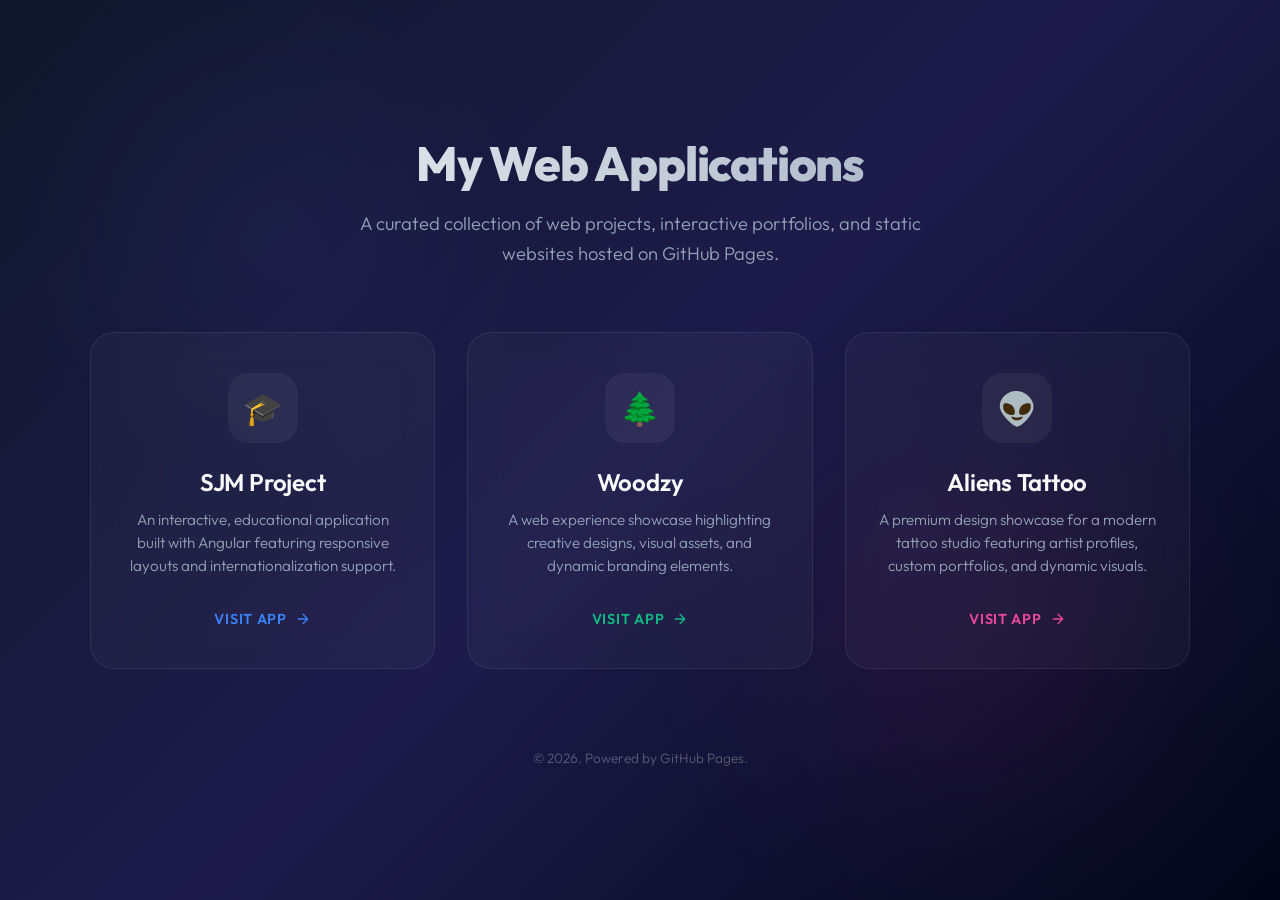
<file: index.html>
<!DOCTYPE html>
<html lang="en">
<head>
  <meta charset="UTF-8">
  <meta name="viewport" content="width=device-width, initial-scale=1.0">
  <title>My Web Apps Portal</title>
  <!-- Google Fonts -->
  <link rel="preconnect" href="https://fonts.googleapis.com">
  <link rel="preconnect" href="https://fonts.gstatic.com" crossorigin>
  <link href="https://fonts.googleapis.com/css2?family=Outfit:wght@300;400;600;800&display=swap" rel="stylesheet">
  
  <style>
    :root {
      --bg-gradient: linear-gradient(135deg, #0f172a 0%, #1e1b4b 50%, #020617 100%);
      --text-main: #f8fafc;
      --text-muted: #94a3b8;
      --glass-bg: rgba(255, 255, 255, 0.03);
      --glass-border: rgba(255, 255, 255, 0.08);
      --glass-glow-sjm: rgba(59, 130, 246, 0.15);
      --glass-glow-woodzy: rgba(16, 185, 129, 0.15);
      --glass-glow-aliens: rgba(236, 72, 153, 0.15);
      --accent-sjm: #3b82f6;
      --accent-woodzy: #10b981;
      --accent-aliens: #ec4899;
    }

    * {
      box-sizing: border-box;
      margin: 0;
      padding: 0;
    }

    body {
      font-family: 'Outfit', sans-serif;
      background: var(--bg-gradient);
      color: var(--text-main);
      min-height: 100vh;
      display: flex;
      flex-direction: column;
      justify-content: center;
      align-items: center;
      overflow-x: hidden;
      position: relative;
      padding: 2rem 1rem;
    }

    /* Abstract background shapes */
    .bg-shape {
      position: absolute;
      border-radius: 50%;
      filter: blur(100px);
      z-index: 0;
      opacity: 0.5;
    }

    .shape-1 {
      top: 10%;
      left: 10%;
      width: 300px;
      height: 300px;
      background: rgba(99, 102, 241, 0.2);
    }

    .shape-2 {
      bottom: 10%;
      right: 10%;
      width: 350px;
      height: 350px;
      background: rgba(236, 72, 153, 0.15);
    }

    .container {
      max-width: 1100px;
      width: 100%;
      z-index: 10;
      text-align: center;
    }

    header {
      margin-bottom: 4rem;
    }

    h1 {
      font-size: 3rem;
      font-weight: 800;
      letter-spacing: -0.025em;
      margin-bottom: 1rem;
      background: linear-gradient(to right, #f8fafc, #94a3b8);
      -webkit-background-clip: text;
      -webkit-text-fill-color: transparent;
    }

    p.subtitle {
      font-size: 1.15rem;
      color: var(--text-muted);
      max-width: 600px;
      margin: 0 auto;
      font-weight: 300;
      line-height: 1.6;
    }

    .grid {
      display: grid;
      grid-template-columns: repeat(auto-fit, minmax(300px, 1fr));
      gap: 2rem;
      margin-top: 2rem;
    }

    .card {
      background: var(--glass-bg);
      border: 1px solid var(--glass-border);
      border-radius: 24px;
      padding: 2.5rem 2rem;
      text-decoration: none;
      color: inherit;
      display: flex;
      flex-direction: column;
      align-items: center;
      transition: all 0.4s cubic-bezier(0.4, 0, 0.2, 1);
      backdrop-filter: blur(16px);
      -webkit-backdrop-filter: blur(16px);
      position: relative;
      overflow: hidden;
    }

    .card::before {
      content: '';
      position: absolute;
      top: 0;
      left: 0;
      right: 0;
      bottom: 0;
      border-radius: 24px;
      z-index: -1;
      opacity: 0;
      transition: opacity 0.4s ease;
    }

    /* SJM Card styling */
    .card-sjm::before {
      background: radial-gradient(circle at center, var(--glass-glow-sjm) 0%, transparent 70%);
    }
    .card-sjm:hover {
      border-color: rgba(59, 130, 246, 0.4);
      transform: translateY(-8px);
      box-shadow: 0 20px 40px rgba(59, 130, 246, 0.1);
    }
    .card-sjm:hover .icon-box {
      background: rgba(59, 130, 246, 0.15);
      color: var(--accent-sjm);
      transform: scale(1.1);
    }

    /* Woodzy Card styling */
    .card-woodzy::before {
      background: radial-gradient(circle at center, var(--glass-glow-woodzy) 0%, transparent 70%);
    }
    .card-woodzy:hover {
      border-color: rgba(16, 185, 129, 0.4);
      transform: translateY(-8px);
      box-shadow: 0 20px 40px rgba(16, 185, 129, 0.1);
    }
    .card-woodzy:hover .icon-box {
      background: rgba(16, 185, 129, 0.15);
      color: var(--accent-woodzy);
      transform: scale(1.1);
    }

    /* Aliens Tattoo Card styling */
    .card-aliens::before {
      background: radial-gradient(circle at center, var(--glass-glow-aliens) 0%, transparent 70%);
    }
    .card-aliens:hover {
      border-color: rgba(236, 72, 153, 0.4);
      transform: translateY(-8px);
      box-shadow: 0 20px 40px rgba(236, 72, 153, 0.1);
    }
    .card-aliens:hover .icon-box {
      background: rgba(236, 72, 153, 0.15);
      color: var(--accent-aliens);
      transform: scale(1.1);
    }

    .card:hover::before {
      opacity: 1;
    }

    .icon-box {
      width: 70px;
      height: 70px;
      border-radius: 20px;
      background: rgba(255, 255, 255, 0.05);
      display: flex;
      justify-content: center;
      align-items: center;
      font-size: 2rem;
      margin-bottom: 1.5rem;
      color: var(--text-main);
      transition: all 0.4s ease;
    }

    .card h2 {
      font-size: 1.5rem;
      font-weight: 600;
      margin-bottom: 0.75rem;
      letter-spacing: -0.01em;
    }

    .card p {
      font-size: 0.95rem;
      color: var(--text-muted);
      line-height: 1.5;
      font-weight: 300;
      margin-bottom: 2rem;
    }

    .btn {
      margin-top: auto;
      font-size: 0.9rem;
      font-weight: 600;
      letter-spacing: 0.05em;
      text-transform: uppercase;
      display: flex;
      align-items: center;
      gap: 0.5rem;
      transition: all 0.3s ease;
    }

    .card-sjm .btn { color: var(--accent-sjm); }
    .card-woodzy .btn { color: var(--accent-woodzy); }
    .card-aliens .btn { color: var(--accent-aliens); }

    .btn svg {
      width: 16px;
      height: 16px;
      fill: currentColor;
      transition: transform 0.3s ease;
    }

    .card:hover .btn svg {
      transform: translateX(4px);
    }

    footer {
      margin-top: 5rem;
      color: rgba(255, 255, 255, 0.3);
      font-size: 0.85rem;
      font-weight: 300;
      z-index: 10;
    }

    @media (max-width: 768px) {
      h1 {
        font-size: 2.25rem;
      }
      .grid {
        grid-template-columns: 1fr;
      }
    }
  </style>
</head>
<body>
  <div class="bg-shape shape-1"></div>
  <div class="bg-shape shape-2"></div>

  <div class="container">
    <header>
      <h1>My Web Applications</h1>
      <p class="subtitle">A curated collection of web projects, interactive portfolios, and static websites hosted on GitHub Pages.</p>
    </header>

    <div class="grid">
      <!-- SJM Card -->
      <a href="./SJM/" class="card card-sjm">
        <div class="icon-box">🎓</div>
        <h2>SJM Project</h2>
        <p>An interactive, educational application built with Angular featuring responsive layouts and internationalization support.</p>
        <span class="btn">
          Visit App
          <svg viewBox="0 0 24 24"><path d="M5 12h14M12 5l7 7-7 7" stroke="currentColor" stroke-width="2" stroke-linecap="round" stroke-linejoin="round" fill="none"/></svg>
        </span>
      </a>

      <!-- Woodzy Card -->
      <a href="./Woodzy/" class="card card-woodzy">
        <div class="icon-box">🌲</div>
        <h2>Woodzy</h2>
        <p>A web experience showcase highlighting creative designs, visual assets, and dynamic branding elements.</p>
        <span class="btn">
          Visit App
          <svg viewBox="0 0 24 24"><path d="M5 12h14M12 5l7 7-7 7" stroke="currentColor" stroke-width="2" stroke-linecap="round" stroke-linejoin="round" fill="none"/></svg>
        </span>
      </a>

      <!-- Aliens Tattoo Card -->
      <a href="./aliens-tattoo/" class="card card-aliens">
        <div class="icon-box">👽</div>
        <h2>Aliens Tattoo</h2>
        <p>A premium design showcase for a modern tattoo studio featuring artist profiles, custom portfolios, and dynamic visuals.</p>
        <span class="btn">
          Visit App
          <svg viewBox="0 0 24 24"><path d="M5 12h14M12 5l7 7-7 7" stroke="currentColor" stroke-width="2" stroke-linecap="round" stroke-linejoin="round" fill="none"/></svg>
        </span>
      </a>
    </div>

    <footer>
      &copy; 2026. Powered by GitHub Pages.
    </footer>
  </div>
</body>
</html>
</file>
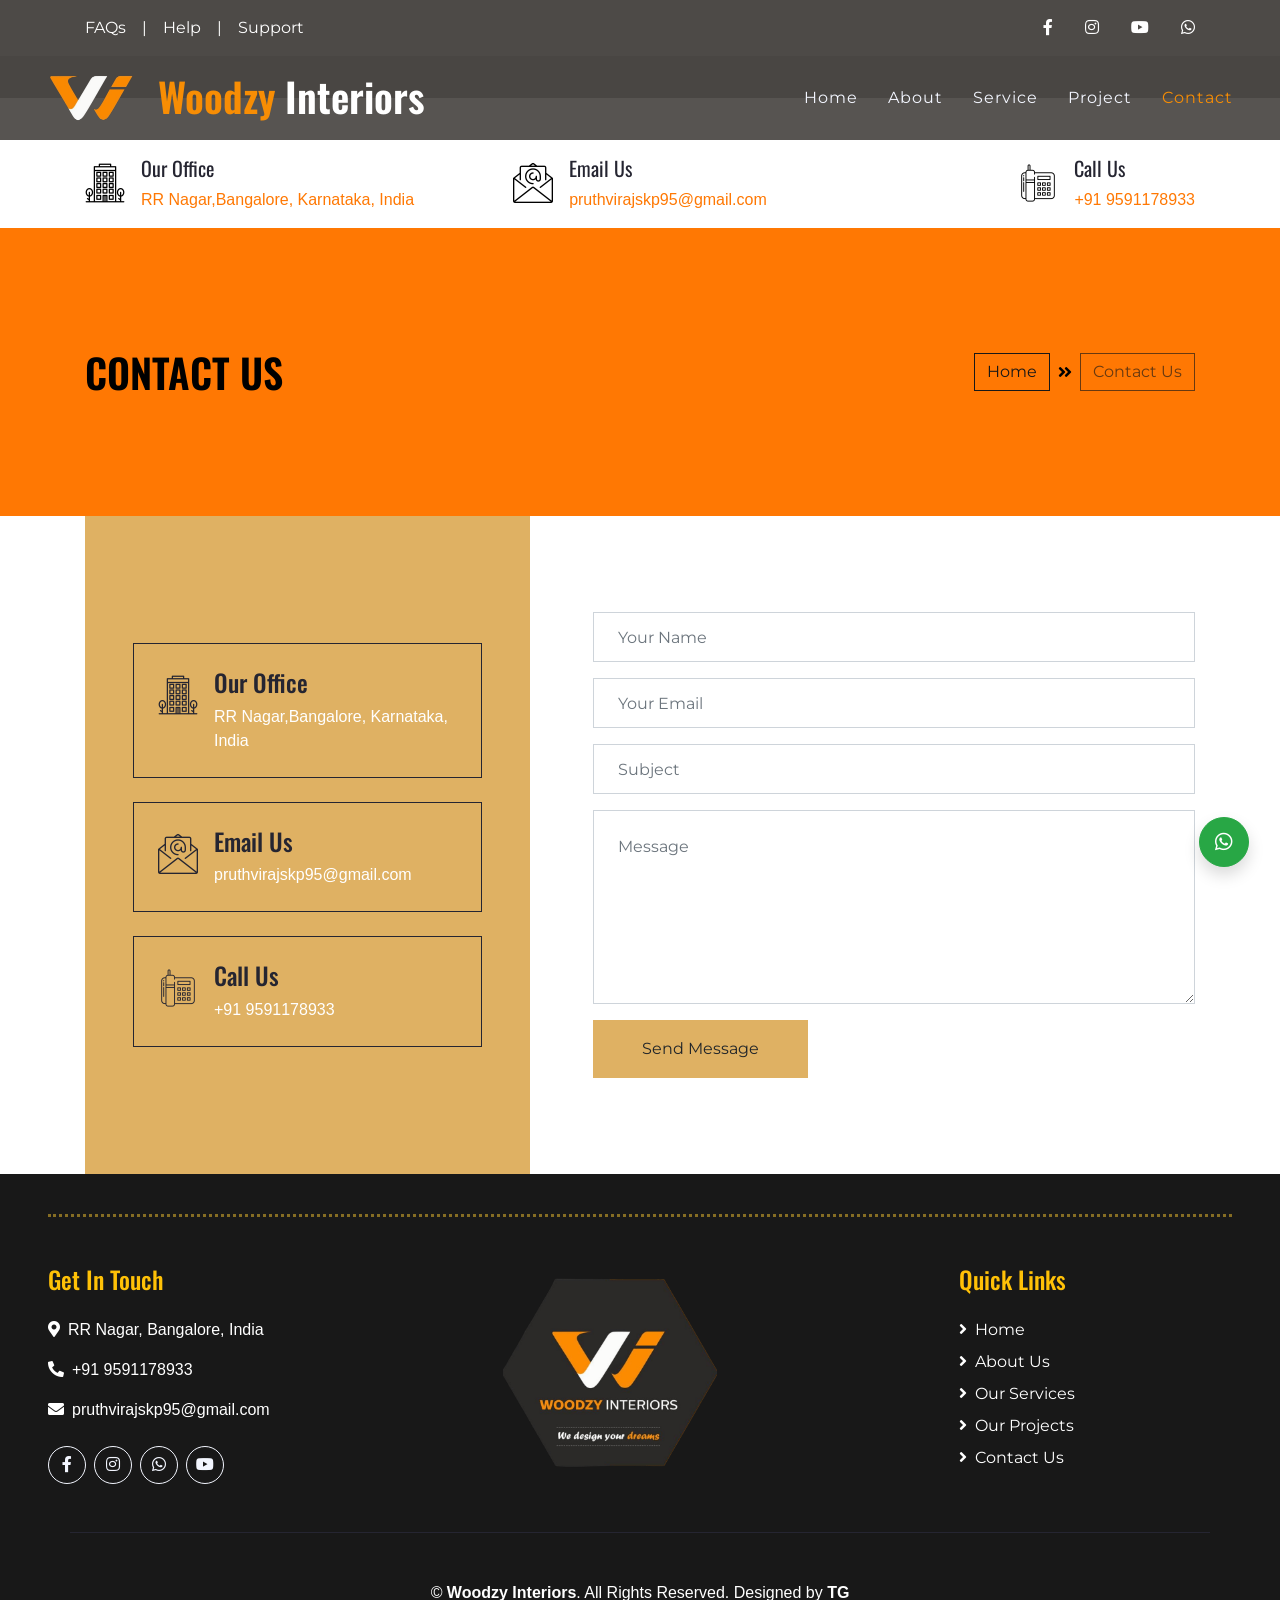
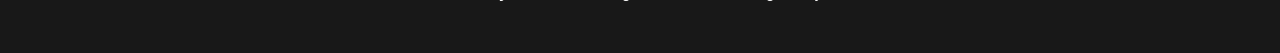
<file: Woodzy/contact.html>
<!DOCTYPE html>
<html lang="en">

<head>
    <meta charset="utf-8">
    <title>Woodzy Interiors</title>
    <meta content="width=device-width, initial-scale=1.0" name="viewport">
    <meta content="woodzy, woodzy, woodzy, woodzy, woodzy, woodzy, woodzy, woodzy, interiors, interiors, interiors, interiors, interiors, interior, interior, interior, interior,  woodzy interiors bangalore, interior wood / woodzy design, wood design bengaluru, best wood furniture, interior decor, woodwork, custom wood furniture, interior decor, woodwork, custom wood design, bengaluru / bangalore wood sales, wooden interiors, wooden furniture sales" name="keywords">
    <meta content="Explore the best interior wood / woodzy design and custom wood furniture solution in bengaluru. Offering hig quality wooden interiors at the best prices. Perfect for homes and officies" name="description">
	<script src="https://aframe.io/releases/1.2.0/aframe.min.js"></script>
    <!-- Favicon -->
    <link rel="icon" href="img/favicon.ico" type="image/x-icon">


    <!-- Google Web Fonts -->
    <link href="https://fonts.googleapis.com/css2?family=Montserrat&family=Oswald:wght@400;500;600&display=swap" rel="stylesheet"> 

    <!-- Font Awesome -->
    <link href="https://cdnjs.cloudflare.com/ajax/libs/font-awesome/5.10.0/css/all.min.css" rel="stylesheet">

    <!-- Flaticon Font -->
    <link href="lib/flaticon/font/flaticon.css" rel="stylesheet">

    <!-- Libraries Stylesheet -->
    <link href="lib/owlcarousel/assets/owl.carousel.min.css" rel="stylesheet">
    <link href="lib/lightbox/css/lightbox.min.css" rel="stylesheet">

    <!-- Customized Bootstrap Stylesheet -->
    <link href="css/style.css" rel="stylesheet">
</head>

<body>
     <!-- Splash Screen -->
  <!-- <div id="splash-screen">
    <img src="img/logofooter.png" class="splashIcon" alt="Logo">
  </div> -->
   <!-- Topbar Start -->
   <div class="container-fluid py-3" style="background-color: #4d4a47 !important;">
    <div class="container">
        <div class="row">
            <div class="col-md-6 text-center text-lg-left mb-2 mb-lg-0">
                <div class="d-inline-flex align-items-center">
                    <a class="text-white pr-3" href="javascript:void(0)" style="cursor: default;">FAQs</a>
                    <span class="text-white">|</span>
                    <a class="text-white px-3" href="javascript:void(0)" style="cursor: default;">Help</a>
                    <span class="text-white">|</span>
                    <a class="text-white pl-3" href="javascript:void(0)" style="cursor: default;">Support</a>
                </div>
            </div>
            <div class="col-md-6 text-center text-lg-right">
                <div class="d-inline-flex align-items-center">
                    <a target="_blank" class="text-white px-3" href="https://www.facebook.com/share/NHTW6ytmWoMgLvnc/">
                        <i class="fab fa-facebook-f"></i>
                    </a>
                    <a target="_blank" class="text-white px-3" href="https://www.instagram.com/woodzy_interiors_bangalore/profilecard/?igsh=MTNkb3VwOWZyd3Q1OA==">
                        <i class="fab fa-instagram"></i>
                    </a>
                    <a target="_blank" class="text-white px-3" href="https://youtube.com/@abhigowda706?si=fiRaFzvDB69hoHK5">
                        <i class="fab fa-youtube"></i>
                    </a>
                    <a target="_blank" class="text-white pl-3" href="https://wa.me/9591178933?text=Hello%20I%20am%20looking%20for%20residential%20interior">
                        <i class="fab fa-whatsapp"></i>
                    </a>
                </div>
            </div>
        </div>
    </div>
</div>
<!-- Topbar End -->


<!-- Navbar Start -->
<div class="container-fluid nav-bar p-0" style="position: sticky; top: 0; z-index: 10;">
    <div class="container-fluid position-relative p-0" style="z-index: 9; width: 100%;">
        <nav class="navbar navbar-expand-lg navbar-dark py-3 py-lg-0 pl-3 pl-lg-5" style=" background-color: #4d4a47f0 !important">
            <a href="" class="navbar-brand d-flex">
                <img src="img/Logo.png" class="rounded Logo" alt="Cinque Terre">  <h1 class="m-0 display-5 text-white"><span style="color:#f78d04 !important">Woodzy </span>Interiors</h1>
            </a>
            <button type="button" class="navbar-toggler" data-toggle="collapse" data-target="#navbarCollapse">
                <span class="navbar-toggler-icon"></span>
            </button>
            <div class="collapse navbar-collapse justify-content-between px-3" id="navbarCollapse">
                <div class="navbar-nav ml-auto py-0">
                    <a href="index.html" class="nav-item nav-link">Home</a>
                    <a href="about.html" class="nav-item nav-link">About</a>
                    <a href="service.html" class="nav-item nav-link">Service</a>
                    <a href="project.html" class="nav-item nav-link">Project</a>
                    <a href="contact.html" class="nav-item nav-link active">Contact</a>
                </div>
            </div>
        </nav>
    </div>
</div>
<!-- Navbar End -->


 <!-- Under Nav Start -->
 <div class="container-fluid bg-white py-3">
    <div class="container">
        <div class="row">
            <div class="col-lg-4 text-left mb-3 mb-lg-0">
                <div class="d-inline-flex text-left">
                    <h1 class="flaticon-office font-weight-normal text-primary m-0 mr-3"></h1>
                    <div class="d-flex flex-column">
                        <h5>Our Office</h5>
                        <p class="m-0"><a href="https://maps.app.goo.gl/sbcQV52tShrVerHX6" target="_blank" style="color: #ff7803">RR Nagar,Bangalore, Karnataka, India</a></p>
                    </div>
                </div>
            </div>
            <div class="col-lg-4 text-left text-lg-center mb-3 mb-lg-0">
                <div class="d-inline-flex text-left">
                    <h1 class="flaticon-email font-weight-normal text-primary m-0 mr-3"></h1>
                    <div class="d-flex flex-column">
                        <h5>Email Us</h5>
                        <p class="m-0"><a target="_blank" href="mailto:pruthvirajskp95@gmail.com" style="color: #ff7803">pruthvirajskp95@gmail.com</a></p>
                    </div>
                </div>
            </div>
            <div class="col-lg-4 text-left text-lg-right mb-3 mb-lg-0">
                <div class="d-inline-flex text-left">
                    <h1 class="flaticon-telephone font-weight-normal text-primary m-0 mr-3"></h1>
                    <div class="d-flex flex-column">
                        <h5>Call Us</h5>
                        <p class="m-0"><a target="_blank" href="tel:9591178933" style="color: #ff7803">+91 9591178933</a></p>
                    </div>
                </div>
            </div>
        </div>
    </div>
</div>
<!-- Under Nav End -->

    <!-- Page Header Start -->
    <div class="container-fluid bg-secondary py-5">
        <div class="container py-5">
            <div class="row align-items-center py-4">
                <div class="col-md-6 text-center text-md-left">
                    <h1 class="mb-4 mb-md-0 text-primary text-uppercase">Contact Us</h1>
                </div>
                <div class="col-md-6 text-center text-md-right">
                    <div class="d-inline-flex align-items-center">
                        <a class="btn btn-outline-dark" href="">Home</a>
                        <i class="fas fa-angle-double-right text-primary mx-2"></i>
                        <a class="btn btn-outline-dark disabled" href="">Contact Us</a>
                    </div>
                </div>
            </div>
        </div>
    </div>
    <!-- Page Header Start -->


    <!-- Contact Start -->
    <div class="container-fluid bg-white">
        <div class="container">
            <div class="row">
                <div class="col-lg-5">
                    <div class="d-flex flex-column justify-content-center bg-primary h-100 p-5" >
                        <div class="d-inline-flex border border-secondary p-4 mb-4" style="cursor: pointer;">
                            <h1 class="flaticon-office font-weight-normal text-secondary m-0 mr-3"></h1>
                            <div class="d-flex flex-column">
                                <h4>Our Office</h4>
                                <p class="m-0 text-white"><a href="https://maps.app.goo.gl/sbcQV52tShrVerHX6" target="_blank" style="color: white">RR Nagar,Bangalore, Karnataka, India</a></p>
                            </div>
                        </div>
                        <div class="d-flex border border-secondary p-4 mb-4">
                            <h1 class="flaticon-email font-weight-normal text-secondary m-0 mr-3"></h1>
                            <div class="d-flex flex-column">
                                <h4>Email Us</h4>
                                <p class="m-0 text-white"><a target="_blank" href="mailto:pruthvirajskp95@gmail.com" style="color: white">pruthvirajskp95@gmail.com</a></p>
                            </div>
                        </div>
                        <div class="d-inline-flex border border-secondary p-4">
                            <h1 class="flaticon-telephone font-weight-normal text-secondary m-0 mr-3"></h1>
                            <div class="d-flex flex-column">
                                <h4>Call Us</h4>
                                <p class="m-0 text-white"><a target="_blank" href="tel:9591178933" style="color: white">+91 9591178933</a></p>
                            </div>
                        </div>
                    </div>
                </div>
                <div class="col-lg-7 mb-5 my-lg-5 py-5 pl-lg-5">
                    <div class="contact-form">
                        <div id="success"></div>
                        <form name="sentMessage" id="contactForm" novalidate="novalidate">
                            <div class="control-group">
                                <input type="text" class="form-control p-4" id="name" placeholder="Your Name" required="required" data-validation-required-message="Please enter your name" />
                                <p class="help-block text-danger"></p>
                            </div>
                            <div class="control-group">
                                <input type="email" class="form-control p-4" id="email" placeholder="Your Email" required="required" data-validation-required-message="Please enter your email" />
                                <p class="help-block text-danger"></p>
                            </div>
                            <div class="control-group">
                                <input type="text" class="form-control p-4" id="subject" placeholder="Subject" required="required" data-validation-required-message="Please enter a subject" />
                                <p class="help-block text-danger"></p>
                            </div>
                            <div class="control-group">
                                <textarea class="form-control p-4" rows="6" id="message" placeholder="Message" required="required" data-validation-required-message="Please enter your message"></textarea>
                                <p class="help-block text-danger"></p>
                            </div>
                            <div>
                                <button class="btn btn-primary py-3 px-5" type="submit" id="sendMessageButton">Send Message</button>
                            </div>
                        </form>
                    </div>
                </div>
            </div>
        </div>
    </div>
    <!-- Contact End -->


 <!-- Footer Start -->
 <div class="container-fluid bg-dark text-white py-5 px-sm-3 px-md-5">
    <div class="footer-dotted-line"></div>
    <div class="row pt-5 footer-card justify-content-between">
        <div class="col-lg-3 col-md-6 mb-5">
            <h4 class="text-warning mb-4">Get In Touch</h4>
            <p><i class="fa fa-map-marker-alt mr-2"></i><a href="https://maps.app.goo.gl/sbcQV52tShrVerHX6" target="_blank" style="color: white">RR Nagar, Bangalore, India</a></p>
            <p><i class="fa fa-phone-alt mr-2"></i><a target="_blank" href="tel:9591178933" style="color: white">+91 9591178933</a></p>
            <p><i class="fa fa-envelope mr-2"></i><a target="_blank" href="mailto:pruthvirajskp95@gmail.com" style="color:white">pruthvirajskp95@gmail.com</a></p>
            <div class="d-flex justify-content-start mt-4 footer-media">
                <a target="_blank" class="btn btn-outline-light rounded-circle text-center mr-2 px-0" style="width: 38px; height: 38px;" href="https://www.facebook.com/share/NHTW6ytmWoMgLvnc/"><i class="fab fa-facebook-f"></i></a>
                <a target="_blank" class="btn btn-outline-light rounded-circle text-center mr-2 px-0" style="width: 38px; height: 38px;" href="https://www.instagram.com/woodzy_interiors_bangalore/profilecard/?igsh=MTNkb3VwOWZyd3Q1OA=="><i class="fab fa-instagram"></i></a>
                <a target="_blank" class="btn btn-outline-light rounded-circle text-center mr-2 px-0" style="width: 38px; height: 38px;" href="https://wa.me/9591178933?text=Hello%20I%20am%20looking%20for%20residential%20interior"><i class="fab fa-whatsapp"></i></a>
                <a target="_blank" class="btn btn-outline-light rounded-circle text-center mr-2 px-0" style="width: 38px; height: 38px;" href="https://youtube.com/@abhigowda706?si=fiRaFzvDB69hoHK5"><i class="fab fa-youtube"></i></a>
            </div>
        </div>
        <div class="col-lg-3 col-md-6 mb-5">
            <img src="img/logofooter.png" style="width: 78%" alt="Logo">
          </div>
        <div class="col-lg-3 col-md-6 mb-5">
            <h4 class="text-warning mb-4">Quick Links</h4>
            <div class="d-flex flex-column justify-content-start">
                <a class="text-white mb-2" href="index.html"><i class="fa fa-angle-right mr-2"></i>Home</a>
                <a class="text-white mb-2" href="about.html"><i class="fa fa-angle-right mr-2"></i>About Us</a>
                <a class="text-white mb-2" href="service.html"><i class="fa fa-angle-right mr-2"></i>Our Services</a>
                <a class="text-white mb-2" href="project.html"><i class="fa fa-angle-right mr-2"></i>Our Projects</a>
                <a class="text-white" href="contact.html"><i class="fa fa-angle-right mr-2"></i>Contact Us</a>
            </div>
        </div>
       
    </div>
    <div class="container border-top border-secondary pt-5">
        <p class="m-0 text-center text-white">
            &copy; <a class="text-white font-weight-bold" href="#">Woodzy Interiors</a>. All Rights Reserved. Designed by
            <a class="text-white font-weight-bold">TG</a>
        </p>
    </div>
</div>
<!-- Footer End -->
    <!-- Back to Top -->
    <a target="_blank" class="btn btn-lg btn-success shadow position-fixed m-3 d-flex justify-content-center align-items-center bottom-whatsapp" href="https://wa.me/9591178933?text=Hello%20I%20am%20looking%20for%20residential%20interior"><i class="fab fa-whatsapp"></i></a>


    <!-- JavaScript Libraries -->
    <script src="https://code.jquery.com/jquery-3.4.1.min.js"></script>
    <script src="https://stackpath.bootstrapcdn.com/bootstrap/4.4.1/js/bootstrap.bundle.min.js"></script>
    <script src="lib/easing/easing.min.js"></script>
    <script src="lib/owlcarousel/owl.carousel.min.js"></script>
    <script src="lib/isotope/isotope.pkgd.min.js"></script>
    <script src="lib/lightbox/js/lightbox.min.js"></script>

    <!-- Contact Javascript File -->
    <script src="mail/jqBootstrapValidation.min.js"></script>
    <script src="mail/contact.js"></script>

    <!-- Template Javascript -->
    <script src="js/main.js"></script>
    <script src="js/title.js"></script>
    <!-- <script src="js/splashScreen.js"></script> -->
</body>

</html>
</file>
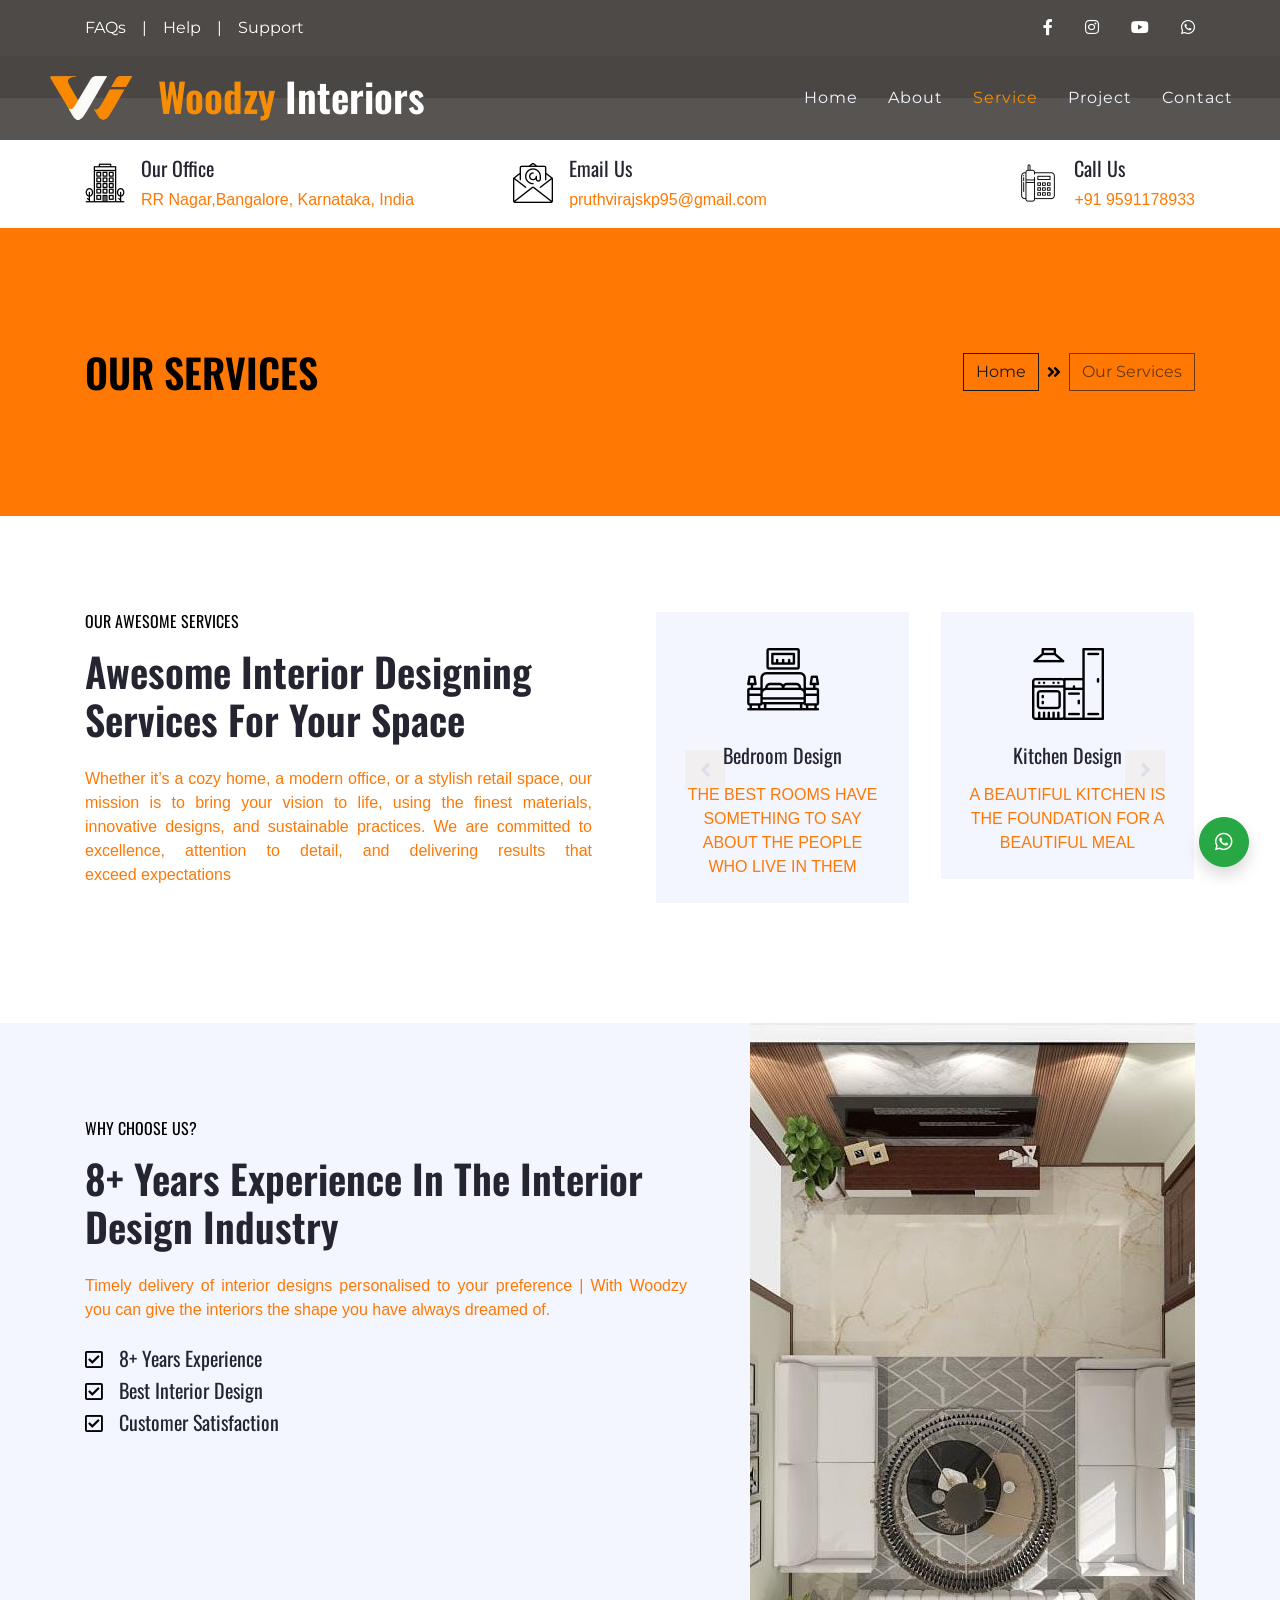
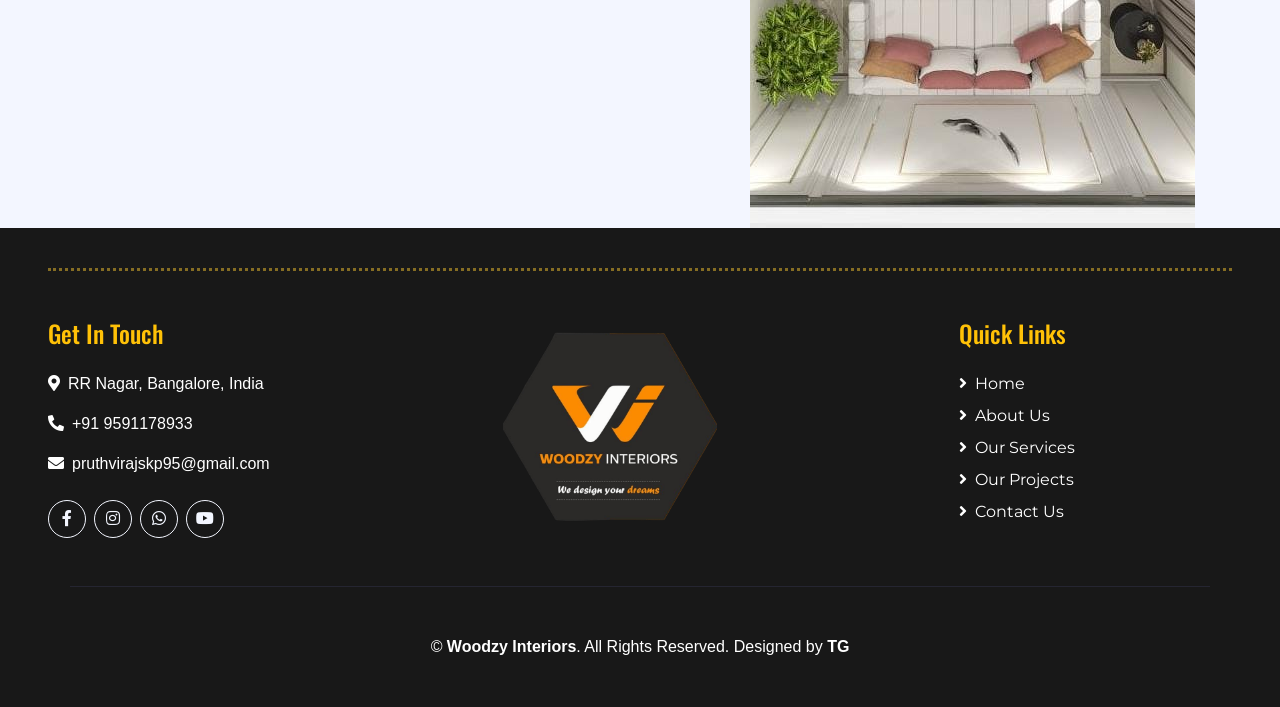
<file: Woodzy/service.html>
<!DOCTYPE html>
<html lang="en">

<head>
    <meta charset="utf-8">
    <title>Woodzy Interiors</title>
    <meta content="width=device-width, initial-scale=1.0" name="viewport">
    <meta content="woodzy, woodzy, woodzy, woodzy, woodzy, woodzy, woodzy, woodzy, interiors, interiors, interiors, interiors, interiors, interior, interior, interior, interior,  woodzy interiors bangalore, interior wood / woodzy design, wood design bengaluru, best wood furniture, interior decor, woodwork, custom wood furniture, interior decor, woodwork, custom wood design, bengaluru / bangalore wood sales, wooden interiors, wooden furniture sales" name="keywords">
    <meta content="Explore the best interior wood / woodzy design and custom wood furniture solution in bengaluru. Offering hig quality wooden interiors at the best prices. Perfect for homes and officies" name="description">
	
    <!-- Favicon -->
    <link rel="icon" href="img/favicon.ico" type="image/x-icon">

    <!-- Google Web Fonts -->
    <link href="https://fonts.googleapis.com/css2?family=Montserrat&family=Oswald:wght@400;500;600&display=swap"
        rel="stylesheet">

    <!-- Font Awesome -->
    <link href="https://cdnjs.cloudflare.com/ajax/libs/font-awesome/5.10.0/css/all.min.css" rel="stylesheet">

    <!-- Flaticon Font -->
    <link href="lib/flaticon/font/flaticon.css" rel="stylesheet">

    <!-- Libraries Stylesheet -->
    <link href="lib/owlcarousel/assets/owl.carousel.min.css" rel="stylesheet">
    <link href="lib/lightbox/css/lightbox.min.css" rel="stylesheet">

    <!-- Customized Bootstrap Stylesheet -->
    <link href="css/style.css" rel="stylesheet">
</head>

<body>
     <!-- Splash Screen -->
  <!-- <div id="splash-screen">
    <img src="img/logofooter.png" class="splashIcon" alt="Logo">
  </div> -->
    <!-- Topbar Start -->
    <div class="container-fluid py-3" style="background-color: #4d4a47 !important;">
        <div class="container">
            <div class="row">
                <div class="col-md-6 text-center text-lg-left mb-2 mb-lg-0">
                    <div class="d-inline-flex align-items-center">
                        <a class="text-white pr-3" href="javascript:void(0)" style="cursor: default;">FAQs</a>
                        <span class="text-white">|</span>
                        <a class="text-white px-3" href="javascript:void(0)" style="cursor: default;">Help</a>
                        <span class="text-white">|</span>
                        <a class="text-white pl-3" href="javascript:void(0)" style="cursor: default;">Support</a>
                    </div>
                </div>
                <div class="col-md-6 text-center text-lg-right">
                    <div class="d-inline-flex align-items-center">
                        <a target="_blank" class="text-white px-3"
                            href="https://www.facebook.com/share/NHTW6ytmWoMgLvnc/">
                            <i class="fab fa-facebook-f"></i>
                        </a>
                        <a target="_blank" class="text-white px-3"
                            href="https://www.instagram.com/woodzy_interiors_bangalore/profilecard/?igsh=MTNkb3VwOWZyd3Q1OA==">
                            <i class="fab fa-instagram"></i>
                        </a>
                        <a target="_blank" class="text-white px-3"
                            href="https://youtube.com/@abhigowda706?si=fiRaFzvDB69hoHK5">
                            <i class="fab fa-youtube"></i>
                        </a>
                        <a target="_blank" class="text-white pl-3"
                            href="https://wa.me/9591178933?text=Hello%20I%20am%20looking%20for%20residential%20interior">
                            <i class="fab fa-whatsapp"></i>
                        </a>
                    </div>
                </div>
            </div>
        </div>
    </div>
    <!-- Topbar End -->


    <!-- Navbar Start -->
    <div class="container-fluid nav-bar p-0" style="position: sticky; top: 0; z-index: 10;">
        <div class="container-fluid position-relative p-0" style="z-index: 9; width: 100%;">
            <nav class="navbar navbar-expand-lg navbar-dark py-3 py-lg-0 pl-3 pl-lg-5"
                style=" background-color: #4d4a47f0 !important">
                <a href="" class="navbar-brand d-flex">
                    <img src="img/Logo.png" class="rounded Logo" alt="Cinque Terre">
                    <h1 class="m-0 display-5 text-white"><span style="color:#f78d04 !important">Woodzy </span>Interiors
                    </h1>
                </a>
                <button type="button" class="navbar-toggler" data-toggle="collapse" data-target="#navbarCollapse">
                    <span class="navbar-toggler-icon"></span>
                </button>
                <div class="collapse navbar-collapse justify-content-between px-3" id="navbarCollapse">
                    <div class="navbar-nav ml-auto py-0">
                        <a href="index.html" class="nav-item nav-link">Home</a>
                        <a href="about.html" class="nav-item nav-link">About</a>
                        <a href="service.html" class="nav-item nav-link active">Service</a>
                        <a href="project.html" class="nav-item nav-link">Project</a>
                        <a href="contact.html" class="nav-item nav-link">Contact</a>
                    </div>
                </div>
            </nav>
        </div>
    </div>
    <!-- Navbar End -->


    <!-- Under Nav Start -->
    <div class="container-fluid bg-white py-3">
        <div class="container">
            <div class="row">
                <div class="col-lg-4 text-left mb-3 mb-lg-0">
                    <div class="d-inline-flex text-left">
                        <h1 class="flaticon-office font-weight-normal text-primary m-0 mr-3"></h1>
                        <div class="d-flex flex-column">
                            <h5>Our Office</h5>
                            <p class="m-0"><a href="https://maps.app.goo.gl/sbcQV52tShrVerHX6" target="_blank"
                                    style="color: #ff7803">RR Nagar,Bangalore, Karnataka, India</a></p>
                        </div>
                    </div>
                </div>
                <div class="col-lg-4 text-left text-lg-center mb-3 mb-lg-0">
                    <div class="d-inline-flex text-left">
                        <h1 class="flaticon-email font-weight-normal text-primary m-0 mr-3"></h1>
                        <div class="d-flex flex-column">
                            <h5>Email Us</h5>
                            <p class="m-0"><a target="_blank" href="mailto:pruthvirajskp95@gmail.com"
                                    style="color: #ff7803">pruthvirajskp95@gmail.com</a></p>
                        </div>
                    </div>
                </div>
                <div class="col-lg-4 text-left text-lg-right mb-3 mb-lg-0">
                    <div class="d-inline-flex text-left">
                        <h1 class="flaticon-telephone font-weight-normal text-primary m-0 mr-3"></h1>
                        <div class="d-flex flex-column">
                            <h5>Call Us</h5>
                            <p class="m-0"><a target="_blank" href="tel:9591178933" style="color: #ff7803">+91
                                    9591178933</a></p>
                        </div>
                    </div>
                </div>
            </div>
        </div>
    </div>
    <!-- Under Nav End -->

    <!-- Page Header Start -->
    <div class="container-fluid bg-secondary py-5">
        <div class="container py-5">
            <div class="row align-items-center py-4">
                <div class="col-md-6 text-center text-md-left">
                    <h1 class="mb-4 mb-md-0 text-primary text-uppercase">Our Services</h1>
                </div>
                <div class="col-md-6 text-center text-md-right">
                    <div class="d-inline-flex align-items-center">
                        <a class="btn btn-outline-dark" href="">Home</a>
                        <i class="fas fa-angle-double-right text-primary mx-2"></i>
                        <a class="btn btn-outline-dark disabled" href="">Our Services</a>
                    </div>
                </div>
            </div>
        </div>
    </div>
    <!-- Page Header Start -->


    <!-- Services Start -->
    <div class="container-fluid py-5">
        <div class="container py-5">
            <div class="row">
                <div class="col-lg-6 pr-lg-5">
                    <h6 class="text-primary font-weight-normal text-uppercase mb-3">Our Awesome Services</h6>
                    <h1 class="mb-4 section-title">Awesome Interior Designing Services For Your Space</h1>
                    <p style="text-align: justify;">Whether it’s a cozy home, a modern office, or a stylish retail space, our mission is to bring your vision to life, using the finest materials, innovative designs, and sustainable practices. We are committed to excellence, attention to detail, and delivering results that exceed expectations</p>
                    <!-- <a href="" class="btn btn-primary mt-3 py-2 px-4">View More</a> -->
                </div>
                <div class="col-lg-6 p-0 pt-5 pt-lg-0">
                    <div class="owl-carousel service-carousel position-relative">
                        <div class="d-flex flex-column text-center bg-light mx-3 p-4">
                            <h3 class="flaticon-bedroom display-3 font-weight-normal text-primary mb-3"></h3>
                            <h5 class="mb-3">Bedroom Design</h5>
                            <p class="m-0">THE BEST ROOMS HAVE SOMETHING TO SAY ABOUT THE PEOPLE WHO LIVE IN THEM</p>
                        </div>
                        <div class="d-flex flex-column text-center bg-light mx-3 p-4">
                            <h3 class="flaticon-kitchen display-3 font-weight-normal text-primary mb-3"></h3>
                            <h5 class="mb-3">Kitchen Design</h5>
                            <p class="m-0">A BEAUTIFUL KITCHEN IS THE FOUNDATION FOR A BEAUTIFUL MEAL</p>
                        </div>
                        <div class="d-flex flex-column text-center bg-light mx-3 p-4">
                            <h3 class="flaticon-living-room display-3 font-weight-normal text-primary mb-3"></h3>
                            <h5 class="mb-3">Living Room Design</h5>
                            <p class="m-0">THE LIVING ROOM IS WHERE WE COME TO THINK , TO SLOW DOWN THE WORLD FOR A SECOND .</p>
                        </div>
                    </div>
                </div>
            </div>
        </div>
    </div>
    <!-- Services End -->



    <!-- Features Start -->
    <div class="container-fluid bg-light">
        <div class="container">
            <div class="row">
                <div class="col-lg-7 mt-5 py-5 pr-lg-5">
                    <h6 class="text-primary font-weight-normal text-uppercase mb-3">Why Choose Us?</h6>
                    <h1 class="mb-4 section-title">8+ Years Experience In The Interior Design Industry</h1>
                    <p class="mb-4" style="text-align: justify;">Timely delivery of interior designs personalised to your preference | With Woodzy you can give the interiors the shape you have always dreamed of.</p>
                    <ul class="list-inline">
                        <li><h5><i class="far fa-check-square text-primary mr-3"></i>8+ Years Experience</h5></li>
                        <li><h5><i class="far fa-check-square text-primary mr-3"></i>Best Interior Design</h5></li>
                        <li><h5><i class="far fa-check-square text-primary mr-3"></i>Customer Satisfaction</h5></li>
                    </ul>
                    <!-- <a href="" class="btn btn-primary mt-3 py-2 px-4">View More</a> -->
                </div>
                <div class="col-lg-5">
                    <div class="d-flex flex-column align-items-center justify-content-center h-100 overflow-hidden">
                        <img class="h-100" src="img/feature.jpg" alt="">
                    </div>
                </div>
            </div>
        </div>
    </div>
    <!-- Features End -->


    <!-- Testimonial Start -->
    <!-- <div class="container-fluid">
        <div class="container">
            <div class="row">
                <div class="col-md-5">
                    <div class="d-flex flex-column align-items-center justify-content-center h-100 overflow-hidden">
                        <img class="h-100" src="img/testimonial.jpg" alt="">
                    </div>
                </div>
                <div class="col-md-7 py-5 pl-md-5">
                    <h6 class="text-primary font-weight-normal text-uppercase mb-3 pt-5">Testimonial</h6>
                    <h1 class="mb-4 section-title">What Our Clients Say</h1>
                    <div class="owl-carousel testimonial-carousel position-relative pb-5 mb-md-5">
                        <div class="d-flex flex-column">
                            <div class="d-flex align-items-center mb-3">
                                <img class="img-fluid rounded-circle" src="img/testimonial-1.jpg"
                                    style="width: 60px; height: 60px;" alt="">
                                <div class="ml-3">
                                    <h5>Client Name</h5>
                                    <i>Profession</i>
                                </div>
                            </div>
                            <p>Tempor at diam tempor sed. Sanctus dolor ipsum ut nonumy amet clita sea. Sed eos sed
                                dolores vero no. Ipsum elitr elitr stet dolor lorem erat. Diam no amet sea justo vero
                                ut. Dolor ipsum kasd ipsum dolore.</p>
                        </div>
                        <div class="d-flex flex-column">
                            <div class="d-flex align-items-center mb-3">
                                <img class="img-fluid rounded-circle" src="img/testimonial-2.jpg"
                                    style="width: 60px; height: 60px;" alt="">
                                <div class="ml-3">
                                    <h5>Client Name</h5>
                                    <i>Profession</i>
                                </div>
                            </div>
                            <p class="m-0">Tempor at diam tempor sed. Sanctus dolor ipsum ut nonumy amet clita sea. Sed
                                eos sed dolores vero no. Ipsum elitr elitr stet dolor lorem erat. Diam no amet sea justo
                                vero ut. Dolor ipsum kasd ipsum dolore.</p>
                        </div>
                    </div>
                </div>
            </div>
        </div>
    </div> -->
    <!-- Testimonial End -->


    <!-- Footer Start -->
    <div class="container-fluid bg-dark text-white py-5 px-sm-3 px-md-5">
        <div class="footer-dotted-line"></div>
        <div class="row pt-5 footer-card justify-content-between">
            <div class="col-lg-3 col-md-6 mb-5">
                <h4 class="text-warning mb-4">Get In Touch</h4>
                <p><i class="fa fa-map-marker-alt mr-2"></i><a href="https://maps.app.goo.gl/sbcQV52tShrVerHX6"
                        target="_blank" style="color: white">RR Nagar, Bangalore, India</a></p>
                <p><i class="fa fa-phone-alt mr-2"></i><a target="_blank" href="tel:9591178933" style="color: white">+91
                        9591178933</a></p>
                <p><i class="fa fa-envelope mr-2"></i><a target="_blank" href="mailto:pruthvirajskp95@gmail.com"
                        style="color:white">pruthvirajskp95@gmail.com</a></p>
                <div class="d-flex justify-content-start mt-4 footer-media">
                    <a target="_blank" class="btn btn-outline-light rounded-circle text-center mr-2 px-0"
                        style="width: 38px; height: 38px;" href="https://www.facebook.com/share/NHTW6ytmWoMgLvnc/"><i
                            class="fab fa-facebook-f"></i></a>
                    <a target="_blank" class="btn btn-outline-light rounded-circle text-center mr-2 px-0"
                        style="width: 38px; height: 38px;"
                        href="https://www.instagram.com/woodzy_interiors_bangalore/profilecard/?igsh=MTNkb3VwOWZyd3Q1OA=="><i
                            class="fab fa-instagram"></i></a>
                    <a target="_blank" class="btn btn-outline-light rounded-circle text-center mr-2 px-0"
                        style="width: 38px; height: 38px;"
                        href="https://wa.me/9591178933?text=Hello%20I%20am%20looking%20for%20residential%20interior"><i
                            class="fab fa-whatsapp"></i></a>
                    <a target="_blank" class="btn btn-outline-light rounded-circle text-center mr-2 px-0"
                        style="width: 38px; height: 38px;"
                        href="https://youtube.com/@abhigowda706?si=fiRaFzvDB69hoHK5"><i class="fab fa-youtube"></i></a>
                </div>
            </div>
            <div class="col-lg-3 col-md-6 mb-5">
                <img src="img/logofooter.png" style="width: 78%" alt="Logo">
            </div>
            <div class="col-lg-3 col-md-6 mb-5">
                <h4 class="text-warning mb-4">Quick Links</h4>
                <div class="d-flex flex-column justify-content-start">
                    <a class="text-white mb-2" href="index.html"><i class="fa fa-angle-right mr-2"></i>Home</a>
                    <a class="text-white mb-2" href="about.html"><i class="fa fa-angle-right mr-2"></i>About Us</a>
                    <a class="text-white mb-2" href="service.html"><i class="fa fa-angle-right mr-2"></i>Our
                        Services</a>
                    <a class="text-white mb-2" href="project.html"><i class="fa fa-angle-right mr-2"></i>Our
                        Projects</a>
                    <a class="text-white" href="contact.html"><i class="fa fa-angle-right mr-2"></i>Contact Us</a>
                </div>
            </div>

        </div>
        <div class="container border-top border-secondary pt-5">
            <p class="m-0 text-center text-white">
                &copy; <a class="text-white font-weight-bold" href="#">Woodzy Interiors</a>. All Rights Reserved.
                Designed by
                <a class="text-white font-weight-bold">TG</a>
            </p>
        </div>
    </div>
    <!-- Footer End -->
    <!-- Back to Top -->
    <a target="_blank"
        class="btn btn-lg btn-success shadow position-fixed m-3 d-flex justify-content-center align-items-center bottom-whatsapp"
        href="https://wa.me/9591178933?text=Hello%20I%20am%20looking%20for%20residential%20interior"><i
            class="fab fa-whatsapp"></i></a>



    <!-- JavaScript Libraries -->
    <script src="https://code.jquery.com/jquery-3.4.1.min.js"></script>
    <script src="https://stackpath.bootstrapcdn.com/bootstrap/4.4.1/js/bootstrap.bundle.min.js"></script>
    <script src="lib/easing/easing.min.js"></script>
    <script src="lib/owlcarousel/owl.carousel.min.js"></script>
    <script src="lib/isotope/isotope.pkgd.min.js"></script>
    <script src="lib/lightbox/js/lightbox.min.js"></script>

    <!-- Contact Javascript File -->
    <script src="mail/jqBootstrapValidation.min.js"></script>
    <script src="mail/contact.js"></script>

    <!-- Template Javascript -->
    <script src="js/main.js"></script>
    <script src="js/title.js"></script>
    <!-- <script src="js/splashScreen.js"></script> -->
</body>

</html>
</file>
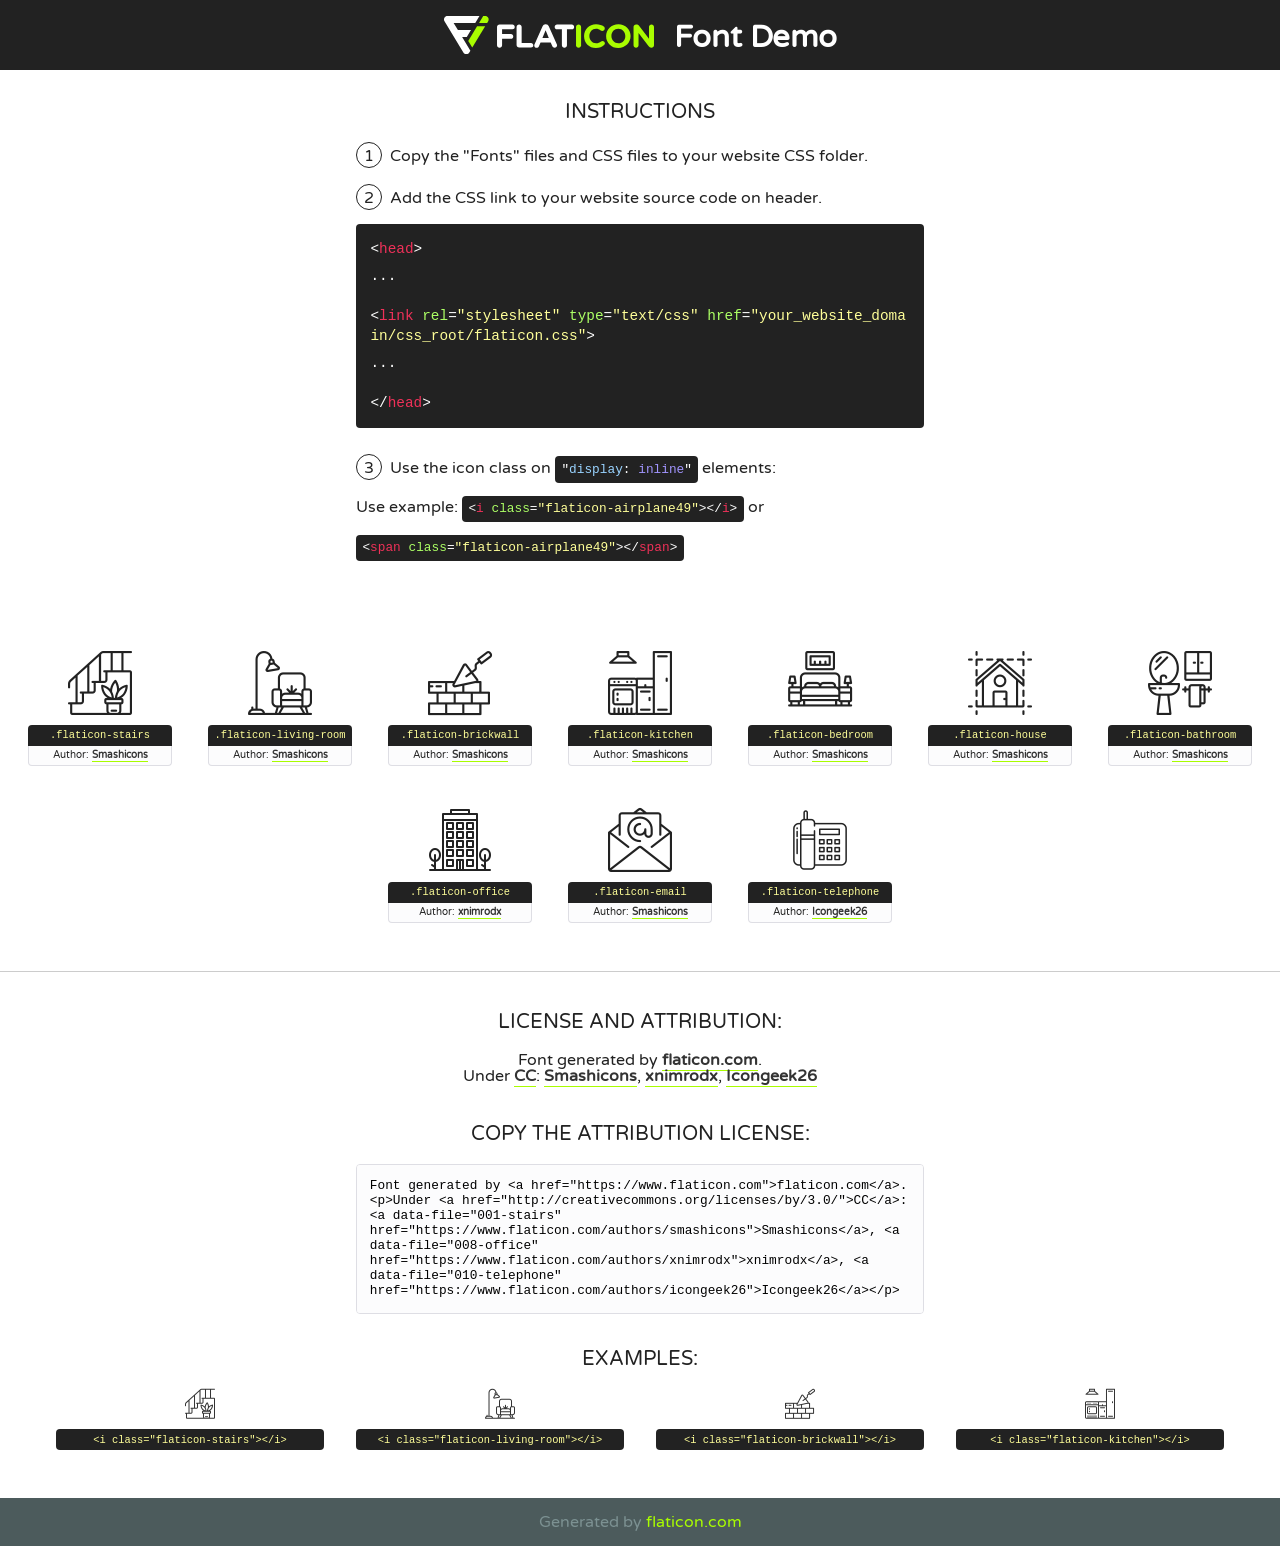
<file: Woodzy/lib/flaticon/font/flaticon.html>
<!DOCTYPE html>
<!--
  Flaticon icon font: Flaticon
  Creation date: 12/11/2020 10:28
-->
<html>
<!DOCTYPE html>
<html>

<head>
    <title>Flaticon WebFont</title>
    <link href="http://fonts.googleapis.com/css?family=Varela+Round" rel="stylesheet" type="text/css" />
    <link rel="stylesheet" type="text/css" href="flaticon.css">
    <meta charset="UTF-8">
    <style>
    html, body, div, span, applet, object, iframe,
    h1, h2, h3, h4, h5, h6, p, blockquote, pre,
    a, abbr, acronym, address, big, cite, code,
    del, dfn, em, img, ins, kbd, q, s, samp,
    small, strike, strong, sub, sup, tt, var,
    b, u, i, center,
    dl, dt, dd, ol, ul, li,
    fieldset, form, label, legend,
    table, caption, tbody, tfoot, thead, tr, th, td,
    article, aside, canvas, details, embed, 
    figure, figcaption, footer, header, hgroup, 
    menu, nav, output, ruby, section, summary,
    time, mark, audio, video {
        margin: 0;
        padding: 0;
        border: 0;
        font-size: 100%;
        font: inherit;
        vertical-align: baseline;
    }
    /* HTML5 display-role reset for older browsers */
    article, aside, details, figcaption, figure, 
    footer, header, hgroup, menu, nav, section {
        display: block;
    }
    body {
        line-height: 1;
    }
    ol, ul {
        list-style: none;
    }
    blockquote, q {
        quotes: none;
    }
    blockquote:before, blockquote:after,
    q:before, q:after {
        content: '';
        content: none;
    }
    table {
        border-collapse: collapse;
        border-spacing: 0;
    }
    body {
        font-family: 'Varela Round', Helvetica, Arial, sans-serif;
        font-size: 16px;
        color: #222;
    }
    a {
        color: #333;
        border-bottom: 1px solid #a9fd00;
        font-weight: bold;
        text-decoration: none;
    }
    * {
        -moz-box-sizing: border-box;
        -webkit-box-sizing: border-box;
        box-sizing: border-box;
        margin: 0;
        padding: 0;
    }
    [class^="flaticon-"]:before, [class*=" flaticon-"]:before, [class^="flaticon-"]:after, [class*=" flaticon-"]:after {
        font-family: Flaticon;
        font-size: 30px;
        font-style: normal;
        margin-left: 20px;
        color: #333;
    }
    .wrapper {
        max-width: 600px;
        margin: auto;
        padding: 0 1em;
    }
    .title {
        font-size: 1.25em;
        text-align: center;
        margin-bottom: 1em;
        text-transform: uppercase;
    }
    header {
        text-align: center;
        background-color: #222;
        color: #fff;
        padding: 1em;
    }
    header .logo {
        width: 210px;
        height: 38px;
        display: inline-block;
        vertical-align: middle;
        margin-right: 1em;
        border: none;
    }
    header strong {
        font-size: 1.95em;
        font-weight: bold;
        vertical-align: middle;
        margin-top: 5px;
        display: inline-block;
    }
    .demo {
        margin: 2em auto;
        line-height: 1.25em;
    }
    .demo ul li {
        margin-bottom: 1em;
    }
    .demo ul li .num {
        color: #222;
        border-radius: 20px;
        display: inline-block;
        width: 26px;
        padding: 3px;
        height: 26px;
        text-align: center;
        margin-right: 0.5em;
        border: 1px solid #222;
    }
    .demo ul li code {
        background-color: #222;
        border-radius: 4px;
        padding: 0.25em 0.5em;
        display: inline-block;
        color: #fff;
        font-family: Consolas,Monaco,Lucida Console,Liberation Mono,DejaVu Sans Mono,Bitstream Vera Sans Mono,Courier New, monospace;
        font-weight: lighter;
        margin-top: 1em;
        font-size: 0.8em;
        word-break: break-all;
    }
    .demo ul li code.big {
        padding: 1em;
        font-size: 0.9em;
    }
    .demo ul li code .red {
        color: #EF3159;
    }
    .demo ul li code .green {
        color: #ACFF65;
    }
    .demo ul li code .yellow {
        color: #FFFF99;
    }
    .demo ul li code .blue {
        color: #99D3FF;
    }
    .demo ul li code .purple {
        color: #A295FF;
    }
    .demo ul li code .dots {
        margin-top: 0.5em;
        display: block;
    }
    #glyphs {
        border-bottom: 1px solid #ccc;
        padding: 2em 0;
        text-align: center;
    }
    .glyph {
        display: inline-block;
        width: 9em;
        margin: 1em;
        text-align: center;
        vertical-align: top;
        background: #FFF;
    }
    .glyph .glyph-icon {
        padding: 10px;
        display: block;
        font-family:"Flaticon";
        font-size: 64px;
        line-height: 1;
    }
    .glyph .glyph-icon:before {
        font-size: 64px;
        color: #222;
        margin-left: 0;
    }
    .class-name {
        font-size: 0.65em;
        background-color: #222;
        color: #fff;
        border-radius: 4px 4px 0 0;
        padding: 0.5em;
        color: #FFFF99;
        font-family: Consolas,Monaco,Lucida Console,Liberation Mono,DejaVu Sans Mono,Bitstream Vera Sans Mono,Courier New, monospace;
    }
    .author-name {
        font-size: 0.6em;
        background-color: #fcfcfd;
        border: 1px solid #DEDEE4;
        border-top: 0;
        border-radius: 0 0 4px 4px;
        padding: 0.5em;
    }
    .class-name:last-child {
        font-size: 10px;
        color:#888;
    }
    .class-name:last-child a {
        font-size: 10px;
        color:#555;
    }
    .class-name:last-child a:hover {
        color:#a9fd00;
    }
    .glyph > input {
        display: block;
        width: 100px;
        margin: 5px auto;
        text-align: center;
        font-size: 12px;
        cursor: text;
    }
    .glyph > input.icon-input {
        font-family:"Flaticon";
        font-size: 16px;
        margin-bottom: 10px;
    }
    .attribution .title {
        margin-top: 2em;
    }
    .attribution textarea {
        background-color: #fcfcfd;
        padding: 1em;
        border: none;
        box-shadow: none;
        border: 1px solid #DEDEE4;
        border-radius: 4px;
        resize: none;
        width: 100%;
        height: 150px;
        font-size: 0.8em;
        font-family: Consolas,Monaco,Lucida Console,Liberation Mono,DejaVu Sans Mono,Bitstream Vera Sans Mono,Courier New, monospace;
        -webkit-appearance: none;
    }
    .iconsuse {
        margin: 2em auto;
        text-align: center;
        max-width: 1200px;
    }
    .iconsuse:after {
        content: '';
        display: table;
        clear: both;
    }
    .iconsuse .image {
        float: left;
        width: 25%;
        padding: 0 1em;
    }
    .iconsuse .image p {
        margin-bottom: 1em;
    }
    .iconsuse .image span {
        display: block;
        font-size: 0.65em;
        background-color: #222;
        color: #fff;
        border-radius: 4px;
        padding: 0.5em;
        color: #FFFF99;
        margin-top: 1em;
        font-family: Consolas,Monaco,Lucida Console,Liberation Mono,DejaVu Sans Mono,Bitstream Vera Sans Mono,Courier New, monospace;
    }
    #footer {
        text-align: center;
        background-color: #4C5B5C;
        color: #7c9192;
        padding: 1em;
    }
    #footer a {
        border: none;
        color: #a9fd00;
        font-weight: normal;
    }
    @media (max-width: 960px) {
        .iconsuse .image {
            width: 50%;
        }
    }
    @media (max-width: 560px) {
        .iconsuse .image {
            width: 100%;
        }
    }
    </style>
</head>

<body class="characters-off">

    <header>
        <a href="https://www.flaticon.com" target="_blank" class="logo">
            <svg version="1.1" xmlns="http://www.w3.org/2000/svg" xmlns:xlink="http://www.w3.org/1999/xlink" xmlns:a="http://ns.adobe.com/AdobeSVGViewerExtensions/3.0/" viewBox="0 0 560.875 102.036" enable-background="new 0 0 560.875 102.036" xml:space="preserve">
                <defs>
                </defs>
                <g>
                    <g class="letters">
                        <path fill="#ffffff" d="M141.596,29.675c0-3.777,2.985-6.767,6.764-6.767h34.438c3.426,0,6.15,2.728,6.15,6.15
                        c0,3.43-2.724,6.149-6.15,6.149h-27.674v13.091h23.719c3.429,0,6.151,2.724,6.151,6.15c0,3.43-2.723,6.149-6.151,6.149h-23.719
                        v17.574c0,3.773-2.986,6.761-6.764,6.761c-3.779,0-6.764-2.989-6.764-6.761V29.675z"></path>
                        <path fill="#ffffff" d="M193.844,29.149c0-3.781,2.985-6.767,6.764-6.767c3.776,0,6.763,2.985,6.763,6.767v42.957h25.039
                        c3.426,0,6.149,2.726,6.149,6.153c0,3.425-2.723,6.15-6.149,6.15h-31.802c-3.779,0-6.764-2.986-6.764-6.768V29.149z"></path>
                        <path fill="#ffffff" d="M241.891,75.71l21.438-48.407c1.492-3.341,4.215-5.357,7.906-5.357h0.792
                        c3.686,0,6.323,2.017,7.815,5.357l21.439,48.407c0.436,0.967,0.701,1.845,0.701,2.723c0,3.602-2.809,6.501-6.414,6.501
                        c-3.161,0-5.269-1.845-6.499-4.655l-4.132-9.661h-27.059l-4.301,10.102c-1.144,2.631-3.426,4.214-6.237,4.214
                        c-3.517,0-6.24-2.81-6.24-6.325C241.1,77.64,241.451,76.677,241.891,75.71z M279.932,58.666l-8.521-20.297l-8.526,20.297H279.932
                        z"></path>
                        <path fill="#ffffff" d="M314.864,35.387H301.86c-3.429,0-6.239-2.813-6.239-6.238c0-3.429,2.811-6.24,6.239-6.24h39.533
                        c3.426,0,6.237,2.811,6.237,6.24c0,3.425-2.811,6.238-6.237,6.238h-13.001v42.785c0,3.773-2.99,6.761-6.764,6.761
                        c-3.779,0-6.764-2.989-6.764-6.761V35.387z"></path>
                        <path fill="#A9FD00" d="M352.615,29.149c0-3.781,2.985-6.767,6.767-6.767c3.774,0,6.761,2.985,6.761,6.767v49.024
                        c0,3.773-2.987,6.761-6.761,6.761c-3.781,0-6.767-2.989-6.767-6.761V29.149z"></path>
                        <path fill="#A9FD00" d="M374.132,53.836v-0.179c0-17.481,13.178-31.801,32.065-31.801c9.22,0,15.459,2.458,20.557,6.238
                        c1.402,1.054,2.637,2.985,2.637,5.357c0,3.692-2.985,6.59-6.681,6.59c-1.845,0-3.071-0.702-4.044-1.319
                        c-3.776-2.813-7.729-4.393-12.562-4.393c-10.364,0-17.831,8.611-17.831,19.154v0.173c0,10.542,7.291,19.329,17.831,19.329
                        c5.715,0,9.492-1.756,13.359-4.834c1.049-0.874,2.458-1.491,4.039-1.491c3.429,0,6.325,2.813,6.325,6.236
                        c0,2.106-1.056,3.78-2.282,4.834c-5.539,4.834-12.036,7.733-21.878,7.733C387.572,85.464,374.132,71.493,374.132,53.836z"></path>
                        <path fill="#A9FD00" d="M433.009,53.836v-0.179c0-17.481,13.79-31.801,32.766-31.801c18.981,0,32.592,14.143,32.592,31.628v0.173
                        c0,17.483-13.785,31.807-32.769,31.807C446.625,85.464,433.009,71.32,433.009,53.836z M484.224,53.836v-0.179
                        c0-10.539-7.725-19.326-18.626-19.326c-10.893,0-18.449,8.611-18.449,19.154v0.173c0,10.542,7.73,19.329,18.626,19.329
                        C476.676,72.986,484.224,64.378,484.224,53.836z"></path>
                        <path fill="#A9FD00" d="M506.233,29.321c0-3.774,2.99-6.763,6.767-6.763h1.401c3.252,0,5.183,1.583,7.029,3.953l26.093,34.265
                        V29.059c0-3.692,2.99-6.677,6.681-6.677c3.683,0,6.671,2.985,6.671,6.677v48.934c0,3.78-2.987,6.765-6.764,6.765h-0.436
                        c-3.257,0-5.188-1.581-7.034-3.953l-27.056-35.492v32.944c0,3.687-2.985,6.676-6.678,6.676c-3.683,0-6.673-2.989-6.673-6.676
                        V29.321z"></path>
                    </g>
                    <g class="insignia">
                        <path fill="#ffffff" d="M48.372,56.137h12.517l11.156-18.537H37.186L25.688,18.539h57.825L94.668,0H9.271
                        C5.925,0,2.842,1.801,1.198,4.716c-1.644,2.907-1.593,6.482,0.134,9.343l50.38,83.501c1.678,2.781,4.689,4.476,7.938,4.476
                        c3.246,0,6.257-1.695,7.935-4.476l2.898-4.804L48.372,56.137z"></path>
                        <g class="i">
                            <path fill="#A9FD00" d="M93.575,18.539h0.031v0.004l21.652,0.004l2.705-4.488c1.727-2.861,1.778-6.436,0.133-9.343
                            C116.454,1.801,113.371,0,110.026,0h-5.294L93.575,18.539z"></path>
                            <polygon fill="#A9FD00" points="88.291,27.356 64.725,66.486 75.519,84.404 109.942,27.356"></polygon>
                        </g>
                    </g>
                </g>
            </svg>
        </a>
        <strong>Font Demo</strong>
    </header>


    <section class="demo wrapper">

        <p class="title">Instructions</p>

        <ul>
            <li>
                <span class="num">1</span>Copy the "Fonts" files and CSS files to your website CSS folder.
            </li>
            <li>
                <span class="num">2</span>Add the CSS link to your website source code on header.
                <code class="big">
                    &lt;<span class="red">head</span>&gt;
                    <br/><span class="dots">...</span>
                    <br/>&lt;<span class="red">link</span> <span class="green">rel</span>=<span class="yellow">"stylesheet"</span> <span class="green">type</span>=<span class="yellow">"text/css"</span> <span class="green">href</span>=<span class="yellow">"your_website_domain/css_root/flaticon.css"</span>&gt;
                    <br/><span class="dots">...</span>
                    <br/>&lt;/<span class="red">head</span>&gt;
                </code>
            </li>

            <li>
                <p>
                    <span class="num">3</span>Use the icon class on <code>"<span class="blue">display</span>:<span class="purple"> inline</span>"</code> elements:
                    <br />
                    Use example: <code>&lt;<span class="red">i</span> <span class="green">class</span>=<span class="yellow">&quot;flaticon-airplane49&quot;</span>&gt;&lt;/<span class="red">i</span>&gt;</code> or <code>&lt;<span class="red">span</span> <span class="green">class</span>=<span class="yellow">&quot;flaticon-airplane49&quot;</span>&gt;&lt;/<span class="red">span</span>&gt;</code>
            </li>
        </ul>

    </section>




   <section id="glyphs">          
    
      
        <div class="glyph"><div class="glyph-icon flaticon-stairs"></div>
            <div class="class-name">.flaticon-stairs</div>
            <div class="author-name">Author: <a data-file="001-stairs" href="https://www.flaticon.com/authors/smashicons">Smashicons</a> </div> 
        </div>        
        
        <div class="glyph"><div class="glyph-icon flaticon-living-room"></div>
            <div class="class-name">.flaticon-living-room</div>
            <div class="author-name">Author: <a data-file="002-living-room" href="https://www.flaticon.com/authors/smashicons">Smashicons</a> </div> 
        </div>        
        
        <div class="glyph"><div class="glyph-icon flaticon-brickwall"></div>
            <div class="class-name">.flaticon-brickwall</div>
            <div class="author-name">Author: <a data-file="003-brickwall" href="https://www.flaticon.com/authors/smashicons">Smashicons</a> </div> 
        </div>        
        
        <div class="glyph"><div class="glyph-icon flaticon-kitchen"></div>
            <div class="class-name">.flaticon-kitchen</div>
            <div class="author-name">Author: <a data-file="004-kitchen" href="https://www.flaticon.com/authors/smashicons">Smashicons</a> </div> 
        </div>        
        
        <div class="glyph"><div class="glyph-icon flaticon-bedroom"></div>
            <div class="class-name">.flaticon-bedroom</div>
            <div class="author-name">Author: <a data-file="005-bedroom" href="https://www.flaticon.com/authors/smashicons">Smashicons</a> </div> 
        </div>        
        
        <div class="glyph"><div class="glyph-icon flaticon-house"></div>
            <div class="class-name">.flaticon-house</div>
            <div class="author-name">Author: <a data-file="006-house" href="https://www.flaticon.com/authors/smashicons">Smashicons</a> </div> 
        </div>        
        
        <div class="glyph"><div class="glyph-icon flaticon-bathroom"></div>
            <div class="class-name">.flaticon-bathroom</div>
            <div class="author-name">Author: <a data-file="007-bathroom" href="https://www.flaticon.com/authors/smashicons">Smashicons</a> </div> 
        </div>        
        
        <div class="glyph"><div class="glyph-icon flaticon-office"></div>
            <div class="class-name">.flaticon-office</div>
            <div class="author-name">Author: <a data-file="008-office" href="https://www.flaticon.com/authors/xnimrodx">xnimrodx</a> </div> 
        </div>        
        
        <div class="glyph"><div class="glyph-icon flaticon-email"></div>
            <div class="class-name">.flaticon-email</div>
            <div class="author-name">Author: <a data-file="009-email" href="https://www.flaticon.com/authors/smashicons">Smashicons</a> </div> 
        </div>        
        
        <div class="glyph"><div class="glyph-icon flaticon-telephone"></div>
            <div class="class-name">.flaticon-telephone</div>
            <div class="author-name">Author: <a data-file="010-telephone" href="https://www.flaticon.com/authors/icongeek26">Icongeek26</a> </div> 
        </div>        
        

    </section>



    <section class="attribution wrapper"   style="text-align:center;">

      <div class="title">License and attribution:</div><div class="attrDiv">Font generated by <a href="https://www.flaticon.com">flaticon.com</a>. <div><p>Under <a href="http://creativecommons.org/licenses/by/3.0/">CC</a>: <a data-file="001-stairs" href="https://www.flaticon.com/authors/smashicons">Smashicons</a>, <a data-file="008-office" href="https://www.flaticon.com/authors/xnimrodx">xnimrodx</a>, <a data-file="010-telephone" href="https://www.flaticon.com/authors/icongeek26">Icongeek26</a></p>  </div>
      </div>
      <div class="title">Copy the Attribution License:</div>

    <textarea onclick="this.focus();this.select();">Font generated by &lt;a href=&quot;https://www.flaticon.com&quot;&gt;flaticon.com&lt;/a&gt;. <p>Under <a href="http://creativecommons.org/licenses/by/3.0/">CC</a>: <a data-file="001-stairs" href="https://www.flaticon.com/authors/smashicons">Smashicons</a>, <a data-file="008-office" href="https://www.flaticon.com/authors/xnimrodx">xnimrodx</a>, <a data-file="010-telephone" href="https://www.flaticon.com/authors/icongeek26">Icongeek26</a></p>  
     </textarea>

    </section>

    <section class="iconsuse">

          <div class="title">Examples:</div>            
             
            <div class="image">
                <p>
                    <i class="glyph-icon flaticon-stairs"></i> 
                    <span>&lt;i class=&quot;flaticon-stairs&quot;&gt;&lt;/i&gt;</span>
                </p>
            </div>
            
            <div class="image">
                <p>
                    <i class="glyph-icon flaticon-living-room"></i> 
                    <span>&lt;i class=&quot;flaticon-living-room&quot;&gt;&lt;/i&gt;</span>
                </p>
            </div>
            
            <div class="image">
                <p>
                    <i class="glyph-icon flaticon-brickwall"></i> 
                    <span>&lt;i class=&quot;flaticon-brickwall&quot;&gt;&lt;/i&gt;</span>
                </p>
            </div>
            
            <div class="image">
                <p>
                    <i class="glyph-icon flaticon-kitchen"></i> 
                    <span>&lt;i class=&quot;flaticon-kitchen&quot;&gt;&lt;/i&gt;</span>
                </p>
            </div>
                       
        </div>
                            
    </section>

<div id="footer">
    <div>Generated by <a href="https://www.flaticon.com">flaticon.com</a>
    </div>
</div>



</body>
</html>
</file>
<file: Woodzy/lib/flaticon/font/flaticon.css>
/*
  	Flaticon icon font: Flaticon
  	Creation date: 12/11/2020 10:28
  	*/

@font-face {
  font-family: "Flaticon";
  src: url("./Flaticon.eot");
  src: url("./Flaticon.eot?#iefix") format("embedded-opentype"),
       url("./Flaticon.woff2") format("woff2"),
       url("./Flaticon.woff") format("woff"),
       url("./Flaticon.ttf") format("truetype"),
       url("./Flaticon.svg#Flaticon") format("svg");
  font-weight: normal;
  font-style: normal;
}

@media screen and (-webkit-min-device-pixel-ratio:0) {
  @font-face {
    font-family: "Flaticon";
    src: url("./Flaticon.svg#Flaticon") format("svg");
  }
}

[class^="flaticon-"]:before, [class*=" flaticon-"]:before,
[class^="flaticon-"]:after, [class*=" flaticon-"]:after {   
  font-family: Flaticon;
        font-size: 20px;
font-style: normal;
margin-left: 20px;
}

.flaticon-stairs:before { content: "\f100"; }
.flaticon-living-room:before { content: "\f101"; }
.flaticon-brickwall:before { content: "\f102"; }
.flaticon-kitchen:before { content: "\f103"; }
.flaticon-bedroom:before { content: "\f104"; }
.flaticon-house:before { content: "\f105"; }
.flaticon-bathroom:before { content: "\f106"; }
.flaticon-office:before { content: "\f107"; }
.flaticon-email:before { content: "\f108"; }
.flaticon-telephone:before { content: "\f109"; }
</file>
<file: Woodzy/css/style.css>
/******* Bootstrap Theming ********/
/*!
 * Bootstrap v4.5.3 (https://getbootstrap.com/)
 * Copyright 2011-2020 The Bootstrap Authors
 * Copyright 2011-2020 Twitter, Inc.
 * Licensed under MIT (https://github.com/twbs/bootstrap/blob/main/LICENSE)
 */
 .splash-hide {
  animation: slideUp 2s forwards;
}

@keyframes slideUp {
  0% {
    transform: translateY(0);
    opacity: 1;
  }
  100% {
    transform: translateY(-100%);
    opacity: 1;
  }
}

:root {
  --blue: #007bff;
  --indigo: #6610f2;
  --purple: #6f42c1;
  --pink: #e83e8c;
  --red: #dc3545;
  --orange: #fd7e14;
  --yellow: #ffc107;
  --green: #28a745;
  --teal: #20c997;
  --cyan: #17a2b8;
  --white: #fff;
  --gray: #6c757d;
  --gray-dark: #343a40;
  --primary: #DFB163;
  --secondary: #252531;
  --success: #28a745;
  --info: #17a2b8;
  --warning: #ffc107;
  --danger: #dc3545;
  --light: #F3F6FF;
  --dark: #181818;
  --breakpoint-xs: 0;
  --breakpoint-sm: 576px;
  --breakpoint-md: 768px;
  --breakpoint-lg: 992px;
  --breakpoint-xl: 1200px;
  --font-family-sans-serif: "Montserrat", sans-serif;
  --font-family-monospace: SFMono-Regular, Menlo, Monaco, Consolas, "Liberation Mono", "Courier New", monospace;
}

*,
*::before,
*::after {
  box-sizing: border-box;
}

.fixed-height {
  object-fit: cover; /* Ensures the image covers the container without distortion */
  width: 100%; /* Ensures the image spans the width of the carousel */
}
/* 1. Set initial width = 0 and enable transition */
#splash-screen .splashIcon {
  width: 0%;
  transition: width 0.5s ease-in-out;
}

/* 2. When `.animate` is added, grow to the max widths defined below */
#splash-screen.animate .splashIcon {
  /* default fallback if no media query matches */
  width: 60%;
}

@media (min-width: 1200px) {
  .fixed-height {
    height: 600px; /* Larger height for larger screens */
  }
    #splash-screen.animate .splashIcon {
    width: 16%;
  }
}

@media (min-width: 768px) and (max-width: 1199px) {
  .fixed-height {
    height: 400px; /* Medium height for tablets and smaller laptops */
  }
  #splash-screen.animate .splashIcon {
    width: 25%;
  }
}

@media (max-width: 767px) {
  .fixed-height {
    height: 300px; /* Smaller height for mobile devices */
  }
 #splash-screen.animate .splashIcon {
    width: 60%;
    margin-bottom: 20%;
  }
  .popup-content iframe {
    width: initial;
  }

  .container-fluid nav{
    padding-top: 8px !important;
    padding-bottom: 8px !important;
  }
  .Logo{
    width: 57px !important;
    height: 38px !important;
  } 
.navbar-brand h1{
font-size: inherit !important;
}
}

html {
  font-family: sans-serif;
  line-height: 1.15;
  -webkit-text-size-adjust: 100%;
  -webkit-tap-highlight-color: rgba(0, 0, 0, 0);
}

article, aside, figcaption, figure, footer, header, hgroup, main, nav, section {
  display: block;
}

body {
  margin: 0;
  font-family: "Montserrat", sans-serif;
  font-size: 1rem;
  font-weight: 400;
  line-height: 1.5;
  color: #ff7803;
  text-align: left;
  background-color: #fff;
}

[tabindex="-1"]:focus:not(:focus-visible) {
  outline: 0 !important;
}

hr {
  box-sizing: content-box;
  height: 0;
  overflow: visible;
}

h1, h2, h3, h4, h5, h6 {
  margin-top: 0;
  margin-bottom: 0.5rem;
}

p {
  margin-top: 0;
  margin-bottom: 1rem;
  font-family: Roboto, sans-serif;
}

abbr[title],
abbr[data-original-title] {
  text-decoration: underline;
  text-decoration: underline dotted;
  cursor: help;
  border-bottom: 0;
  text-decoration-skip-ink: none;
}

address {
  margin-bottom: 1rem;
  font-style: normal;
  line-height: inherit;
}

ol,
ul,
dl {
  margin-top: 0;
  margin-bottom: 1rem;
}

ol ol,
ul ul,
ol ul,
ul ol {
  margin-bottom: 0;
}

dt {
  font-weight: 700;
}

dd {
  margin-bottom: .5rem;
  margin-left: 0;
}

blockquote {
  margin: 0 0 1rem;
}

b,
strong {
  font-weight: bolder;
}

small {
  font-size: 80%;
}

sub,
sup {
  position: relative;
  font-size: 75%;
  line-height: 0;
  vertical-align: baseline;
}

sub {
  bottom: -.25em;
}

sup {
  top: -.5em;
}

a {
  color: #DFB163;
  text-decoration: none;
  background-color: transparent;
}

a:hover {
  color: #cc902a;
  text-decoration: underline;
}

a:not([href]):not([class]) {
  color: inherit;
  text-decoration: none;
}

a:not([href]):not([class]):hover {
  color: inherit;
  text-decoration: none;
}

pre,
code,
kbd,
samp {
  font-family: SFMono-Regular, Menlo, Monaco, Consolas, "Liberation Mono", "Courier New", monospace;
  font-size: 1em;
}

pre {
  margin-top: 0;
  margin-bottom: 1rem;
  overflow: auto;
  -ms-overflow-style: scrollbar;
}

figure {
  margin: 0 0 1rem;
}

img {
  vertical-align: middle;
  border-style: none;
}

svg {
  overflow: hidden;
  vertical-align: middle;
}

table {
  border-collapse: collapse;
}

caption {
  padding-top: 0.75rem;
  padding-bottom: 0.75rem;
  color: #6c757d;
  text-align: left;
  caption-side: bottom;
}

th {
  text-align: inherit;
  text-align: -webkit-match-parent;
}

label {
  display: inline-block;
  margin-bottom: 0.5rem;
}

button {
  border-radius: 0;
}

button:focus {
  outline: 1px dotted;
  outline: 5px auto -webkit-focus-ring-color;
}

input,
button,
select,
optgroup,
textarea {
  margin: 0;
  font-family: inherit;
  font-size: inherit;
  line-height: inherit;
}

button,
input {
  overflow: visible;
}

button,
select {
  text-transform: none;
}

[role="button"] {
  cursor: pointer;
}

select {
  word-wrap: normal;
}

button,
[type="button"],
[type="reset"],
[type="submit"] {
  -webkit-appearance: button;
}

button:not(:disabled),
[type="button"]:not(:disabled),
[type="reset"]:not(:disabled),
[type="submit"]:not(:disabled) {
  cursor: pointer;
}

button::-moz-focus-inner,
[type="button"]::-moz-focus-inner,
[type="reset"]::-moz-focus-inner,
[type="submit"]::-moz-focus-inner {
  padding: 0;
  border-style: none;
}

input[type="radio"],
input[type="checkbox"] {
  box-sizing: border-box;
  padding: 0;
}

textarea {
  overflow: auto;
  resize: vertical;
}

fieldset {
  min-width: 0;
  padding: 0;
  margin: 0;
  border: 0;
}

legend {
  display: block;
  width: 100%;
  max-width: 100%;
  padding: 0;
  margin-bottom: .5rem;
  font-size: 1.5rem;
  line-height: inherit;
  color: inherit;
  white-space: normal;
}

@media (max-width: 1200px) {
  legend {
    font-size: calc(1.275rem + 0.3vw) ;
  }
}

progress {
  vertical-align: baseline;
}

[type="number"]::-webkit-inner-spin-button,
[type="number"]::-webkit-outer-spin-button {
  height: auto;
}

[type="search"] {
  outline-offset: -2px;
  -webkit-appearance: none;
}

[type="search"]::-webkit-search-decoration {
  -webkit-appearance: none;
}

::-webkit-file-upload-button {
  font: inherit;
  -webkit-appearance: button;
}

output {
  display: inline-block;
}

summary {
  display: list-item;
  cursor: pointer;
}

template {
  display: none;
}

[hidden] {
  display: none !important;
}

h1, h2, h3, h4, h5, h6,
.h1, .h2, .h3, .h4, .h5, .h6 {
  margin-bottom: 0.5rem;
  font-family: "Oswald", sans-serif;
  font-weight: 500;
  line-height: 1.2;
  color: #252531;
}

h1, .h1 {
  font-size: 2.5rem;
}

@media (max-width: 1200px) {
  h1, .h1 {
    font-size: calc(1.375rem + 1.5vw) ;
  }
}

h2, .h2 {
  font-size: 2rem;
}

@media (max-width: 1200px) {
  h2, .h2 {
    font-size: calc(1.325rem + 0.9vw) ;
  }
}

h3, .h3 {
  font-size: 1.75rem;
}

@media (max-width: 1200px) {
  h3, .h3 {
    font-size: calc(1.3rem + 0.6vw) ;
  }
}

h4, .h4 {
  font-size: 1.5rem;
}

@media (max-width: 1200px) {
  h4, .h4 {
    font-size: calc(1.275rem + 0.3vw) ;
  }
}

h5, .h5 {
  font-size: 1.25rem;
}

h6, .h6 {
  font-size: 1rem;
}

.lead {
  font-size: 1.25rem;
  font-weight: 300;
}

.display-1 {
  font-size: 6rem;
  font-weight: 300;
  line-height: 1.2;
}

@media (max-width: 1200px) {
  .display-1 {
    font-size: calc(1.725rem + 5.7vw) ;
  }
}

.display-2 {
  font-size: 5.5rem;
  font-weight: 300;
  line-height: 1.2;
}

@media (max-width: 1200px) {
  .display-2 {
    font-size: calc(1.675rem + 5.1vw) ;
  }
}

.display-3 {
  font-size: 4.5rem;
  font-weight: 300;
  line-height: 1.2;
}

@media (max-width: 1200px) {
  .display-3 {
    font-size: calc(1.575rem + 3.9vw) ;
  }
}

.display-4 {
  font-size: 3.5rem;
  font-weight: 300;
  line-height: 1.2;
}

@media (max-width: 1200px) {
  .display-4 {
    font-size: calc(1.475rem + 2.7vw) ;
  }
}

hr {
  margin-top: 1rem;
  margin-bottom: 1rem;
  border: 0;
  border-top: 1px solid rgba(0, 0, 0, 0.1);
}

small,
.small {
  font-size: 80%;
  font-weight: 400;
}

mark,
.mark {
  padding: 0.2em;
  background-color: #fcf8e3;
}

.list-unstyled {
  padding-left: 0;
  list-style: none;
}

.list-inline {
  padding-left: 0;
  list-style: none;
}

.list-inline-item {
  display: inline-block;
}

.list-inline-item:not(:last-child) {
  margin-right: 0.5rem;
}

.initialism {
  font-size: 90%;
  text-transform: uppercase;
}

.blockquote {
  margin-bottom: 1rem;
  font-size: 1.25rem;
}

.blockquote-footer {
  display: block;
  font-size: 80%;
  color: #6c757d;
}

.blockquote-footer::before {
  content: "\2014\00A0";
}

.img-fluid {
  max-width: 100%;
  height: auto;
}

.img-thumbnail {
  padding: 0.25rem;
  background-color: #fff;
  border: 1px solid #dee2e6;
  max-width: 100%;
  height: auto;
}

.figure {
  display: inline-block;
}

.figure-img {
  margin-bottom: 0.5rem;
  line-height: 1;
}

.figure-caption {
  font-size: 90%;
  color: #6c757d;
}

code {
  font-size: 87.5%;
  color: #e83e8c;
  word-wrap: break-word;
}

a > code {
  color: inherit;
}

kbd {
  padding: 0.2rem 0.4rem;
  font-size: 87.5%;
  color: #fff;
  background-color: #212529;
}

kbd kbd {
  padding: 0;
  font-size: 100%;
  font-weight: 700;
}

pre {
  display: block;
  font-size: 87.5%;
  color: #212529;
}

pre code {
  font-size: inherit;
  color: inherit;
  word-break: normal;
}

.pre-scrollable {
  max-height: 340px;
  overflow-y: scroll;
}

.container,
.container-fluid,
.container-sm,
.container-md,
.container-lg,
.container-xl {
  width: 100%;
  padding-right: 15px;
  padding-left: 15px;
  margin-right: auto;
  margin-left: auto;
}

@media (min-width: 576px) {
  .container, .container-sm {
    max-width: 540px;
  }
}

@media (min-width: 768px) {
  .container, .container-sm, .container-md {
    max-width: 720px;
  }
  .arrow-line {
    width: 100px; /* Large screen (e.g., desktops) */
    margin-bottom: 0.5rem !important;
}
.arrow-head{
  margin-bottom: 0.5rem !important;
}
.circleOfWork{
    width: 128px;
    height: 128px;
}
}

@media (min-width: 992px) {
  .container, .container-sm, .container-md, .container-lg {
    max-width: 960px;
  }
}

@media (min-width: 1200px) {
  .container, .container-sm, .container-md, .container-lg, .container-xl {
    max-width: 1140px;
  }
}

.row {
  display: flex;
  flex-wrap: wrap;
  margin-right: -15px;
  margin-left: -15px;
}

.no-gutters {
  margin-right: 0;
  margin-left: 0;
}

.no-gutters > .col,
.no-gutters > [class*="col-"] {
  padding-right: 0;
  padding-left: 0;
}

.col-1, .col-2, .col-3, .col-4, .col-5, .col-6, .col-7, .col-8, .col-9, .col-10, .col-11, .col-12, .col,
.col-auto, .col-sm-1, .col-sm-2, .col-sm-3, .col-sm-4, .col-sm-5, .col-sm-6, .col-sm-7, .col-sm-8, .col-sm-9, .col-sm-10, .col-sm-11, .col-sm-12, .col-sm,
.col-sm-auto, .col-md-1, .col-md-2, .col-md-3, .col-md-4, .col-md-5, .col-md-6, .col-md-7, .col-md-8, .col-md-9, .col-md-10, .col-md-11, .col-md-12, .col-md,
.col-md-auto, .col-lg-1, .col-lg-2, .col-lg-3, .col-lg-4, .col-lg-5, .col-lg-6, .col-lg-7, .col-lg-8, .col-lg-9, .col-lg-10, .col-lg-11, .col-lg-12, .col-lg,
.col-lg-auto, .col-xl-1, .col-xl-2, .col-xl-3, .col-xl-4, .col-xl-5, .col-xl-6, .col-xl-7, .col-xl-8, .col-xl-9, .col-xl-10, .col-xl-11, .col-xl-12, .col-xl,
.col-xl-auto {
  position: relative;
  width: 100%;
  padding-right: 15px;
  padding-left: 15px;
}

.col {
  flex-basis: 0;
  flex-grow: 1;
  max-width: 100%;
}

.row-cols-1 > * {
  flex: 0 0 100%;
  max-width: 100%;
}

.row-cols-2 > * {
  flex: 0 0 50%;
  max-width: 50%;
}

.row-cols-3 > * {
  flex: 0 0 33.33333%;
  max-width: 33.33333%;
}

.row-cols-4 > * {
  flex: 0 0 25%;
  max-width: 25%;
}

.row-cols-5 > * {
  flex: 0 0 20%;
  max-width: 20%;
}

.row-cols-6 > * {
  flex: 0 0 16.66667%;
  max-width: 16.66667%;
}

.col-auto {
  flex: 0 0 auto;
  width: auto;
  max-width: 100%;
}

.col-1 {
  flex: 0 0 8.33333%;
  max-width: 8.33333%;
}

.col-2 {
  flex: 0 0 16.66667%;
  max-width: 16.66667%;
}

.col-3 {
  flex: 0 0 25%;
  max-width: 25%;
}

.col-4 {
  flex: 0 0 33.33333%;
  max-width: 33.33333%;
}

.col-5 {
  flex: 0 0 41.66667%;
  max-width: 41.66667%;
}

.col-6 {
  flex: 0 0 50%;
  max-width: 50%;
}

.col-7 {
  flex: 0 0 58.33333%;
  max-width: 58.33333%;
}

.col-8 {
  flex: 0 0 66.66667%;
  max-width: 66.66667%;
}

.col-9 {
  flex: 0 0 75%;
  max-width: 75%;
}

.col-10 {
  flex: 0 0 83.33333%;
  max-width: 83.33333%;
}

.col-11 {
  flex: 0 0 91.66667%;
  max-width: 91.66667%;
}

.col-12 {
  flex: 0 0 100%;
  max-width: 100%;
}

.order-first {
  order: -1;
}

.order-last {
  order: 13;
}

.order-0 {
  order: 0;
}

.order-1 {
  order: 1;
}

.order-2 {
  order: 2;
}

.order-3 {
  order: 3;
}

.order-4 {
  order: 4;
}

.order-5 {
  order: 5;
}

.order-6 {
  order: 6;
}

.order-7 {
  order: 7;
}

.order-8 {
  order: 8;
}

.order-9 {
  order: 9;
}

.order-10 {
  order: 10;
}

.order-11 {
  order: 11;
}

.order-12 {
  order: 12;
}

.offset-1 {
  margin-left: 8.33333%;
}

.offset-2 {
  margin-left: 16.66667%;
}

.offset-3 {
  margin-left: 25%;
}

.offset-4 {
  margin-left: 33.33333%;
}

.offset-5 {
  margin-left: 41.66667%;
}

.offset-6 {
  margin-left: 50%;
}

.offset-7 {
  margin-left: 58.33333%;
}

.offset-8 {
  margin-left: 66.66667%;
}

.offset-9 {
  margin-left: 75%;
}

.offset-10 {
  margin-left: 83.33333%;
}

.offset-11 {
  margin-left: 91.66667%;
}

@media (min-width: 576px) {
  .col-sm {
    flex-basis: 0;
    flex-grow: 1;
    max-width: 100%;
  }
  .row-cols-sm-1 > * {
    flex: 0 0 100%;
    max-width: 100%;
  }
  .row-cols-sm-2 > * {
    flex: 0 0 50%;
    max-width: 50%;
  }
  .row-cols-sm-3 > * {
    flex: 0 0 33.33333%;
    max-width: 33.33333%;
  }
  .row-cols-sm-4 > * {
    flex: 0 0 25%;
    max-width: 25%;
  }
  .row-cols-sm-5 > * {
    flex: 0 0 20%;
    max-width: 20%;
  }
  .row-cols-sm-6 > * {
    flex: 0 0 16.66667%;
    max-width: 16.66667%;
  }
  .col-sm-auto {
    flex: 0 0 auto;
    width: auto;
    max-width: 100%;
  }
  .col-sm-1 {
    flex: 0 0 8.33333%;
    max-width: 8.33333%;
  }
  .col-sm-2 {
    flex: 0 0 16.66667%;
    max-width: 16.66667%;
  }
  .col-sm-3 {
    flex: 0 0 25%;
    max-width: 25%;
  }
  .col-sm-4 {
    flex: 0 0 33.33333%;
    max-width: 33.33333%;
  }
  .col-sm-5 {
    flex: 0 0 41.66667%;
    max-width: 41.66667%;
  }
  .col-sm-6 {
    flex: 0 0 50%;
    max-width: 50%;
  }
  .col-sm-7 {
    flex: 0 0 58.33333%;
    max-width: 58.33333%;
  }
  .col-sm-8 {
    flex: 0 0 66.66667%;
    max-width: 66.66667%;
  }
  .col-sm-9 {
    flex: 0 0 75%;
    max-width: 75%;
  }
  .col-sm-10 {
    flex: 0 0 83.33333%;
    max-width: 83.33333%;
  }
  .col-sm-11 {
    flex: 0 0 91.66667%;
    max-width: 91.66667%;
  }
  .col-sm-12 {
    flex: 0 0 100%;
    max-width: 100%;
  }
  .order-sm-first {
    order: -1;
  }
  .order-sm-last {
    order: 13;
  }
  .order-sm-0 {
    order: 0;
  }
  .order-sm-1 {
    order: 1;
  }
  .order-sm-2 {
    order: 2;
  }
  .order-sm-3 {
    order: 3;
  }
  .order-sm-4 {
    order: 4;
  }
  .order-sm-5 {
    order: 5;
  }
  .order-sm-6 {
    order: 6;
  }
  .order-sm-7 {
    order: 7;
  }
  .order-sm-8 {
    order: 8;
  }
  .order-sm-9 {
    order: 9;
  }
  .order-sm-10 {
    order: 10;
  }
  .order-sm-11 {
    order: 11;
  }
  .order-sm-12 {
    order: 12;
  }
  .offset-sm-0 {
    margin-left: 0;
  }
  .offset-sm-1 {
    margin-left: 8.33333%;
  }
  .offset-sm-2 {
    margin-left: 16.66667%;
  }
  .offset-sm-3 {
    margin-left: 25%;
  }
  .offset-sm-4 {
    margin-left: 33.33333%;
  }
  .offset-sm-5 {
    margin-left: 41.66667%;
  }
  .offset-sm-6 {
    margin-left: 50%;
  }
  .offset-sm-7 {
    margin-left: 58.33333%;
  }
  .offset-sm-8 {
    margin-left: 66.66667%;
  }
  .offset-sm-9 {
    margin-left: 75%;
  }
  .offset-sm-10 {
    margin-left: 83.33333%;
  }
  .offset-sm-11 {
    margin-left: 91.66667%;
  }
}

@media (min-width: 768px) {
  .col-md {
    flex-basis: 0;
    flex-grow: 1;
    max-width: 100%;
  }
  .row-cols-md-1 > * {
    flex: 0 0 100%;
    max-width: 100%;
  }
  .row-cols-md-2 > * {
    flex: 0 0 50%;
    max-width: 50%;
  }
  .row-cols-md-3 > * {
    flex: 0 0 33.33333%;
    max-width: 33.33333%;
  }
  .row-cols-md-4 > * {
    flex: 0 0 25%;
    max-width: 25%;
  }
  .row-cols-md-5 > * {
    flex: 0 0 20%;
    max-width: 20%;
  }
  .row-cols-md-6 > * {
    flex: 0 0 16.66667%;
    max-width: 16.66667%;
  }
  .col-md-auto {
    flex: 0 0 auto;
    width: auto;
    max-width: 100%;
  }
  .col-md-1 {
    flex: 0 0 8.33333%;
    max-width: 8.33333%;
  }
  .col-md-2 {
    flex: 0 0 16.66667%;
    max-width: 16.66667%;
  }
  .col-md-3 {
    flex: 0 0 25%;
    max-width: 25%;
  }
  .col-md-4 {
    flex: 0 0 33.33333%;
    max-width: 33.33333%;
  }
  .col-md-5 {
    flex: 0 0 41.66667%;
    max-width: 41.66667%;
  }
  .col-md-6 {
    flex: 0 0 50%;
    max-width: 50%;
  }
  .col-md-7 {
    flex: 0 0 58.33333%;
    max-width: 58.33333%;
  }
  .col-md-8 {
    flex: 0 0 66.66667%;
    max-width: 66.66667%;
  }
  .col-md-9 {
    flex: 0 0 75%;
    max-width: 75%;
  }
  .col-md-10 {
    flex: 0 0 83.33333%;
    max-width: 83.33333%;
  }
  .col-md-11 {
    flex: 0 0 91.66667%;
    max-width: 91.66667%;
  }
  .col-md-12 {
    flex: 0 0 100%;
    max-width: 100%;
  }
  .order-md-first {
    order: -1;
  }
  .order-md-last {
    order: 13;
  }
  .order-md-0 {
    order: 0;
  }
  .order-md-1 {
    order: 1;
  }
  .order-md-2 {
    order: 2;
  }
  .order-md-3 {
    order: 3;
  }
  .order-md-4 {
    order: 4;
  }
  .order-md-5 {
    order: 5;
  }
  .order-md-6 {
    order: 6;
  }
  .order-md-7 {
    order: 7;
  }
  .order-md-8 {
    order: 8;
  }
  .order-md-9 {
    order: 9;
  }
  .order-md-10 {
    order: 10;
  }
  .order-md-11 {
    order: 11;
  }
  .order-md-12 {
    order: 12;
  }
  .offset-md-0 {
    margin-left: 0;
  }
  .offset-md-1 {
    margin-left: 8.33333%;
  }
  .offset-md-2 {
    margin-left: 16.66667%;
  }
  .offset-md-3 {
    margin-left: 25%;
  }
  .offset-md-4 {
    margin-left: 33.33333%;
  }
  .offset-md-5 {
    margin-left: 41.66667%;
  }
  .offset-md-6 {
    margin-left: 50%;
  }
  .offset-md-7 {
    margin-left: 58.33333%;
  }
  .offset-md-8 {
    margin-left: 66.66667%;
  }
  .offset-md-9 {
    margin-left: 75%;
  }
  .offset-md-10 {
    margin-left: 83.33333%;
  }
  .offset-md-11 {
    margin-left: 91.66667%;
  }
}

@media (min-width: 992px) {
  .col-lg {
    flex-basis: 0;
    flex-grow: 1;
    max-width: 100%;
  }
  .row-cols-lg-1 > * {
    flex: 0 0 100%;
    max-width: 100%;
  }
  .row-cols-lg-2 > * {
    flex: 0 0 50%;
    max-width: 50%;
  }
  .row-cols-lg-3 > * {
    flex: 0 0 33.33333%;
    max-width: 33.33333%;
  }
  .row-cols-lg-4 > * {
    flex: 0 0 25%;
    max-width: 25%;
  }
  .row-cols-lg-5 > * {
    flex: 0 0 20%;
    max-width: 20%;
  }
  .row-cols-lg-6 > * {
    flex: 0 0 16.66667%;
    max-width: 16.66667%;
  }
  .col-lg-auto {
    flex: 0 0 auto;
    width: auto;
    max-width: 100%;
  }
  .col-lg-1 {
    flex: 0 0 8.33333%;
    max-width: 8.33333%;
  }
  .col-lg-2 {
    flex: 0 0 16.66667%;
    max-width: 16.66667%;
  }
  .col-lg-3 {
    flex: 0 0 25%;
    max-width: 25%;
  }
  .col-lg-4 {
    flex: 0 0 33.33333%;
    max-width: 33.33333%;
  }
  .col-lg-5 {
    flex: 0 0 41.66667%;
    max-width: 41.66667%;
  }
  .col-lg-6 {
    flex: 0 0 50%;
    max-width: 50%;
  }
  .col-lg-7 {
    flex: 0 0 58.33333%;
    max-width: 58.33333%;
  }
  .col-lg-8 {
    flex: 0 0 66.66667%;
    max-width: 66.66667%;
  }
  .col-lg-9 {
    flex: 0 0 75%;
    max-width: 75%;
  }
  .col-lg-10 {
    flex: 0 0 83.33333%;
    max-width: 83.33333%;
  }
  .col-lg-11 {
    flex: 0 0 91.66667%;
    max-width: 91.66667%;
  }
  .col-lg-12 {
    flex: 0 0 100%;
    max-width: 100%;
  }
  .order-lg-first {
    order: -1;
  }
  .order-lg-last {
    order: 13;
  }
  .order-lg-0 {
    order: 0;
  }
  .order-lg-1 {
    order: 1;
  }
  .order-lg-2 {
    order: 2;
  }
  .order-lg-3 {
    order: 3;
  }
  .order-lg-4 {
    order: 4;
  }
  .order-lg-5 {
    order: 5;
  }
  .order-lg-6 {
    order: 6;
  }
  .order-lg-7 {
    order: 7;
  }
  .order-lg-8 {
    order: 8;
  }
  .order-lg-9 {
    order: 9;
  }
  .order-lg-10 {
    order: 10;
  }
  .order-lg-11 {
    order: 11;
  }
  .order-lg-12 {
    order: 12;
  }
  .offset-lg-0 {
    margin-left: 0;
  }
  .offset-lg-1 {
    margin-left: 8.33333%;
  }
  .offset-lg-2 {
    margin-left: 16.66667%;
  }
  .offset-lg-3 {
    margin-left: 25%;
  }
  .offset-lg-4 {
    margin-left: 33.33333%;
  }
  .offset-lg-5 {
    margin-left: 41.66667%;
  }
  .offset-lg-6 {
    margin-left: 50%;
  }
  .offset-lg-7 {
    margin-left: 58.33333%;
  }
  .offset-lg-8 {
    margin-left: 66.66667%;
  }
  .offset-lg-9 {
    margin-left: 75%;
  }
  .offset-lg-10 {
    margin-left: 83.33333%;
  }
  .offset-lg-11 {
    margin-left: 91.66667%;
  }
}

@media (min-width: 1200px) {
  .col-xl {
    flex-basis: 0;
    flex-grow: 1;
    max-width: 100%;
  }
  .row-cols-xl-1 > * {
    flex: 0 0 100%;
    max-width: 100%;
  }
  .row-cols-xl-2 > * {
    flex: 0 0 50%;
    max-width: 50%;
  }
  .row-cols-xl-3 > * {
    flex: 0 0 33.33333%;
    max-width: 33.33333%;
  }
  .row-cols-xl-4 > * {
    flex: 0 0 25%;
    max-width: 25%;
  }
  .row-cols-xl-5 > * {
    flex: 0 0 20%;
    max-width: 20%;
  }
  .row-cols-xl-6 > * {
    flex: 0 0 16.66667%;
    max-width: 16.66667%;
  }
  .col-xl-auto {
    flex: 0 0 auto;
    width: auto;
    max-width: 100%;
  }
  .col-xl-1 {
    flex: 0 0 8.33333%;
    max-width: 8.33333%;
  }
  .col-xl-2 {
    flex: 0 0 16.66667%;
    max-width: 16.66667%;
  }
  .col-xl-3 {
    flex: 0 0 25%;
    max-width: 25%;
  }
  .col-xl-4 {
    flex: 0 0 33.33333%;
    max-width: 33.33333%;
  }
  .col-xl-5 {
    flex: 0 0 41.66667%;
    max-width: 41.66667%;
  }
  .col-xl-6 {
    flex: 0 0 50%;
    max-width: 50%;
  }
  .col-xl-7 {
    flex: 0 0 58.33333%;
    max-width: 58.33333%;
  }
  .col-xl-8 {
    flex: 0 0 66.66667%;
    max-width: 66.66667%;
  }
  .col-xl-9 {
    flex: 0 0 75%;
    max-width: 75%;
  }
  .col-xl-10 {
    flex: 0 0 83.33333%;
    max-width: 83.33333%;
  }
  .col-xl-11 {
    flex: 0 0 91.66667%;
    max-width: 91.66667%;
  }
  .col-xl-12 {
    flex: 0 0 100%;
    max-width: 100%;
  }
  .order-xl-first {
    order: -1;
  }
  .order-xl-last {
    order: 13;
  }
  .order-xl-0 {
    order: 0;
  }
  .order-xl-1 {
    order: 1;
  }
  .order-xl-2 {
    order: 2;
  }
  .order-xl-3 {
    order: 3;
  }
  .order-xl-4 {
    order: 4;
  }
  .order-xl-5 {
    order: 5;
  }
  .order-xl-6 {
    order: 6;
  }
  .order-xl-7 {
    order: 7;
  }
  .order-xl-8 {
    order: 8;
  }
  .order-xl-9 {
    order: 9;
  }
  .order-xl-10 {
    order: 10;
  }
  .order-xl-11 {
    order: 11;
  }
  .order-xl-12 {
    order: 12;
  }
  .offset-xl-0 {
    margin-left: 0;
  }
  .offset-xl-1 {
    margin-left: 8.33333%;
  }
  .offset-xl-2 {
    margin-left: 16.66667%;
  }
  .offset-xl-3 {
    margin-left: 25%;
  }
  .offset-xl-4 {
    margin-left: 33.33333%;
  }
  .offset-xl-5 {
    margin-left: 41.66667%;
  }
  .offset-xl-6 {
    margin-left: 50%;
  }
  .offset-xl-7 {
    margin-left: 58.33333%;
  }
  .offset-xl-8 {
    margin-left: 66.66667%;
  }
  .offset-xl-9 {
    margin-left: 75%;
  }
  .offset-xl-10 {
    margin-left: 83.33333%;
  }
  .offset-xl-11 {
    margin-left: 91.66667%;
  }
}

.table {
  width: 100%;
  margin-bottom: 1rem;
  color: #777777;
}

.table th,
.table td {
  padding: 0.75rem;
  vertical-align: top;
  border-top: 1px solid #dee2e6;
}

.table thead th {
  vertical-align: bottom;
  border-bottom: 2px solid #dee2e6;
}

.table tbody + tbody {
  border-top: 2px solid #dee2e6;
}

.table-sm th,
.table-sm td {
  padding: 0.3rem;
}

.table-bordered {
  border: 1px solid #dee2e6;
}

.table-bordered th,
.table-bordered td {
  border: 1px solid #dee2e6;
}

.table-bordered thead th,
.table-bordered thead td {
  border-bottom-width: 2px;
}

.table-borderless th,
.table-borderless td,
.table-borderless thead th,
.table-borderless tbody + tbody {
  border: 0;
}

.table-striped tbody tr:nth-of-type(odd) {
  background-color: rgba(0, 0, 0, 0.05);
}

.table-hover tbody tr:hover {
  color: #777777;
  background-color: rgba(0, 0, 0, 0.075);
}

.table-primary,
.table-primary > th,
.table-primary > td {
  background-color: #f6e9d3;
}

.table-primary th,
.table-primary td,
.table-primary thead th,
.table-primary tbody + tbody {
  border-color: #eed6ae;
}

.table-hover .table-primary:hover {
  background-color: #f2debe;
}

.table-hover .table-primary:hover > td,
.table-hover .table-primary:hover > th {
  background-color: #f2debe;
}

.table-secondary,
.table-secondary > th,
.table-secondary > td {
  background-color: #c2c2c5;
}

.table-secondary th,
.table-secondary td,
.table-secondary thead th,
.table-secondary tbody + tbody {
  border-color: #8e8e94;
}

.table-hover .table-secondary:hover {
  background-color: #b5b5b9;
}

.table-hover .table-secondary:hover > td,
.table-hover .table-secondary:hover > th {
  background-color: #b5b5b9;
}

.table-success,
.table-success > th,
.table-success > td {
  background-color: #c3e6cb;
}

.table-success th,
.table-success td,
.table-success thead th,
.table-success tbody + tbody {
  border-color: #8fd19e;
}

.table-hover .table-success:hover {
  background-color: #b1dfbb;
}

.table-hover .table-success:hover > td,
.table-hover .table-success:hover > th {
  background-color: #b1dfbb;
}

.table-info,
.table-info > th,
.table-info > td {
  background-color: #bee5eb;
}

.table-info th,
.table-info td,
.table-info thead th,
.table-info tbody + tbody {
  border-color: #86cfda;
}

.table-hover .table-info:hover {
  background-color: #abdde5;
}

.table-hover .table-info:hover > td,
.table-hover .table-info:hover > th {
  background-color: #abdde5;
}

.table-warning,
.table-warning > th,
.table-warning > td {
  background-color: #ffeeba;
}

.table-warning th,
.table-warning td,
.table-warning thead th,
.table-warning tbody + tbody {
  border-color: #ffdf7e;
}

.table-hover .table-warning:hover {
  background-color: #ffe8a1;
}

.table-hover .table-warning:hover > td,
.table-hover .table-warning:hover > th {
  background-color: #ffe8a1;
}

.table-danger,
.table-danger > th,
.table-danger > td {
  background-color: #f5c6cb;
}

.table-danger th,
.table-danger td,
.table-danger thead th,
.table-danger tbody + tbody {
  border-color: #ed969e;
}

.table-hover .table-danger:hover {
  background-color: #f1b0b7;
}

.table-hover .table-danger:hover > td,
.table-hover .table-danger:hover > th {
  background-color: #f1b0b7;
}

.table-light,
.table-light > th,
.table-light > td {
  background-color: #fcfcff;
}

.table-light th,
.table-light td,
.table-light thead th,
.table-light tbody + tbody {
  border-color: #f9faff;
}

.table-hover .table-light:hover {
  background-color: #e3e3ff;
}

.table-hover .table-light:hover > td,
.table-hover .table-light:hover > th {
  background-color: #e3e3ff;
}

.table-dark,
.table-dark > th,
.table-dark > td {
  background-color: #bebebe;
}

.table-dark th,
.table-dark td,
.table-dark thead th,
.table-dark tbody + tbody {
  border-color: #878787;
}

.table-hover .table-dark:hover {
  background-color: #b1b1b1;
}

.table-hover .table-dark:hover > td,
.table-hover .table-dark:hover > th {
  background-color: #b1b1b1;
}

.table-active,
.table-active > th,
.table-active > td {
  background-color: rgba(0, 0, 0, 0.075);
}

.table-hover .table-active:hover {
  background-color: rgba(0, 0, 0, 0.075);
}

.table-hover .table-active:hover > td,
.table-hover .table-active:hover > th {
  background-color: rgba(0, 0, 0, 0.075);
}

.table .thead-dark th {
  color: #fff;
  background-color: #343a40;
  border-color: #454d55;
}

.table .thead-light th {
  color: #495057;
  background-color: #e9ecef;
  border-color: #dee2e6;
}

.table-dark {
  color: #fff;
  background-color: #343a40;
}

.table-dark th,
.table-dark td,
.table-dark thead th {
  border-color: #454d55;
}

.table-dark.table-bordered {
  border: 0;
}

.table-dark.table-striped tbody tr:nth-of-type(odd) {
  background-color: rgba(255, 255, 255, 0.05);
}

.table-dark.table-hover tbody tr:hover {
  color: #fff;
  background-color: rgba(255, 255, 255, 0.075);
}

@media (max-width: 575.98px) {
  .table-responsive-sm {
    display: block;
    width: 100%;
    overflow-x: auto;
    -webkit-overflow-scrolling: touch;
  }
  .table-responsive-sm > .table-bordered {
    border: 0;
  }
}

@media (max-width: 767.98px) {
  .table-responsive-md {
    display: block;
    width: 100%;
    overflow-x: auto;
    -webkit-overflow-scrolling: touch;
  }
  .table-responsive-md > .table-bordered {
    border: 0;
  }
}

@media (max-width: 991.98px) {
  .table-responsive-lg {
    display: block;
    width: 100%;
    overflow-x: auto;
    -webkit-overflow-scrolling: touch;
  }
  .table-responsive-lg > .table-bordered {
    border: 0;
  }
}

@media (max-width: 1199.98px) {
  .table-responsive-xl {
    display: block;
    width: 100%;
    overflow-x: auto;
    -webkit-overflow-scrolling: touch;
  }
  .table-responsive-xl > .table-bordered {
    border: 0;
  }
}

.table-responsive {
  display: block;
  width: 100%;
  overflow-x: auto;
  -webkit-overflow-scrolling: touch;
}

.table-responsive > .table-bordered {
  border: 0;
}

.form-control {
  display: block;
  width: 100%;
  height: calc(1.5em + 0.75rem + 2px);
  padding: 0.375rem 0.75rem;
  font-size: 1rem;
  font-weight: 400;
  line-height: 1.5;
  color: #ff7803;
  background-color: #fff;
  background-clip: padding-box;
  border: 1px solid #ced4da;
  border-radius: 0;
  transition: border-color 0.15s ease-in-out, box-shadow 0.15s ease-in-out;
}

@media (prefers-reduced-motion: reduce) {
  .form-control {
    transition: none;
  }
}

.form-control::-ms-expand {
  background-color: transparent;
  border: 0;
}

.form-control:-moz-focusring {
  color: transparent;
  text-shadow: 0 0 0 #495057;
}

.form-control:focus {
  color: #495057;
  background-color: #fff;
  border-color: #f5e6cd;
  outline: 0;
  box-shadow: 0 0 0 0.2rem rgba(223, 177, 99, 0.25);
}

.form-control::placeholder {
  color: #6c757d;
  opacity: 1;
}

.form-control:disabled, .form-control[readonly] {
  background-color: #e9ecef;
  opacity: 1;
}

input[type="date"].form-control,
input[type="time"].form-control,
input[type="datetime-local"].form-control,
input[type="month"].form-control {
  appearance: none;
}

select.form-control:focus::-ms-value {
  color: #495057;
  background-color: #fff;
}

.form-control-file,
.form-control-range {
  display: block;
  width: 100%;
}

.col-form-label {
  padding-top: calc(0.375rem + 1px);
  padding-bottom: calc(0.375rem + 1px);
  margin-bottom: 0;
  font-size: inherit;
  line-height: 1.5;
}

.col-form-label-lg {
  padding-top: calc(0.5rem + 1px);
  padding-bottom: calc(0.5rem + 1px);
  font-size: 1.25rem;
  line-height: 1.5;
}

.col-form-label-sm {
  padding-top: calc(0.25rem + 1px);
  padding-bottom: calc(0.25rem + 1px);
  font-size: 0.875rem;
  line-height: 1.5;
}

.form-control-plaintext {
  display: block;
  width: 100%;
  padding: 0.375rem 0;
  margin-bottom: 0;
  font-size: 1rem;
  line-height: 1.5;
  color: #777777;
  background-color: transparent;
  border: solid transparent;
  border-width: 1px 0;
}

.form-control-plaintext.form-control-sm, .form-control-plaintext.form-control-lg {
  padding-right: 0;
  padding-left: 0;
}

.form-control-sm {
  height: calc(1.5em + 0.5rem + 2px);
  padding: 0.25rem 0.5rem;
  font-size: 0.875rem;
  line-height: 1.5;
}

.form-control-lg {
  height: calc(1.5em + 1rem + 2px);
  padding: 0.5rem 1rem;
  font-size: 1.25rem;
  line-height: 1.5;
}

select.form-control[size], select.form-control[multiple] {
  height: auto;
}

textarea.form-control {
  height: auto;
}

.form-group {
  margin-bottom: 1rem;
}

.form-text {
  display: block;
  margin-top: 0.25rem;
}

.form-row {
  display: flex;
  flex-wrap: wrap;
  margin-right: -5px;
  margin-left: -5px;
}

.form-row > .col,
.form-row > [class*="col-"] {
  padding-right: 5px;
  padding-left: 5px;
}

.form-check {
  position: relative;
  display: block;
  padding-left: 1.25rem;
}

.form-check-input {
  position: absolute;
  margin-top: 0.3rem;
  margin-left: -1.25rem;
}

.form-check-input[disabled] ~ .form-check-label,
.form-check-input:disabled ~ .form-check-label {
  color: #6c757d;
}

.form-check-label {
  margin-bottom: 0;
}

.form-check-inline {
  display: inline-flex;
  align-items: center;
  padding-left: 0;
  margin-right: 0.75rem;
}

.form-check-inline .form-check-input {
  position: static;
  margin-top: 0;
  margin-right: 0.3125rem;
  margin-left: 0;
}

.valid-feedback {
  display: none;
  width: 100%;
  margin-top: 0.25rem;
  font-size: 80%;
  color: #28a745;
}

.valid-tooltip {
  position: absolute;
  top: 100%;
  left: 0;
  z-index: 5;
  display: none;
  max-width: 100%;
  padding: 0.25rem 0.5rem;
  margin-top: .1rem;
  font-size: 0.875rem;
  line-height: 1.5;
  color: #fff;
  background-color: rgba(40, 167, 69, 0.9);
}

.was-validated :valid ~ .valid-feedback,
.was-validated :valid ~ .valid-tooltip,
.is-valid ~ .valid-feedback,
.is-valid ~ .valid-tooltip {
  display: block;
}

.was-validated .form-control:valid, .form-control.is-valid {
  border-color: #28a745;
  padding-right: calc(1.5em + 0.75rem);
  background-image: url("data:image/svg+xml,%3csvg xmlns='http://www.w3.org/2000/svg' width='8' height='8' viewBox='0 0 8 8'%3e%3cpath fill='%2328a745' d='M2.3 6.73L.6 4.53c-.4-1.04.46-1.4 1.1-.8l1.1 1.4 3.4-3.8c.6-.63 1.6-.27 1.2.7l-4 4.6c-.43.5-.8.4-1.1.1z'/%3e%3c/svg%3e");
  background-repeat: no-repeat;
  background-position: right calc(0.375em + 0.1875rem) center;
  background-size: calc(0.75em + 0.375rem) calc(0.75em + 0.375rem);
}

.was-validated .form-control:valid:focus, .form-control.is-valid:focus {
  border-color: #28a745;
  box-shadow: 0 0 0 0.2rem rgba(40, 167, 69, 0.25);
}

.was-validated textarea.form-control:valid, textarea.form-control.is-valid {
  padding-right: calc(1.5em + 0.75rem);
  background-position: top calc(0.375em + 0.1875rem) right calc(0.375em + 0.1875rem);
}

.was-validated .custom-select:valid, .custom-select.is-valid {
  border-color: #28a745;
  padding-right: calc(0.75em + 2.3125rem);
  background: url("data:image/svg+xml,%3csvg xmlns='http://www.w3.org/2000/svg' width='4' height='5' viewBox='0 0 4 5'%3e%3cpath fill='%23343a40' d='M2 0L0 2h4zm0 5L0 3h4z'/%3e%3c/svg%3e") no-repeat right 0.75rem center/8px 10px, url("data:image/svg+xml,%3csvg xmlns='http://www.w3.org/2000/svg' width='8' height='8' viewBox='0 0 8 8'%3e%3cpath fill='%2328a745' d='M2.3 6.73L.6 4.53c-.4-1.04.46-1.4 1.1-.8l1.1 1.4 3.4-3.8c.6-.63 1.6-.27 1.2.7l-4 4.6c-.43.5-.8.4-1.1.1z'/%3e%3c/svg%3e") #fff no-repeat center right 1.75rem/calc(0.75em + 0.375rem) calc(0.75em + 0.375rem);
}

.was-validated .custom-select:valid:focus, .custom-select.is-valid:focus {
  border-color: #28a745;
  box-shadow: 0 0 0 0.2rem rgba(40, 167, 69, 0.25);
}

.was-validated .form-check-input:valid ~ .form-check-label, .form-check-input.is-valid ~ .form-check-label {
  color: #28a745;
}

.was-validated .form-check-input:valid ~ .valid-feedback,
.was-validated .form-check-input:valid ~ .valid-tooltip, .form-check-input.is-valid ~ .valid-feedback,
.form-check-input.is-valid ~ .valid-tooltip {
  display: block;
}

.was-validated .custom-control-input:valid ~ .custom-control-label, .custom-control-input.is-valid ~ .custom-control-label {
  color: #28a745;
}

.was-validated .custom-control-input:valid ~ .custom-control-label::before, .custom-control-input.is-valid ~ .custom-control-label::before {
  border-color: #28a745;
}

.was-validated .custom-control-input:valid:checked ~ .custom-control-label::before, .custom-control-input.is-valid:checked ~ .custom-control-label::before {
  border-color: #34ce57;
  background-color: #34ce57;
}

.was-validated .custom-control-input:valid:focus ~ .custom-control-label::before, .custom-control-input.is-valid:focus ~ .custom-control-label::before {
  box-shadow: 0 0 0 0.2rem rgba(40, 167, 69, 0.25);
}

.was-validated .custom-control-input:valid:focus:not(:checked) ~ .custom-control-label::before, .custom-control-input.is-valid:focus:not(:checked) ~ .custom-control-label::before {
  border-color: #28a745;
}

.was-validated .custom-file-input:valid ~ .custom-file-label, .custom-file-input.is-valid ~ .custom-file-label {
  border-color: #28a745;
}

.was-validated .custom-file-input:valid:focus ~ .custom-file-label, .custom-file-input.is-valid:focus ~ .custom-file-label {
  border-color: #28a745;
  box-shadow: 0 0 0 0.2rem rgba(40, 167, 69, 0.25);
}

.invalid-feedback {
  display: none;
  width: 100%;
  margin-top: 0.25rem;
  font-size: 80%;
  color: #dc3545;
}

.invalid-tooltip {
  position: absolute;
  top: 100%;
  left: 0;
  z-index: 5;
  display: none;
  max-width: 100%;
  padding: 0.25rem 0.5rem;
  margin-top: .1rem;
  font-size: 0.875rem;
  line-height: 1.5;
  color: #fff;
  background-color: rgba(220, 53, 69, 0.9);
}

.was-validated :invalid ~ .invalid-feedback,
.was-validated :invalid ~ .invalid-tooltip,
.is-invalid ~ .invalid-feedback,
.is-invalid ~ .invalid-tooltip {
  display: block;
}

.was-validated .form-control:invalid, .form-control.is-invalid {
  border-color: #dc3545;
  padding-right: calc(1.5em + 0.75rem);
  background-image: url("data:image/svg+xml,%3csvg xmlns='http://www.w3.org/2000/svg' width='12' height='12' fill='none' stroke='%23dc3545' viewBox='0 0 12 12'%3e%3ccircle cx='6' cy='6' r='4.5'/%3e%3cpath stroke-linejoin='round' d='M5.8 3.6h.4L6 6.5z'/%3e%3ccircle cx='6' cy='8.2' r='.6' fill='%23dc3545' stroke='none'/%3e%3c/svg%3e");
  background-repeat: no-repeat;
  background-position: right calc(0.375em + 0.1875rem) center;
  background-size: calc(0.75em + 0.375rem) calc(0.75em + 0.375rem);
}

.was-validated .form-control:invalid:focus, .form-control.is-invalid:focus {
  border-color: #dc3545;
  box-shadow: 0 0 0 0.2rem rgba(220, 53, 69, 0.25);
}

.was-validated textarea.form-control:invalid, textarea.form-control.is-invalid {
  padding-right: calc(1.5em + 0.75rem);
  background-position: top calc(0.375em + 0.1875rem) right calc(0.375em + 0.1875rem);
}

.was-validated .custom-select:invalid, .custom-select.is-invalid {
  border-color: #dc3545;
  padding-right: calc(0.75em + 2.3125rem);
  background: url("data:image/svg+xml,%3csvg xmlns='http://www.w3.org/2000/svg' width='4' height='5' viewBox='0 0 4 5'%3e%3cpath fill='%23343a40' d='M2 0L0 2h4zm0 5L0 3h4z'/%3e%3c/svg%3e") no-repeat right 0.75rem center/8px 10px, url("data:image/svg+xml,%3csvg xmlns='http://www.w3.org/2000/svg' width='12' height='12' fill='none' stroke='%23dc3545' viewBox='0 0 12 12'%3e%3ccircle cx='6' cy='6' r='4.5'/%3e%3cpath stroke-linejoin='round' d='M5.8 3.6h.4L6 6.5z'/%3e%3ccircle cx='6' cy='8.2' r='.6' fill='%23dc3545' stroke='none'/%3e%3c/svg%3e") #fff no-repeat center right 1.75rem/calc(0.75em + 0.375rem) calc(0.75em + 0.375rem);
}

.was-validated .custom-select:invalid:focus, .custom-select.is-invalid:focus {
  border-color: #dc3545;
  box-shadow: 0 0 0 0.2rem rgba(220, 53, 69, 0.25);
}

.was-validated .form-check-input:invalid ~ .form-check-label, .form-check-input.is-invalid ~ .form-check-label {
  color: #dc3545;
}

.was-validated .form-check-input:invalid ~ .invalid-feedback,
.was-validated .form-check-input:invalid ~ .invalid-tooltip, .form-check-input.is-invalid ~ .invalid-feedback,
.form-check-input.is-invalid ~ .invalid-tooltip {
  display: block;
}

.was-validated .custom-control-input:invalid ~ .custom-control-label, .custom-control-input.is-invalid ~ .custom-control-label {
  color: #dc3545;
}

.was-validated .custom-control-input:invalid ~ .custom-control-label::before, .custom-control-input.is-invalid ~ .custom-control-label::before {
  border-color: #dc3545;
}

.was-validated .custom-control-input:invalid:checked ~ .custom-control-label::before, .custom-control-input.is-invalid:checked ~ .custom-control-label::before {
  border-color: #e4606d;
  background-color: #e4606d;
}

.was-validated .custom-control-input:invalid:focus ~ .custom-control-label::before, .custom-control-input.is-invalid:focus ~ .custom-control-label::before {
  box-shadow: 0 0 0 0.2rem rgba(220, 53, 69, 0.25);
}

.was-validated .custom-control-input:invalid:focus:not(:checked) ~ .custom-control-label::before, .custom-control-input.is-invalid:focus:not(:checked) ~ .custom-control-label::before {
  border-color: #dc3545;
}

.was-validated .custom-file-input:invalid ~ .custom-file-label, .custom-file-input.is-invalid ~ .custom-file-label {
  border-color: #dc3545;
}

.was-validated .custom-file-input:invalid:focus ~ .custom-file-label, .custom-file-input.is-invalid:focus ~ .custom-file-label {
  border-color: #dc3545;
  box-shadow: 0 0 0 0.2rem rgba(220, 53, 69, 0.25);
}

.form-inline {
  display: flex;
  flex-flow: row wrap;
  align-items: center;
}

.form-inline .form-check {
  width: 100%;
}

@media (min-width: 576px) {
  .form-inline label {
    display: flex;
    align-items: center;
    justify-content: center;
    margin-bottom: 0;
  }
  .form-inline .form-group {
    display: flex;
    flex: 0 0 auto;
    flex-flow: row wrap;
    align-items: center;
    margin-bottom: 0;
  }
  .form-inline .form-control {
    display: inline-block;
    width: auto;
    vertical-align: middle;
  }
  .form-inline .form-control-plaintext {
    display: inline-block;
  }
  .form-inline .input-group,
  .form-inline .custom-select {
    width: auto;
  }
  .form-inline .form-check {
    display: flex;
    align-items: center;
    justify-content: center;
    width: auto;
    padding-left: 0;
  }
  .form-inline .form-check-input {
    position: relative;
    flex-shrink: 0;
    margin-top: 0;
    margin-right: 0.25rem;
    margin-left: 0;
  }
  .form-inline .custom-control {
    align-items: center;
    justify-content: center;
  }
  .form-inline .custom-control-label {
    margin-bottom: 0;
  }
}

.btn {
  display: inline-block;
  font-weight: 400;
  color: #777777;
  text-align: center;
  vertical-align: middle;
  user-select: none;
  background-color: transparent;
  border: 1px solid transparent;
  padding: 0.375rem 0.75rem;
  font-size: 1rem;
  line-height: 1.5;
  border-radius: 0;
  transition: color 0.15s ease-in-out, background-color 0.15s ease-in-out, border-color 0.15s ease-in-out, box-shadow 0.15s ease-in-out;
}

@media (prefers-reduced-motion: reduce) {
  .btn {
    transition: none;
  }
}

.btn:hover {
  color: #777777;
  text-decoration: none;
}

.btn:focus, .btn.focus {
  outline: 0;
  box-shadow: 0 0 0 0.2rem rgba(223, 177, 99, 0.25);
}

.btn.disabled, .btn:disabled {
  opacity: 0.65;
}

.btn:not(:disabled):not(.disabled) {
  cursor: pointer;
}

a.btn.disabled,
fieldset:disabled a.btn {
  pointer-events: none;
}

.btn-primary {
  color: #212529;
  background-color: #DFB163;
  border-color: #DFB163;
}

.btn-primary:hover {
  color: #212529;
  background-color: #d8a143;
  border-color: #d69c39;
}

.btn-primary:focus, .btn-primary.focus {
  color: #212529;
  background-color: #d8a143;
  border-color: #d69c39;
  box-shadow: 0 0 0 0.2rem rgba(195, 156, 90, 0.5);
}

.btn-primary.disabled, .btn-primary:disabled {
  color: #212529;
  background-color: #DFB163;
  border-color: #DFB163;
}

.btn-primary:not(:disabled):not(.disabled):active, .btn-primary:not(:disabled):not(.disabled).active,
.show > .btn-primary.dropdown-toggle {
  color: #212529;
  background-color: #d69c39;
  border-color: #d4972e;
}

.btn-primary:not(:disabled):not(.disabled):active:focus, .btn-primary:not(:disabled):not(.disabled).active:focus,
.show > .btn-primary.dropdown-toggle:focus {
  box-shadow: 0 0 0 0.2rem rgba(195, 156, 90, 0.5);
}

.btn-secondary {
  color: #fff;
  background-color: #252531;
  border-color: #252531;
}

.btn-secondary:hover {
  color: #fff;
  background-color: #15151b;
  border-color: #0f0f14;
}

.btn-secondary:focus, .btn-secondary.focus {
  color: #fff;
  background-color: #15151b;
  border-color: #0f0f14;
  box-shadow: 0 0 0 0.2rem rgba(70, 70, 80, 0.5);
}

.btn-secondary.disabled, .btn-secondary:disabled {
  color: #fff;
  background-color: #252531;
  border-color: #252531;
}

.btn-secondary:not(:disabled):not(.disabled):active, .btn-secondary:not(:disabled):not(.disabled).active,
.show > .btn-secondary.dropdown-toggle {
  color: #fff;
  background-color: #0f0f14;
  border-color: #0a0a0d;
}

.btn-secondary:not(:disabled):not(.disabled):active:focus, .btn-secondary:not(:disabled):not(.disabled).active:focus,
.show > .btn-secondary.dropdown-toggle:focus {
  box-shadow: 0 0 0 0.2rem rgba(70, 70, 80, 0.5);
}

.btn-success {
  color: #fff;
  background-color: #28a745;
  border-color: #28a745;
}

.btn-success:hover {
  color: #fff;
  background-color: #218838;
  border-color: #1e7e34;
}

.btn-success:focus, .btn-success.focus {
  color: #fff;
  background-color: #218838;
  border-color: #1e7e34;
  box-shadow: 0 0 0 0.2rem rgba(72, 180, 97, 0.5);
}

.btn-success.disabled, .btn-success:disabled {
  color: #fff;
  background-color: #28a745;
  border-color: #28a745;
}

.btn-success:not(:disabled):not(.disabled):active, .btn-success:not(:disabled):not(.disabled).active,
.show > .btn-success.dropdown-toggle {
  color: #fff;
  background-color: #1e7e34;
  border-color: #1c7430;
}

.btn-success:not(:disabled):not(.disabled):active:focus, .btn-success:not(:disabled):not(.disabled).active:focus,
.show > .btn-success.dropdown-toggle:focus {
  box-shadow: 0 0 0 0.2rem rgba(72, 180, 97, 0.5);
}

.btn-info {
  color: #fff;
  background-color: #17a2b8;
  border-color: #17a2b8;
}

.btn-info:hover {
  color: #fff;
  background-color: #138496;
  border-color: #117a8b;
}

.btn-info:focus, .btn-info.focus {
  color: #fff;
  background-color: #138496;
  border-color: #117a8b;
  box-shadow: 0 0 0 0.2rem rgba(58, 176, 195, 0.5);
}

.btn-info.disabled, .btn-info:disabled {
  color: #fff;
  background-color: #17a2b8;
  border-color: #17a2b8;
}

.btn-info:not(:disabled):not(.disabled):active, .btn-info:not(:disabled):not(.disabled).active,
.show > .btn-info.dropdown-toggle {
  color: #fff;
  background-color: #117a8b;
  border-color: #10707f;
}

.btn-info:not(:disabled):not(.disabled):active:focus, .btn-info:not(:disabled):not(.disabled).active:focus,
.show > .btn-info.dropdown-toggle:focus {
  box-shadow: 0 0 0 0.2rem rgba(58, 176, 195, 0.5);
}

.btn-warning {
  color: #212529;
  background-color: #ffc107;
  border-color: #ffc107;
}

.btn-warning:hover {
  color: #212529;
  background-color: #e0a800;
  border-color: #d39e00;
}

.btn-warning:focus, .btn-warning.focus {
  color: #212529;
  background-color: #e0a800;
  border-color: #d39e00;
  box-shadow: 0 0 0 0.2rem rgba(222, 170, 12, 0.5);
}

.btn-warning.disabled, .btn-warning:disabled {
  color: #212529;
  background-color: #ffc107;
  border-color: #ffc107;
}

.btn-warning:not(:disabled):not(.disabled):active, .btn-warning:not(:disabled):not(.disabled).active,
.show > .btn-warning.dropdown-toggle {
  color: #212529;
  background-color: #d39e00;
  border-color: #c69500;
}

.btn-warning:not(:disabled):not(.disabled):active:focus, .btn-warning:not(:disabled):not(.disabled).active:focus,
.show > .btn-warning.dropdown-toggle:focus {
  box-shadow: 0 0 0 0.2rem rgba(222, 170, 12, 0.5);
}

.btn-danger {
  color: #fff;
  background-color: #dc3545;
  border-color: #dc3545;
}

.btn-danger:hover {
  color: #fff;
  background-color: #c82333;
  border-color: #bd2130;
}

.btn-danger:focus, .btn-danger.focus {
  color: #fff;
  background-color: #c82333;
  border-color: #bd2130;
  box-shadow: 0 0 0 0.2rem rgba(225, 83, 97, 0.5);
}

.btn-danger.disabled, .btn-danger:disabled {
  color: #fff;
  background-color: #dc3545;
  border-color: #dc3545;
}

.btn-danger:not(:disabled):not(.disabled):active, .btn-danger:not(:disabled):not(.disabled).active,
.show > .btn-danger.dropdown-toggle {
  color: #fff;
  background-color: #bd2130;
  border-color: #b21f2d;
}

.btn-danger:not(:disabled):not(.disabled):active:focus, .btn-danger:not(:disabled):not(.disabled).active:focus,
.show > .btn-danger.dropdown-toggle:focus {
  box-shadow: 0 0 0 0.2rem rgba(225, 83, 97, 0.5);
}

.btn-light {
  color: #212529;
  background-color: #F3F6FF;
  border-color: #F3F6FF;
}

.btn-light:hover {
  color: #212529;
  background-color: #cdd9ff;
  border-color: #c0d0ff;
}

.btn-light:focus, .btn-light.focus {
  color: #212529;
  background-color: #cdd9ff;
  border-color: #c0d0ff;
  box-shadow: 0 0 0 0.2rem rgba(212, 215, 223, 0.5);
}

.btn-light.disabled, .btn-light:disabled {
  color: #212529;
  background-color: #F3F6FF;
  border-color: #F3F6FF;
}

.btn-light:not(:disabled):not(.disabled):active, .btn-light:not(:disabled):not(.disabled).active,
.show > .btn-light.dropdown-toggle {
  color: #212529;
  background-color: #c0d0ff;
  border-color: #b3c6ff;
}

.btn-light:not(:disabled):not(.disabled):active:focus, .btn-light:not(:disabled):not(.disabled).active:focus,
.show > .btn-light.dropdown-toggle:focus {
  box-shadow: 0 0 0 0.2rem rgba(212, 215, 223, 0.5);
}

.btn-dark {
  color: #fff;
  background-color: #181818;
  border-color: #181818;
}

.btn-dark:hover {
  color: #fff;
  background-color: #050505;
  border-color: black;
}

.btn-dark:focus, .btn-dark.focus {
  color: #fff;
  background-color: #050505;
  border-color: black;
  box-shadow: 0 0 0 0.2rem rgba(59, 59, 59, 0.5);
}

.btn-dark.disabled, .btn-dark:disabled {
  color: #fff;
  background-color: #181818;
  border-color: #181818;
}

.btn-dark:not(:disabled):not(.disabled):active, .btn-dark:not(:disabled):not(.disabled).active,
.show > .btn-dark.dropdown-toggle {
  color: #fff;
  background-color: black;
  border-color: black;
}

.btn-dark:not(:disabled):not(.disabled):active:focus, .btn-dark:not(:disabled):not(.disabled).active:focus,
.show > .btn-dark.dropdown-toggle:focus {
  box-shadow: 0 0 0 0.2rem rgba(59, 59, 59, 0.5);
}

.btn-outline-primary {
  color: #DFB163;
  border-color: #DFB163;
}

.btn-outline-primary:hover {
  color: #212529;
  background-color: #DFB163;
  border-color: #DFB163;
}

.btn-outline-primary:focus, .btn-outline-primary.focus {
  box-shadow: 0 0 0 0.2rem rgba(223, 177, 99, 0.5);
}

.btn-outline-primary.disabled, .btn-outline-primary:disabled {
  color: #DFB163;
  background-color: transparent;
}

.btn-outline-primary:not(:disabled):not(.disabled):active, .btn-outline-primary:not(:disabled):not(.disabled).active,
.show > .btn-outline-primary.dropdown-toggle {
  color: #212529;
  background-color: #DFB163;
  border-color: #DFB163;
}

.btn-outline-primary:not(:disabled):not(.disabled):active:focus, .btn-outline-primary:not(:disabled):not(.disabled).active:focus,
.show > .btn-outline-primary.dropdown-toggle:focus {
  box-shadow: 0 0 0 0.2rem rgba(223, 177, 99, 0.5);
}

.btn-outline-secondary {
  color: #252531;
  border-color: #252531;
}

.btn-outline-secondary:hover {
  color: #fff;
  background-color: #252531;
  border-color: #252531;
}

.btn-outline-secondary:focus, .btn-outline-secondary.focus {
  box-shadow: 0 0 0 0.2rem rgba(37, 37, 49, 0.5);
}

.btn-outline-secondary.disabled, .btn-outline-secondary:disabled {
  color: #252531;
  background-color: transparent;
}

.btn-outline-secondary:not(:disabled):not(.disabled):active, .btn-outline-secondary:not(:disabled):not(.disabled).active,
.show > .btn-outline-secondary.dropdown-toggle {
  color: #fff;
  background-color: #252531;
  border-color: #252531;
}

.btn-outline-secondary:not(:disabled):not(.disabled):active:focus, .btn-outline-secondary:not(:disabled):not(.disabled).active:focus,
.show > .btn-outline-secondary.dropdown-toggle:focus {
  box-shadow: 0 0 0 0.2rem rgba(37, 37, 49, 0.5);
}

.btn-outline-success {
  color: #28a745;
  border-color: #28a745;
}

.btn-outline-success:hover {
  color: #fff;
  background-color: #28a745;
  border-color: #28a745;
}

.btn-outline-success:focus, .btn-outline-success.focus {
  box-shadow: 0 0 0 0.2rem rgba(40, 167, 69, 0.5);
}

.btn-outline-success.disabled, .btn-outline-success:disabled {
  color: #28a745;
  background-color: transparent;
}

.btn-outline-success:not(:disabled):not(.disabled):active, .btn-outline-success:not(:disabled):not(.disabled).active,
.show > .btn-outline-success.dropdown-toggle {
  color: #fff;
  background-color: #28a745;
  border-color: #28a745;
}

.btn-outline-success:not(:disabled):not(.disabled):active:focus, .btn-outline-success:not(:disabled):not(.disabled).active:focus,
.show > .btn-outline-success.dropdown-toggle:focus {
  box-shadow: 0 0 0 0.2rem rgba(40, 167, 69, 0.5);
}

.btn-outline-info {
  color: #17a2b8;
  border-color: #17a2b8;
}

.btn-outline-info:hover {
  color: #fff;
  background-color: #17a2b8;
  border-color: #17a2b8;
}

.btn-outline-info:focus, .btn-outline-info.focus {
  box-shadow: 0 0 0 0.2rem rgba(23, 162, 184, 0.5);
}

.btn-outline-info.disabled, .btn-outline-info:disabled {
  color: #17a2b8;
  background-color: transparent;
}

.btn-outline-info:not(:disabled):not(.disabled):active, .btn-outline-info:not(:disabled):not(.disabled).active,
.show > .btn-outline-info.dropdown-toggle {
  color: #fff;
  background-color: #17a2b8;
  border-color: #17a2b8;
}

.btn-outline-info:not(:disabled):not(.disabled):active:focus, .btn-outline-info:not(:disabled):not(.disabled).active:focus,
.show > .btn-outline-info.dropdown-toggle:focus {
  box-shadow: 0 0 0 0.2rem rgba(23, 162, 184, 0.5);
}

.btn-outline-warning {
  color: #ffc107;
  border-color: #ffc107;
}

.btn-outline-warning:hover {
  color: #212529;
  background-color: #ffc107;
  border-color: #ffc107;
}

.btn-outline-warning:focus, .btn-outline-warning.focus {
  box-shadow: 0 0 0 0.2rem rgba(255, 193, 7, 0.5);
}

.btn-outline-warning.disabled, .btn-outline-warning:disabled {
  color: #ffc107;
  background-color: transparent;
}

.btn-outline-warning:not(:disabled):not(.disabled):active, .btn-outline-warning:not(:disabled):not(.disabled).active,
.show > .btn-outline-warning.dropdown-toggle {
  color: #212529;
  background-color: #ffc107;
  border-color: #ffc107;
}

.btn-outline-warning:not(:disabled):not(.disabled):active:focus, .btn-outline-warning:not(:disabled):not(.disabled).active:focus,
.show > .btn-outline-warning.dropdown-toggle:focus {
  box-shadow: 0 0 0 0.2rem rgba(255, 193, 7, 0.5);
}

.btn-outline-danger {
  color: #dc3545;
  border-color: #dc3545;
}

.btn-outline-danger:hover {
  color: #fff;
  background-color: #dc3545;
  border-color: #dc3545;
}

.btn-outline-danger:focus, .btn-outline-danger.focus {
  box-shadow: 0 0 0 0.2rem rgba(220, 53, 69, 0.5);
}

.btn-outline-danger.disabled, .btn-outline-danger:disabled {
  color: #dc3545;
  background-color: transparent;
}

.btn-outline-danger:not(:disabled):not(.disabled):active, .btn-outline-danger:not(:disabled):not(.disabled).active,
.show > .btn-outline-danger.dropdown-toggle {
  color: #fff;
  background-color: #dc3545;
  border-color: #dc3545;
}

.btn-outline-danger:not(:disabled):not(.disabled):active:focus, .btn-outline-danger:not(:disabled):not(.disabled).active:focus,
.show > .btn-outline-danger.dropdown-toggle:focus {
  box-shadow: 0 0 0 0.2rem rgba(220, 53, 69, 0.5);
}

.btn-outline-light {
  color: #F3F6FF;
  border-color: #F3F6FF;
}

.btn-outline-light:hover {
  color: #212529;
  background-color: #F3F6FF;
  border-color: #F3F6FF;
}

.btn-outline-light:focus, .btn-outline-light.focus {
  box-shadow: 0 0 0 0.2rem rgba(243, 246, 255, 0.5);
}

.btn-outline-light.disabled, .btn-outline-light:disabled {
  color: #F3F6FF;
  background-color: transparent;
}

.btn-outline-light:not(:disabled):not(.disabled):active, .btn-outline-light:not(:disabled):not(.disabled).active,
.show > .btn-outline-light.dropdown-toggle {
  color: #212529;
  background-color: #F3F6FF;
  border-color: #F3F6FF;
}

.btn-outline-light:not(:disabled):not(.disabled):active:focus, .btn-outline-light:not(:disabled):not(.disabled).active:focus,
.show > .btn-outline-light.dropdown-toggle:focus {
  box-shadow: 0 0 0 0.2rem rgba(243, 246, 255, 0.5);
}

.btn-outline-dark {
  color: #181818;
  border-color: #181818;
}

.btn-outline-dark:hover {
  color: #fff;
  background-color: #181818;
  border-color: #181818;
}

.btn-outline-dark:focus, .btn-outline-dark.focus {
  box-shadow: 0 0 0 0.2rem rgba(24, 24, 24, 0.5);
}

.btn-outline-dark.disabled, .btn-outline-dark:disabled {
  color: #181818;
  background-color: transparent;
}

.btn-outline-dark:not(:disabled):not(.disabled):active, .btn-outline-dark:not(:disabled):not(.disabled).active,
.show > .btn-outline-dark.dropdown-toggle {
  color: #fff;
  background-color: #181818;
  border-color: #181818;
}

.btn-outline-dark:not(:disabled):not(.disabled):active:focus, .btn-outline-dark:not(:disabled):not(.disabled).active:focus,
.show > .btn-outline-dark.dropdown-toggle:focus {
  box-shadow: 0 0 0 0.2rem rgba(24, 24, 24, 0.5);
}

.btn-link {
  font-weight: 400;
  color: #DFB163;
  text-decoration: none;
}

.btn-link:hover {
  color: #cc902a;
  text-decoration: underline;
}

.btn-link:focus, .btn-link.focus {
  text-decoration: underline;
}

.btn-link:disabled, .btn-link.disabled {
  color: #6c757d;
  pointer-events: none;
}

.btn-lg, .btn-group-lg > .btn {
  padding: 0.5rem 1rem;
  font-size: 1.25rem;
  line-height: 1.5;
  border-radius: 0;
}

.btn-sm, .btn-group-sm > .btn {
  padding: 0.25rem 0.5rem;
  font-size: 0.875rem;
  line-height: 1.5;
  border-radius: 0;
}

.btn-block {
  display: block;
  width: 100%;
}

.btn-block + .btn-block {
  margin-top: 0.5rem;
}

input[type="submit"].btn-block,
input[type="reset"].btn-block,
input[type="button"].btn-block {
  width: 100%;
}

.fade {
  transition: opacity 0.15s linear;
}

@media (prefers-reduced-motion: reduce) {
  .fade {
    transition: none;
  }
}

.fade:not(.show) {
  opacity: 0;
}

.collapse:not(.show) {
  display: none;
}

.collapsing {
  position: relative;
  height: 0;
  overflow: hidden;
  transition: height 0.35s ease;
}

@media (prefers-reduced-motion: reduce) {
  .collapsing {
    transition: none;
  }
}

.dropup,
.dropright,
.dropdown,
.dropleft {
  position: relative;
}

.dropdown-toggle {
  white-space: nowrap;
}

.dropdown-toggle::after {
  display: inline-block;
  margin-left: 0.255em;
  vertical-align: 0.255em;
  content: "";
  border-top: 0.3em solid;
  border-right: 0.3em solid transparent;
  border-bottom: 0;
  border-left: 0.3em solid transparent;
}

.dropdown-toggle:empty::after {
  margin-left: 0;
}

.dropdown-menu {
  position: absolute;
  top: 100%;
  left: 0;
  z-index: 1000;
  display: none;
  float: left;
  min-width: 10rem;
  padding: 0.5rem 0;
  margin: 0.125rem 0 0;
  font-size: 1rem;
  color: #777777;
  text-align: left;
  list-style: none;
  background-color: #fff;
  background-clip: padding-box;
  border: 1px solid rgba(0, 0, 0, 0.15);
}

.dropdown-menu-left {
  right: auto;
  left: 0;
}

.dropdown-menu-right {
  right: 0;
  left: auto;
}

@media (min-width: 576px) {
  .dropdown-menu-sm-left {
    right: auto;
    left: 0;
  }
  .dropdown-menu-sm-right {
    right: 0;
    left: auto;
  }
}

@media (min-width: 768px) {
  .dropdown-menu-md-left {
    right: auto;
    left: 0;
  }
  .dropdown-menu-md-right {
    right: 0;
    left: auto;
  }
}

@media (min-width: 992px) {
  .dropdown-menu-lg-left {
    right: auto;
    left: 0;
  }
  .dropdown-menu-lg-right {
    right: 0;
    left: auto;
  }
}

@media (min-width: 1200px) {
  .dropdown-menu-xl-left {
    right: auto;
    left: 0;
  }
  .dropdown-menu-xl-right {
    right: 0;
    left: auto;
  }
}

.dropup .dropdown-menu {
  top: auto;
  bottom: 100%;
  margin-top: 0;
  margin-bottom: 0.125rem;
}

.dropup .dropdown-toggle::after {
  display: inline-block;
  margin-left: 0.255em;
  vertical-align: 0.255em;
  content: "";
  border-top: 0;
  border-right: 0.3em solid transparent;
  border-bottom: 0.3em solid;
  border-left: 0.3em solid transparent;
}

.dropup .dropdown-toggle:empty::after {
  margin-left: 0;
}

.dropright .dropdown-menu {
  top: 0;
  right: auto;
  left: 100%;
  margin-top: 0;
  margin-left: 0.125rem;
}

.dropright .dropdown-toggle::after {
  display: inline-block;
  margin-left: 0.255em;
  vertical-align: 0.255em;
  content: "";
  border-top: 0.3em solid transparent;
  border-right: 0;
  border-bottom: 0.3em solid transparent;
  border-left: 0.3em solid;
}

.dropright .dropdown-toggle:empty::after {
  margin-left: 0;
}

.dropright .dropdown-toggle::after {
  vertical-align: 0;
}

.dropleft .dropdown-menu {
  top: 0;
  right: 100%;
  left: auto;
  margin-top: 0;
  margin-right: 0.125rem;
}

.dropleft .dropdown-toggle::after {
  display: inline-block;
  margin-left: 0.255em;
  vertical-align: 0.255em;
  content: "";
}

.dropleft .dropdown-toggle::after {
  display: none;
}

.dropleft .dropdown-toggle::before {
  display: inline-block;
  margin-right: 0.255em;
  vertical-align: 0.255em;
  content: "";
  border-top: 0.3em solid transparent;
  border-right: 0.3em solid;
  border-bottom: 0.3em solid transparent;
}

.dropleft .dropdown-toggle:empty::after {
  margin-left: 0;
}

.dropleft .dropdown-toggle::before {
  vertical-align: 0;
}

.dropdown-menu[x-placement^="top"], .dropdown-menu[x-placement^="right"], .dropdown-menu[x-placement^="bottom"], .dropdown-menu[x-placement^="left"] {
  right: auto;
  bottom: auto;
}

.dropdown-divider {
  height: 0;
  margin: 0.5rem 0;
  overflow: hidden;
  border-top: 1px solid #e9ecef;
}

.dropdown-item {
  display: block;
  width: 100%;
  padding: 0.25rem 1.5rem;
  clear: both;
  font-weight: 400;
  color: #212529;
  text-align: inherit;
  white-space: nowrap;
  background-color: transparent;
  border: 0;
}

.dropdown-item:hover, .dropdown-item:focus {
  color: #16181b;
  text-decoration: none;
  background-color: #f8f9fa;
}

.dropdown-item.active, .dropdown-item:active {
  color: #fff;
  text-decoration: none;
  background-color: #DFB163;
}

.dropdown-item.disabled, .dropdown-item:disabled {
  color: #6c757d;
  pointer-events: none;
  background-color: transparent;
}

.dropdown-menu.show {
  display: block;
}

.dropdown-header {
  display: block;
  padding: 0.5rem 1.5rem;
  margin-bottom: 0;
  font-size: 0.875rem;
  color: #6c757d;
  white-space: nowrap;
}

.dropdown-item-text {
  display: block;
  padding: 0.25rem 1.5rem;
  color: #212529;
}

.btn-group,
.btn-group-vertical {
  position: relative;
  display: inline-flex;
  vertical-align: middle;
}

.btn-group > .btn,
.btn-group-vertical > .btn {
  position: relative;
  flex: 1 1 auto;
}

.btn-group > .btn:hover,
.btn-group-vertical > .btn:hover {
  z-index: 1;
}

.btn-group > .btn:focus, .btn-group > .btn:active, .btn-group > .btn.active,
.btn-group-vertical > .btn:focus,
.btn-group-vertical > .btn:active,
.btn-group-vertical > .btn.active {
  z-index: 1;
}

.btn-toolbar {
  display: flex;
  flex-wrap: wrap;
  justify-content: flex-start;
}

.btn-toolbar .input-group {
  width: auto;
}

.btn-group > .btn:not(:first-child),
.btn-group > .btn-group:not(:first-child) {
  margin-left: -1px;
}

.dropdown-toggle-split {
  padding-right: 0.5625rem;
  padding-left: 0.5625rem;
}

.dropdown-toggle-split::after,
.dropup .dropdown-toggle-split::after,
.dropright .dropdown-toggle-split::after {
  margin-left: 0;
}

.dropleft .dropdown-toggle-split::before {
  margin-right: 0;
}

.btn-sm + .dropdown-toggle-split, .btn-group-sm > .btn + .dropdown-toggle-split {
  padding-right: 0.375rem;
  padding-left: 0.375rem;
}

.btn-lg + .dropdown-toggle-split, .btn-group-lg > .btn + .dropdown-toggle-split {
  padding-right: 0.75rem;
  padding-left: 0.75rem;
}

.btn-group-vertical {
  flex-direction: column;
  align-items: flex-start;
  justify-content: center;
}

.btn-group-vertical > .btn,
.btn-group-vertical > .btn-group {
  width: 100%;
}

.btn-group-vertical > .btn:not(:first-child),
.btn-group-vertical > .btn-group:not(:first-child) {
  margin-top: -1px;
}

.btn-group-toggle > .btn,
.btn-group-toggle > .btn-group > .btn {
  margin-bottom: 0;
}

.btn-group-toggle > .btn input[type="radio"],
.btn-group-toggle > .btn input[type="checkbox"],
.btn-group-toggle > .btn-group > .btn input[type="radio"],
.btn-group-toggle > .btn-group > .btn input[type="checkbox"] {
  position: absolute;
  clip: rect(0, 0, 0, 0);
  pointer-events: none;
}

.input-group {
  position: relative;
  display: flex;
  flex-wrap: wrap;
  align-items: stretch;
  width: 100%;
}

.input-group > .form-control,
.input-group > .form-control-plaintext,
.input-group > .custom-select,
.input-group > .custom-file {
  position: relative;
  flex: 1 1 auto;
  width: 1%;
  min-width: 0;
  margin-bottom: 0;
}

.input-group > .form-control + .form-control,
.input-group > .form-control + .custom-select,
.input-group > .form-control + .custom-file,
.input-group > .form-control-plaintext + .form-control,
.input-group > .form-control-plaintext + .custom-select,
.input-group > .form-control-plaintext + .custom-file,
.input-group > .custom-select + .form-control,
.input-group > .custom-select + .custom-select,
.input-group > .custom-select + .custom-file,
.input-group > .custom-file + .form-control,
.input-group > .custom-file + .custom-select,
.input-group > .custom-file + .custom-file {
  margin-left: -1px;
}

.input-group > .form-control:focus,
.input-group > .custom-select:focus,
.input-group > .custom-file .custom-file-input:focus ~ .custom-file-label {
  z-index: 3;
}

.input-group > .custom-file .custom-file-input:focus {
  z-index: 4;
}

.input-group > .custom-file {
  display: flex;
  align-items: center;
}

.input-group-prepend,
.input-group-append {
  display: flex;
}

.input-group-prepend .btn,
.input-group-append .btn {
  position: relative;
  z-index: 2;
}

.input-group-prepend .btn:focus,
.input-group-append .btn:focus {
  z-index: 3;
}

.input-group-prepend .btn + .btn,
.input-group-prepend .btn + .input-group-text,
.input-group-prepend .input-group-text + .input-group-text,
.input-group-prepend .input-group-text + .btn,
.input-group-append .btn + .btn,
.input-group-append .btn + .input-group-text,
.input-group-append .input-group-text + .input-group-text,
.input-group-append .input-group-text + .btn {
  margin-left: -1px;
}

.input-group-prepend {
  margin-right: -1px;
}

.input-group-append {
  margin-left: -1px;
}

.input-group-text {
  display: flex;
  align-items: center;
  padding: 0.375rem 0.75rem;
  margin-bottom: 0;
  font-size: 1rem;
  font-weight: 400;
  line-height: 1.5;
  color: #495057;
  text-align: center;
  white-space: nowrap;
  background-color: #e9ecef;
  border: 1px solid #ced4da;
}

.input-group-text input[type="radio"],
.input-group-text input[type="checkbox"] {
  margin-top: 0;
}

.input-group-lg > .form-control:not(textarea),
.input-group-lg > .custom-select {
  height: calc(1.5em + 1rem + 2px);
}

.input-group-lg > .form-control,
.input-group-lg > .custom-select,
.input-group-lg > .input-group-prepend > .input-group-text,
.input-group-lg > .input-group-append > .input-group-text,
.input-group-lg > .input-group-prepend > .btn,
.input-group-lg > .input-group-append > .btn {
  padding: 0.5rem 1rem;
  font-size: 1.25rem;
  line-height: 1.5;
}

.input-group-sm > .form-control:not(textarea),
.input-group-sm > .custom-select {
  height: calc(1.5em + 0.5rem + 2px);
}

.input-group-sm > .form-control,
.input-group-sm > .custom-select,
.input-group-sm > .input-group-prepend > .input-group-text,
.input-group-sm > .input-group-append > .input-group-text,
.input-group-sm > .input-group-prepend > .btn,
.input-group-sm > .input-group-append > .btn {
  padding: 0.25rem 0.5rem;
  font-size: 0.875rem;
  line-height: 1.5;
}

.input-group-lg > .custom-select,
.input-group-sm > .custom-select {
  padding-right: 1.75rem;
}

.custom-control {
  position: relative;
  z-index: 1;
  display: block;
  min-height: 1.5rem;
  padding-left: 1.5rem;
  color-adjust: exact;
}

.custom-control-inline {
  display: inline-flex;
  margin-right: 1rem;
}

.custom-control-input {
  position: absolute;
  left: 0;
  z-index: -1;
  width: 1rem;
  height: 1.25rem;
  opacity: 0;
}

.custom-control-input:checked ~ .custom-control-label::before {
  color: #fff;
  border-color: #DFB163;
  background-color: #DFB163;
}

.custom-control-input:focus ~ .custom-control-label::before {
  box-shadow: 0 0 0 0.2rem rgba(223, 177, 99, 0.25);
}

.custom-control-input:focus:not(:checked) ~ .custom-control-label::before {
  border-color: #f5e6cd;
}

.custom-control-input:not(:disabled):active ~ .custom-control-label::before {
  color: #fff;
  background-color: #fdfbf7;
  border-color: #fdfbf7;
}

.custom-control-input[disabled] ~ .custom-control-label, .custom-control-input:disabled ~ .custom-control-label {
  color: #6c757d;
}

.custom-control-input[disabled] ~ .custom-control-label::before, .custom-control-input:disabled ~ .custom-control-label::before {
  background-color: #e9ecef;
}

.custom-control-label {
  position: relative;
  margin-bottom: 0;
  vertical-align: top;
}

.custom-control-label::before {
  position: absolute;
  top: 0.25rem;
  left: -1.5rem;
  display: block;
  width: 1rem;
  height: 1rem;
  pointer-events: none;
  content: "";
  background-color: #fff;
  border: #adb5bd solid 1px;
}

.custom-control-label::after {
  position: absolute;
  top: 0.25rem;
  left: -1.5rem;
  display: block;
  width: 1rem;
  height: 1rem;
  content: "";
  background: no-repeat 50% / 50% 50%;
}

.custom-checkbox .custom-control-input:checked ~ .custom-control-label::after {
  background-image: url("data:image/svg+xml,%3csvg xmlns='http://www.w3.org/2000/svg' width='8' height='8' viewBox='0 0 8 8'%3e%3cpath fill='%23fff' d='M6.564.75l-3.59 3.612-1.538-1.55L0 4.26l2.974 2.99L8 2.193z'/%3e%3c/svg%3e");
}

.custom-checkbox .custom-control-input:indeterminate ~ .custom-control-label::before {
  border-color: #DFB163;
  background-color: #DFB163;
}

.custom-checkbox .custom-control-input:indeterminate ~ .custom-control-label::after {
  background-image: url("data:image/svg+xml,%3csvg xmlns='http://www.w3.org/2000/svg' width='4' height='4' viewBox='0 0 4 4'%3e%3cpath stroke='%23fff' d='M0 2h4'/%3e%3c/svg%3e");
}

.custom-checkbox .custom-control-input:disabled:checked ~ .custom-control-label::before {
  background-color: rgba(223, 177, 99, 0.5);
}

.custom-checkbox .custom-control-input:disabled:indeterminate ~ .custom-control-label::before {
  background-color: rgba(223, 177, 99, 0.5);
}

.custom-radio .custom-control-label::before {
  border-radius: 50%;
}

.custom-radio .custom-control-input:checked ~ .custom-control-label::after {
  background-image: url("data:image/svg+xml,%3csvg xmlns='http://www.w3.org/2000/svg' width='12' height='12' viewBox='-4 -4 8 8'%3e%3ccircle r='3' fill='%23fff'/%3e%3c/svg%3e");
}

.custom-radio .custom-control-input:disabled:checked ~ .custom-control-label::before {
  background-color: rgba(223, 177, 99, 0.5);
}

.custom-switch {
  padding-left: 2.25rem;
}

.custom-switch .custom-control-label::before {
  left: -2.25rem;
  width: 1.75rem;
  pointer-events: all;
  border-radius: 0.5rem;
}

.custom-switch .custom-control-label::after {
  top: calc(0.25rem + 2px);
  left: calc(-2.25rem + 2px);
  width: calc(1rem - 4px);
  height: calc(1rem - 4px);
  background-color: #adb5bd;
  border-radius: 0.5rem;
  transition: transform 0.15s ease-in-out, background-color 0.15s ease-in-out, border-color 0.15s ease-in-out, box-shadow 0.15s ease-in-out;
}

@media (prefers-reduced-motion: reduce) {
  .custom-switch .custom-control-label::after {
    transition: none;
  }
}

.custom-switch .custom-control-input:checked ~ .custom-control-label::after {
  background-color: #fff;
  transform: translateX(0.75rem);
}

.custom-switch .custom-control-input:disabled:checked ~ .custom-control-label::before {
  background-color: rgba(223, 177, 99, 0.5);
}

.custom-select {
  display: inline-block;
  width: 100%;
  height: calc(1.5em + 0.75rem + 2px);
  padding: 0.375rem 1.75rem 0.375rem 0.75rem;
  font-size: 1rem;
  font-weight: 400;
  line-height: 1.5;
  color: #495057;
  vertical-align: middle;
  background: #fff url("data:image/svg+xml,%3csvg xmlns='http://www.w3.org/2000/svg' width='4' height='5' viewBox='0 0 4 5'%3e%3cpath fill='%23343a40' d='M2 0L0 2h4zm0 5L0 3h4z'/%3e%3c/svg%3e") no-repeat right 0.75rem center/8px 10px;
  border: 1px solid #ced4da;
  border-radius: 0;
  appearance: none;
}

.custom-select:focus {
  border-color: #f5e6cd;
  outline: 0;
  box-shadow: 0 0 0 0.2rem rgba(223, 177, 99, 0.25);
}

.custom-select:focus::-ms-value {
  color: #495057;
  background-color: #fff;
}

.custom-select[multiple], .custom-select[size]:not([size="1"]) {
  height: auto;
  padding-right: 0.75rem;
  background-image: none;
}

.custom-select:disabled {
  color: #6c757d;
  background-color: #e9ecef;
}

.custom-select::-ms-expand {
  display: none;
}

.custom-select:-moz-focusring {
  color: transparent;
  text-shadow: 0 0 0 #495057;
}

.custom-select-sm {
  height: calc(1.5em + 0.5rem + 2px);
  padding-top: 0.25rem;
  padding-bottom: 0.25rem;
  padding-left: 0.5rem;
  font-size: 0.875rem;
}

.custom-select-lg {
  height: calc(1.5em + 1rem + 2px);
  padding-top: 0.5rem;
  padding-bottom: 0.5rem;
  padding-left: 1rem;
  font-size: 1.25rem;
}

.custom-file {
  position: relative;
  display: inline-block;
  width: 100%;
  height: calc(1.5em + 0.75rem + 2px);
  margin-bottom: 0;
}

.custom-file-input {
  position: relative;
  z-index: 2;
  width: 100%;
  height: calc(1.5em + 0.75rem + 2px);
  margin: 0;
  opacity: 0;
}

.custom-file-input:focus ~ .custom-file-label {
  border-color: #f5e6cd;
  box-shadow: 0 0 0 0.2rem rgba(223, 177, 99, 0.25);
}

.custom-file-input[disabled] ~ .custom-file-label,
.custom-file-input:disabled ~ .custom-file-label {
  background-color: #e9ecef;
}

.custom-file-input:lang(en) ~ .custom-file-label::after {
  content: "Browse";
}

.custom-file-input ~ .custom-file-label[data-browse]::after {
  content: attr(data-browse);
}

.custom-file-label {
  position: absolute;
  top: 0;
  right: 0;
  left: 0;
  z-index: 1;
  height: calc(1.5em + 0.75rem + 2px);
  padding: 0.375rem 0.75rem;
  font-weight: 400;
  line-height: 1.5;
  color: #495057;
  background-color: #fff;
  border: 1px solid #ced4da;
}

.custom-file-label::after {
  position: absolute;
  top: 0;
  right: 0;
  bottom: 0;
  z-index: 3;
  display: block;
  height: calc(1.5em + 0.75rem);
  padding: 0.375rem 0.75rem;
  line-height: 1.5;
  color: #495057;
  content: "Browse";
  background-color: #e9ecef;
  border-left: inherit;
}

.custom-range {
  width: 100%;
  height: 1.4rem;
  padding: 0;
  background-color: transparent;
  appearance: none;
}

.custom-range:focus {
  outline: none;
}

.custom-range:focus::-webkit-slider-thumb {
  box-shadow: 0 0 0 1px #fff, 0 0 0 0.2rem rgba(223, 177, 99, 0.25);
}

.custom-range:focus::-moz-range-thumb {
  box-shadow: 0 0 0 1px #fff, 0 0 0 0.2rem rgba(223, 177, 99, 0.25);
}

.custom-range:focus::-ms-thumb {
  box-shadow: 0 0 0 1px #fff, 0 0 0 0.2rem rgba(223, 177, 99, 0.25);
}

.custom-range::-moz-focus-outer {
  border: 0;
}

.custom-range::-webkit-slider-thumb {
  width: 1rem;
  height: 1rem;
  margin-top: -0.25rem;
  background-color: #DFB163;
  border: 0;
  transition: background-color 0.15s ease-in-out, border-color 0.15s ease-in-out, box-shadow 0.15s ease-in-out;
  appearance: none;
}

@media (prefers-reduced-motion: reduce) {
  .custom-range::-webkit-slider-thumb {
    transition: none;
  }
}

.custom-range::-webkit-slider-thumb:active {
  background-color: #fdfbf7;
}

.custom-range::-webkit-slider-runnable-track {
  width: 100%;
  height: 0.5rem;
  color: transparent;
  cursor: pointer;
  background-color: #dee2e6;
  border-color: transparent;
}

.custom-range::-moz-range-thumb {
  width: 1rem;
  height: 1rem;
  background-color: #DFB163;
  border: 0;
  transition: background-color 0.15s ease-in-out, border-color 0.15s ease-in-out, box-shadow 0.15s ease-in-out;
  appearance: none;
}

@media (prefers-reduced-motion: reduce) {
  .custom-range::-moz-range-thumb {
    transition: none;
  }
}

.custom-range::-moz-range-thumb:active {
  background-color: #fdfbf7;
}

.custom-range::-moz-range-track {
  width: 100%;
  height: 0.5rem;
  color: transparent;
  cursor: pointer;
  background-color: #dee2e6;
  border-color: transparent;
}

.custom-range::-ms-thumb {
  width: 1rem;
  height: 1rem;
  margin-top: 0;
  margin-right: 0.2rem;
  margin-left: 0.2rem;
  background-color: #DFB163;
  border: 0;
  transition: background-color 0.15s ease-in-out, border-color 0.15s ease-in-out, box-shadow 0.15s ease-in-out;
  appearance: none;
}

@media (prefers-reduced-motion: reduce) {
  .custom-range::-ms-thumb {
    transition: none;
  }
}

.custom-range::-ms-thumb:active {
  background-color: #fdfbf7;
}

.custom-range::-ms-track {
  width: 100%;
  height: 0.5rem;
  color: transparent;
  cursor: pointer;
  background-color: transparent;
  border-color: transparent;
  border-width: 0.5rem;
}

.custom-range::-ms-fill-lower {
  background-color: #dee2e6;
}

.custom-range::-ms-fill-upper {
  margin-right: 15px;
  background-color: #dee2e6;
}

.custom-range:disabled::-webkit-slider-thumb {
  background-color: #adb5bd;
}

.custom-range:disabled::-webkit-slider-runnable-track {
  cursor: default;
}

.custom-range:disabled::-moz-range-thumb {
  background-color: #adb5bd;
}

.custom-range:disabled::-moz-range-track {
  cursor: default;
}

.custom-range:disabled::-ms-thumb {
  background-color: #adb5bd;
}

.custom-control-label::before,
.custom-file-label,
.custom-select {
  transition: background-color 0.15s ease-in-out, border-color 0.15s ease-in-out, box-shadow 0.15s ease-in-out;
}

@media (prefers-reduced-motion: reduce) {
  .custom-control-label::before,
  .custom-file-label,
  .custom-select {
    transition: none;
  }
}

.nav {
  display: flex;
  flex-wrap: wrap;
  padding-left: 0;
  margin-bottom: 0;
  list-style: none;
}

.nav-link {
  display: block;
  padding: 0.5rem 1rem;
}

.nav-link:hover, .nav-link:focus {
  text-decoration: none;
}

.nav-link.disabled {
  color: #6c757d;
  pointer-events: none;
  cursor: default;
}

.nav-tabs {
  border-bottom: 1px solid orange;
  ;
}

.nav-tabs .nav-item {
  margin-bottom: -1px;
}

.nav-tabs .nav-link {
  border: 1px solid transparent;
}

.nav-tabs .nav-link:hover, .nav-tabs .nav-link:focus {
  border-color: #e9ecef #e9ecef #dee2e6;
}

.nav-tabs .nav-link.disabled {
  color: #6c757d;
  background-color: transparent;
  border-color: transparent;
}

.nav-tabs .nav-link.active,
.nav-tabs .nav-item.show .nav-link {
  color: #495057;
  background-color: #fff;
  border-color: #dee2e6 #dee2e6 #fff;
}

.nav-tabs .dropdown-menu {
  margin-top: -1px;
}

.nav-pills .nav-link.active,
.nav-pills .show > .nav-link {
  color: #fff;
  background-color: #000000;
}

.nav-fill > .nav-link,
.nav-fill .nav-item {
  flex: 1 1 auto;
  text-align: center;
}

.nav-justified > .nav-link,
.nav-justified .nav-item {
  flex-basis: 0;
  flex-grow: 1;
  text-align: center;
}

.tab-content > .tab-pane {
  display: none;
}

.tab-content > .active {
  display: block;
}

.navbar {
  position: relative;
  display: flex;
  flex-wrap: wrap;
  align-items: center;
  justify-content: space-between;
  padding: 0.5rem 1rem;
}

.navbar .container,
.navbar .container-fluid, .navbar .container-sm, .navbar .container-md, .navbar .container-lg, .navbar .container-xl {
  display: flex;
  flex-wrap: wrap;
  align-items: center;
  justify-content: space-between;
}

.navbar-brand {
  display: inline-block;
  padding-top: 0.3125rem;
  padding-bottom: 0.3125rem;
  margin-right: 1rem;
  font-size: 1.25rem;
  line-height: inherit;
  white-space: nowrap;
}

.navbar-brand:hover, .navbar-brand:focus {
  text-decoration: none;
}

.navbar-nav {
  display: flex;
  flex-direction: column;
  padding-left: 0;
  margin-bottom: 0;
  list-style: none;
}

.navbar-nav .nav-link {
  padding-right: 0;
  padding-left: 0;
}

.navbar-nav .dropdown-menu {
  position: static;
  float: none;
}

.navbar-text {
  display: inline-block;
  padding-top: 0.5rem;
  padding-bottom: 0.5rem;
}

.navbar-collapse {
  flex-basis: 100%;
  flex-grow: 1;
  align-items: center;
}

.navbar-toggler {
  padding: 0.25rem 0.75rem;
  font-size: 1.25rem;
  line-height: 1;
  background-color: transparent;
  border: 1px solid transparent;
}

.navbar-toggler:hover, .navbar-toggler:focus {
  text-decoration: none;
}

.navbar-toggler-icon {
  display: inline-block;
  width: 1.5em;
  height: 1.5em;
  vertical-align: middle;
  content: "";
  background: no-repeat center center;
  background-size: 100% 100%;
}

@media (max-width: 575.98px) {
  .navbar-expand-sm > .container,
  .navbar-expand-sm > .container-fluid, .navbar-expand-sm > .container-sm, .navbar-expand-sm > .container-md, .navbar-expand-sm > .container-lg, .navbar-expand-sm > .container-xl {
    padding-right: 0;
    padding-left: 0;
  }
  .arrow-line {
    width: 50px; /* Small screen (e.g., phones) */
    margin-bottom: 1.5rem !important;
}
.arrow-head{
  margin-bottom: 1.5rem !important;
}
.circleOfWork {
  width: 80px;
  height: 80px;
}
}

@media (min-width: 576px) {
  .navbar-expand-sm {
    flex-flow: row nowrap;
    justify-content: flex-start;
  }
  .navbar-expand-sm .navbar-nav {
    flex-direction: row;
  }
  .navbar-expand-sm .navbar-nav .dropdown-menu {
    position: absolute;
  }
  .navbar-expand-sm .navbar-nav .nav-link {
    padding-right: 0.5rem;
    padding-left: 0.5rem;
  }
  .navbar-expand-sm > .container,
  .navbar-expand-sm > .container-fluid, .navbar-expand-sm > .container-sm, .navbar-expand-sm > .container-md, .navbar-expand-sm > .container-lg, .navbar-expand-sm > .container-xl {
    flex-wrap: nowrap;
  }
  .navbar-expand-sm .navbar-collapse {
    display: flex !important;
    flex-basis: auto;
  }
  .navbar-expand-sm .navbar-toggler {
    display: none;
  }
}

@media (max-width: 767.98px) {
  .navbar-expand-md > .container,
  .navbar-expand-md > .container-fluid, .navbar-expand-md > .container-sm, .navbar-expand-md > .container-md, .navbar-expand-md > .container-lg, .navbar-expand-md > .container-xl {
    padding-right: 0;
    padding-left: 0;
  }
}

@media (min-width: 768px) {
  .navbar-expand-md {
    flex-flow: row nowrap;
    justify-content: flex-start;
  }
  .navbar-expand-md .navbar-nav {
    flex-direction: row;
  }
  .navbar-expand-md .navbar-nav .dropdown-menu {
    position: absolute;
  }
  .navbar-expand-md .navbar-nav .nav-link {
    padding-right: 0.5rem;
    padding-left: 0.5rem;
  }
  .navbar-expand-md > .container,
  .navbar-expand-md > .container-fluid, .navbar-expand-md > .container-sm, .navbar-expand-md > .container-md, .navbar-expand-md > .container-lg, .navbar-expand-md > .container-xl {
    flex-wrap: nowrap;
  }
  .navbar-expand-md .navbar-collapse {
    display: flex !important;
    flex-basis: auto;
  }
  .navbar-expand-md .navbar-toggler {
    display: none;
  }
}

@media (max-width: 991.98px) {
  .navbar-expand-lg > .container,
  .navbar-expand-lg > .container-fluid, .navbar-expand-lg > .container-sm, .navbar-expand-lg > .container-md, .navbar-expand-lg > .container-lg, .navbar-expand-lg > .container-xl {
    padding-right: 0;
    padding-left: 0;
  }
}

@media (min-width: 992px) {
  .navbar-expand-lg {
    flex-flow: row nowrap;
    justify-content: flex-start;
  }
  .navbar-expand-lg .navbar-nav {
    flex-direction: row;
  }
  .navbar-expand-lg .navbar-nav .dropdown-menu {
    position: absolute;
  }
  .navbar-expand-lg .navbar-nav .nav-link {
    padding-right: 0.5rem;
    padding-left: 0.5rem;
  }
  .navbar-expand-lg > .container,
  .navbar-expand-lg > .container-fluid, .navbar-expand-lg > .container-sm, .navbar-expand-lg > .container-md, .navbar-expand-lg > .container-lg, .navbar-expand-lg > .container-xl {
    flex-wrap: nowrap;
  }
  .navbar-expand-lg .navbar-collapse {
    display: flex !important;
    flex-basis: auto;
  }
  .navbar-expand-lg .navbar-toggler {
    display: none;
  }
}

@media (max-width: 1199.98px) {
  .navbar-expand-xl > .container,
  .navbar-expand-xl > .container-fluid, .navbar-expand-xl > .container-sm, .navbar-expand-xl > .container-md, .navbar-expand-xl > .container-lg, .navbar-expand-xl > .container-xl {
    padding-right: 0;
    padding-left: 0;
  }
}

@media (min-width: 1200px) {
  .navbar-expand-xl {
    flex-flow: row nowrap;
    justify-content: flex-start;
  }
  .navbar-expand-xl .navbar-nav {
    flex-direction: row;
  }
  .navbar-expand-xl .navbar-nav .dropdown-menu {
    position: absolute;
  }
  .navbar-expand-xl .navbar-nav .nav-link {
    padding-right: 0.5rem;
    padding-left: 0.5rem;
  }
  .navbar-expand-xl > .container,
  .navbar-expand-xl > .container-fluid, .navbar-expand-xl > .container-sm, .navbar-expand-xl > .container-md, .navbar-expand-xl > .container-lg, .navbar-expand-xl > .container-xl {
    flex-wrap: nowrap;
  }
  .navbar-expand-xl .navbar-collapse {
    display: flex !important;
    flex-basis: auto;
  }
  .navbar-expand-xl .navbar-toggler {
    display: none;
  }
}

.navbar-expand {
  flex-flow: row nowrap;
  justify-content: flex-start;
}

.navbar-expand > .container,
.navbar-expand > .container-fluid, .navbar-expand > .container-sm, .navbar-expand > .container-md, .navbar-expand > .container-lg, .navbar-expand > .container-xl {
  padding-right: 0;
  padding-left: 0;
}

.navbar-expand .navbar-nav {
  flex-direction: row;
}

.navbar-expand .navbar-nav .dropdown-menu {
  position: absolute;
}

.navbar-expand .navbar-nav .nav-link {
  padding-right: 0.5rem;
  padding-left: 0.5rem;
}

.navbar-expand > .container,
.navbar-expand > .container-fluid, .navbar-expand > .container-sm, .navbar-expand > .container-md, .navbar-expand > .container-lg, .navbar-expand > .container-xl {
  flex-wrap: nowrap;
}

.navbar-expand .navbar-collapse {
  display: flex !important;
  flex-basis: auto;
}

.navbar-expand .navbar-toggler {
  display: none;
}

.navbar-light .navbar-brand {
  color: rgba(0, 0, 0, 0.9);
}

.navbar-light .navbar-brand:hover, .navbar-light .navbar-brand:focus {
  color: rgba(0, 0, 0, 0.9);
}

.navbar-light .navbar-nav .nav-link {
  color: rgba(0, 0, 0, 0.5);
}

.navbar-light .navbar-nav .nav-link:hover, .navbar-light .navbar-nav .nav-link:focus {
  color: rgba(0, 0, 0, 0.7);
}

.navbar-light .navbar-nav .nav-link.disabled {
  color: rgba(0, 0, 0, 0.3);
}

.navbar-light .navbar-nav .show > .nav-link,
.navbar-light .navbar-nav .active > .nav-link,
.navbar-light .navbar-nav .nav-link.show,
.navbar-light .navbar-nav .nav-link.active {
  color: rgba(0, 0, 0, 0.9);
}

.navbar-light .navbar-toggler {
  color: rgba(0, 0, 0, 0.5);
  border-color: rgba(0, 0, 0, 0.1);
}

.navbar-light .navbar-toggler-icon {
  background-image: url("data:image/svg+xml,%3csvg xmlns='http://www.w3.org/2000/svg' width='30' height='30' viewBox='0 0 30 30'%3e%3cpath stroke='rgba%280, 0, 0, 0.5%29' stroke-linecap='round' stroke-miterlimit='10' stroke-width='2' d='M4 7h22M4 15h22M4 23h22'/%3e%3c/svg%3e");
}

.navbar-light .navbar-text {
  color: rgba(0, 0, 0, 0.5);
}

.navbar-light .navbar-text a {
  color: rgba(0, 0, 0, 0.9);
}

.navbar-light .navbar-text a:hover, .navbar-light .navbar-text a:focus {
  color: rgba(0, 0, 0, 0.9);
}

.navbar-dark .navbar-brand {
  color: #fff;
}

.navbar-dark .navbar-brand:hover, .navbar-dark .navbar-brand:focus {
  color: #fff;
}

.navbar-dark .navbar-nav .nav-link {
  color: rgba(255, 255, 255, 0.5);
}

.navbar-dark .navbar-nav .nav-link:hover, .navbar-dark .navbar-nav .nav-link:focus {
  color: rgba(255, 255, 255, 0.75);
}

.navbar-dark .navbar-nav .nav-link.disabled {
  color: rgba(255, 255, 255, 0.25);
}

.navbar-dark .navbar-nav .show > .nav-link,
.navbar-dark .navbar-nav .active > .nav-link,
.navbar-dark .navbar-nav .nav-link.show,
.navbar-dark .navbar-nav .nav-link.active {
  color: #fff;
}

.navbar-dark .navbar-toggler {
  color: rgba(255, 255, 255, 0.5);
  border-color: rgba(255, 255, 255, 0.1);
}

.navbar-dark .navbar-toggler-icon {
  background-image: url("data:image/svg+xml,%3csvg xmlns='http://www.w3.org/2000/svg' width='30' height='30' viewBox='0 0 30 30'%3e%3cpath stroke='rgba%28255, 255, 255, 0.5%29' stroke-linecap='round' stroke-miterlimit='10' stroke-width='2' d='M4 7h22M4 15h22M4 23h22'/%3e%3c/svg%3e");
}

.navbar-dark .navbar-text {
  color: rgba(255, 255, 255, 0.5);
}

.navbar-dark .navbar-text a {
  color: #fff;
}

.navbar-dark .navbar-text a:hover, .navbar-dark .navbar-text a:focus {
  color: #fff;
}

.card {
  position: relative;
  display: flex;
  flex-direction: column;
  min-width: 0;
  word-wrap: break-word;
  background-color: #fff;
  background-clip: border-box;
  border: 1px solid rgba(0, 0, 0, 0.125);
}

.card > hr {
  margin-right: 0;
  margin-left: 0;
}

.card > .list-group {
  border-top: inherit;
  border-bottom: inherit;
}

.card > .list-group:first-child {
  border-top-width: 0;
}

.card > .list-group:last-child {
  border-bottom-width: 0;
}

.card > .card-header + .list-group,
.card > .list-group + .card-footer {
  border-top: 0;
}

.card-body {
  flex: 1 1 auto;
  min-height: 1px;
  padding: 1.25rem;
}

.card-title {
  margin-bottom: 0.75rem;
}

.card-subtitle {
  margin-top: -0.375rem;
  margin-bottom: 0;
}

.card-text:last-child {
  margin-bottom: 0;
}

.card-link:hover {
  text-decoration: none;
}

.card-link + .card-link {
  margin-left: 1.25rem;
}

.card-header {
  padding: 0.75rem 1.25rem;
  margin-bottom: 0;
  background-color: rgba(0, 0, 0, 0.03);
  border-bottom: 1px solid rgba(0, 0, 0, 0.125);
}

.card-footer {
  padding: 0.75rem 1.25rem;
  background-color: rgba(0, 0, 0, 0.03);
  border-top: 1px solid rgba(0, 0, 0, 0.125);
}

.card-header-tabs {
  margin-right: -0.625rem;
  margin-bottom: -0.75rem;
  margin-left: -0.625rem;
  border-bottom: 0;
}

.card-header-pills {
  margin-right: -0.625rem;
  margin-left: -0.625rem;
}

.card-img-overlay {
  position: absolute;
  top: 0;
  right: 0;
  bottom: 0;
  left: 0;
  padding: 1.25rem;
}

.card-img,
.card-img-top,
.card-img-bottom {
  flex-shrink: 0;
  width: 100%;
}

.card-deck .card {
  margin-bottom: 15px;
}

@media (min-width: 576px) {
  .card-deck {
    display: flex;
    flex-flow: row wrap;
    margin-right: -15px;
    margin-left: -15px;
  }
  .card-deck .card {
    flex: 1 0 0%;
    margin-right: 15px;
    margin-bottom: 0;
    margin-left: 15px;
  }
}

.card-group > .card {
  margin-bottom: 15px;
}

@media (min-width: 576px) {
  .card-group {
    display: flex;
    flex-flow: row wrap;
  }
  .card-group > .card {
    flex: 1 0 0%;
    margin-bottom: 0;
  }
  .card-group > .card + .card {
    margin-left: 0;
    border-left: 0;
  }
}

.card-columns .card {
  margin-bottom: 0.75rem;
}

@media (min-width: 576px) {
  .card-columns {
    column-count: 3;
    column-gap: 1.25rem;
    orphans: 1;
    widows: 1;
  }
  .card-columns .card {
    display: inline-block;
    width: 100%;
  }
}

.accordion {
  overflow-anchor: none;
}

.accordion > .card {
  overflow: hidden;
}

.accordion > .card:not(:last-of-type) {
  border-bottom: 0;
}

.accordion > .card > .card-header {
  margin-bottom: -1px;
}

.breadcrumb {
  display: flex;
  flex-wrap: wrap;
  padding: 0.75rem 1rem;
  margin-bottom: 1rem;
  list-style: none;
  background-color: #e9ecef;
}

.breadcrumb-item {
  display: flex;
}

.breadcrumb-item + .breadcrumb-item {
  padding-left: 0.5rem;
}

.breadcrumb-item + .breadcrumb-item::before {
  display: inline-block;
  padding-right: 0.5rem;
  color: #6c757d;
  content: "/";
}

.breadcrumb-item + .breadcrumb-item:hover::before {
  text-decoration: underline;
}

.breadcrumb-item + .breadcrumb-item:hover::before {
  text-decoration: none;
}

.breadcrumb-item.active {
  color: #6c757d;
}

.pagination {
  display: flex;
  padding-left: 0;
  list-style: none;
}

.page-link {
  position: relative;
  display: block;
  padding: 0.5rem 0.75rem;
  margin-left: -1px;
  line-height: 1.25;
  color: #DFB163;
  background-color: #fff;
  border: 1px solid #dee2e6;
}

.page-link:hover {
  z-index: 2;
  color: #cc902a;
  text-decoration: none;
  background-color: #e9ecef;
  border-color: #dee2e6;
}

.page-link:focus {
  z-index: 3;
  outline: 0;
  box-shadow: 0 0 0 0.2rem rgba(223, 177, 99, 0.25);
}

.page-item:first-child .page-link {
  margin-left: 0;
}

.page-item.active .page-link {
  z-index: 3;
  color: #fff;
  background-color: #DFB163;
  border-color: #DFB163;
}

.page-item.disabled .page-link {
  color: #6c757d;
  pointer-events: none;
  cursor: auto;
  background-color: #fff;
  border-color: #dee2e6;
}

.pagination-lg .page-link {
  padding: 0.75rem 1.5rem;
  font-size: 1.25rem;
  line-height: 1.5;
}

.pagination-sm .page-link {
  padding: 0.25rem 0.5rem;
  font-size: 0.875rem;
  line-height: 1.5;
}

.badge {
  display: inline-block;
  padding: 0.25em 0.4em;
  font-size: 75%;
  font-weight: 700;
  line-height: 1;
  text-align: center;
  white-space: nowrap;
  vertical-align: baseline;
  transition: color 0.15s ease-in-out, background-color 0.15s ease-in-out, border-color 0.15s ease-in-out, box-shadow 0.15s ease-in-out;
}

@media (prefers-reduced-motion: reduce) {
  .badge {
    transition: none;
  }
}

a.badge:hover, a.badge:focus {
  text-decoration: none;
}

.badge:empty {
  display: none;
}

.btn .badge {
  position: relative;
  top: -1px;
}

.badge-pill {
  padding-right: 0.6em;
  padding-left: 0.6em;
}

.badge-primary {
  color: #212529;
  background-color: #DFB163;
}

a.badge-primary:hover, a.badge-primary:focus {
  color: #212529;
  background-color: #d69c39;
}

a.badge-primary:focus, a.badge-primary.focus {
  outline: 0;
  box-shadow: 0 0 0 0.2rem rgba(223, 177, 99, 0.5);
}

.badge-secondary {
  color: #fff;
  background-color: #252531;
}

a.badge-secondary:hover, a.badge-secondary:focus {
  color: #fff;
  background-color: #0f0f14;
}

a.badge-secondary:focus, a.badge-secondary.focus {
  outline: 0;
  box-shadow: 0 0 0 0.2rem rgba(37, 37, 49, 0.5);
}

.badge-success {
  color: #fff;
  background-color: #28a745;
}

a.badge-success:hover, a.badge-success:focus {
  color: #fff;
  background-color: #1e7e34;
}

a.badge-success:focus, a.badge-success.focus {
  outline: 0;
  box-shadow: 0 0 0 0.2rem rgba(40, 167, 69, 0.5);
}

.badge-info {
  color: #fff;
  background-color: #17a2b8;
}

a.badge-info:hover, a.badge-info:focus {
  color: #fff;
  background-color: #117a8b;
}

a.badge-info:focus, a.badge-info.focus {
  outline: 0;
  box-shadow: 0 0 0 0.2rem rgba(23, 162, 184, 0.5);
}

.badge-warning {
  color: #212529;
  background-color: #ffc107;
}

a.badge-warning:hover, a.badge-warning:focus {
  color: #212529;
  background-color: #d39e00;
}

a.badge-warning:focus, a.badge-warning.focus {
  outline: 0;
  box-shadow: 0 0 0 0.2rem rgba(255, 193, 7, 0.5);
}

.badge-danger {
  color: #fff;
  background-color: #dc3545;
}

a.badge-danger:hover, a.badge-danger:focus {
  color: #fff;
  background-color: #bd2130;
}

a.badge-danger:focus, a.badge-danger.focus {
  outline: 0;
  box-shadow: 0 0 0 0.2rem rgba(220, 53, 69, 0.5);
}

.badge-light {
  color: #212529;
  background-color: #F3F6FF;
}

a.badge-light:hover, a.badge-light:focus {
  color: #212529;
  background-color: #c0d0ff;
}

a.badge-light:focus, a.badge-light.focus {
  outline: 0;
  box-shadow: 0 0 0 0.2rem rgba(243, 246, 255, 0.5);
}

.badge-dark {
  color: #fff;
  background-color: #181818;
}

a.badge-dark:hover, a.badge-dark:focus {
  color: #fff;
  background-color: black;
}

a.badge-dark:focus, a.badge-dark.focus {
  outline: 0;
  box-shadow: 0 0 0 0.2rem rgba(24, 24, 24, 0.5);
}

.jumbotron {
  padding: 2rem 1rem;
  margin-bottom: 2rem;
  background-color: #e9ecef;
}

@media (min-width: 576px) {
  .jumbotron {
    padding: 4rem 2rem;
  }
}

.jumbotron-fluid {
  padding-right: 0;
  padding-left: 0;
}

.alert {
  position: relative;
  padding: 0.75rem 1.25rem;
  margin-bottom: 1rem;
  border: 1px solid transparent;
}

.alert-heading {
  color: inherit;
}

.alert-link {
  font-weight: 700;
}

.alert-dismissible {
  padding-right: 4rem;
}

.alert-dismissible .close {
  position: absolute;
  top: 0;
  right: 0;
  z-index: 2;
  padding: 0.75rem 1.25rem;
  color: inherit;
}

.alert-primary {
  color: #745c33;
  background-color: #f9efe0;
  border-color: #f6e9d3;
}

.alert-primary hr {
  border-top-color: #f2debe;
}

.alert-primary .alert-link {
  color: #514023;
}

.alert-secondary {
  color: #131319;
  background-color: #d3d3d6;
  border-color: #c2c2c5;
}

.alert-secondary hr {
  border-top-color: #b5b5b9;
}

.alert-secondary .alert-link {
  color: black;
}

.alert-success {
  color: #155724;
  background-color: #d4edda;
  border-color: #c3e6cb;
}

.alert-success hr {
  border-top-color: #b1dfbb;
}

.alert-success .alert-link {
  color: #0b2e13;
}

.alert-info {
  color: #0c5460;
  background-color: #d1ecf1;
  border-color: #bee5eb;
}

.alert-info hr {
  border-top-color: #abdde5;
}

.alert-info .alert-link {
  color: #062c33;
}

.alert-warning {
  color: #856404;
  background-color: #fff3cd;
  border-color: #ffeeba;
}

.alert-warning hr {
  border-top-color: #ffe8a1;
}

.alert-warning .alert-link {
  color: #533f03;
}

.alert-danger {
  color: #721c24;
  background-color: #f8d7da;
  border-color: #f5c6cb;
}

.alert-danger hr {
  border-top-color: #f1b0b7;
}

.alert-danger .alert-link {
  color: #491217;
}

.alert-light {
  color: #7e8085;
  background-color: #fdfdff;
  border-color: #fcfcff;
}

.alert-light hr {
  border-top-color: #e3e3ff;
}

.alert-light .alert-link {
  color: #65676b;
}

.alert-dark {
  color: #0c0c0c;
  background-color: #d1d1d1;
  border-color: #bebebe;
}

.alert-dark hr {
  border-top-color: #b1b1b1;
}

.alert-dark .alert-link {
  color: black;
}

@keyframes progress-bar-stripes {
  from {
    background-position: 1rem 0;
  }
  to {
    background-position: 0 0;
  }
}

.progress {
  display: flex;
  height: 1rem;
  overflow: hidden;
  line-height: 0;
  font-size: 0.75rem;
  background-color: #e9ecef;
}

.progress-bar {
  display: flex;
  flex-direction: column;
  justify-content: center;
  overflow: hidden;
  color: #fff;
  text-align: center;
  white-space: nowrap;
  background-color: #DFB163;
  transition: width 0.6s ease;
}

@media (prefers-reduced-motion: reduce) {
  .progress-bar {
    transition: none;
  }
}

.progress-bar-striped {
  background-image: linear-gradient(45deg, rgba(255, 255, 255, 0.15) 25%, transparent 25%, transparent 50%, rgba(255, 255, 255, 0.15) 50%, rgba(255, 255, 255, 0.15) 75%, transparent 75%, transparent);
  background-size: 1rem 1rem;
}

.progress-bar-animated {
  animation: progress-bar-stripes 1s linear infinite;
}

@media (prefers-reduced-motion: reduce) {
  .progress-bar-animated {
    animation: none;
  }
}

.media {
  display: flex;
  align-items: flex-start;
}

.media-body {
  flex: 1;
}

.list-group {
  display: flex;
  flex-direction: column;
  padding-left: 0;
  margin-bottom: 0;
}

.list-group-item-action {
  width: 100%;
  color: #495057;
  text-align: inherit;
}

.list-group-item-action:hover, .list-group-item-action:focus {
  z-index: 1;
  color: #495057;
  text-decoration: none;
  background-color: #f8f9fa;
}

.list-group-item-action:active {
  color: #777777;
  background-color: #e9ecef;
}

.list-group-item {
  position: relative;
  display: block;
  padding: 0.75rem 1.25rem;
  background-color: #fff;
  border: 1px solid rgba(0, 0, 0, 0.125);
}

.list-group-item.disabled, .list-group-item:disabled {
  color: #6c757d;
  pointer-events: none;
  background-color: #fff;
}

.list-group-item.active {
  z-index: 2;
  color: #fff;
  background-color: #DFB163;
  border-color: #DFB163;
}

.list-group-item + .list-group-item {
  border-top-width: 0;
}

.list-group-item + .list-group-item.active {
  margin-top: -1px;
  border-top-width: 1px;
}

.list-group-horizontal {
  flex-direction: row;
}

.list-group-horizontal > .list-group-item.active {
  margin-top: 0;
}

.list-group-horizontal > .list-group-item + .list-group-item {
  border-top-width: 1px;
  border-left-width: 0;
}

.list-group-horizontal > .list-group-item + .list-group-item.active {
  margin-left: -1px;
  border-left-width: 1px;
}

@media (min-width: 576px) {
  .list-group-horizontal-sm {
    flex-direction: row;
  }
  .list-group-horizontal-sm > .list-group-item.active {
    margin-top: 0;
  }
  .list-group-horizontal-sm > .list-group-item + .list-group-item {
    border-top-width: 1px;
    border-left-width: 0;
  }
  .list-group-horizontal-sm > .list-group-item + .list-group-item.active {
    margin-left: -1px;
    border-left-width: 1px;
  }
}

@media (min-width: 768px) {
  .list-group-horizontal-md {
    flex-direction: row;
  }
  .list-group-horizontal-md > .list-group-item.active {
    margin-top: 0;
  }
  .list-group-horizontal-md > .list-group-item + .list-group-item {
    border-top-width: 1px;
    border-left-width: 0;
  }
  .list-group-horizontal-md > .list-group-item + .list-group-item.active {
    margin-left: -1px;
    border-left-width: 1px;
  }
}

@media (min-width: 992px) {
  .list-group-horizontal-lg {
    flex-direction: row;
  }
  .list-group-horizontal-lg > .list-group-item.active {
    margin-top: 0;
  }
  .list-group-horizontal-lg > .list-group-item + .list-group-item {
    border-top-width: 1px;
    border-left-width: 0;
  }
  .list-group-horizontal-lg > .list-group-item + .list-group-item.active {
    margin-left: -1px;
    border-left-width: 1px;
  }
}

@media (min-width: 1200px) {
  .list-group-horizontal-xl {
    flex-direction: row;
  }
  .list-group-horizontal-xl > .list-group-item.active {
    margin-top: 0;
  }
  .list-group-horizontal-xl > .list-group-item + .list-group-item {
    border-top-width: 1px;
    border-left-width: 0;
  }
  .list-group-horizontal-xl > .list-group-item + .list-group-item.active {
    margin-left: -1px;
    border-left-width: 1px;
  }
}

.list-group-flush > .list-group-item {
  border-width: 0 0 1px;
}

.list-group-flush > .list-group-item:last-child {
  border-bottom-width: 0;
}

.list-group-item-primary {
  color: #745c33;
  background-color: #f6e9d3;
}

.list-group-item-primary.list-group-item-action:hover, .list-group-item-primary.list-group-item-action:focus {
  color: #745c33;
  background-color: #f2debe;
}

.list-group-item-primary.list-group-item-action.active {
  color: #fff;
  background-color: #745c33;
  border-color: #745c33;
}

.list-group-item-secondary {
  color: #131319;
  background-color: #c2c2c5;
}

.list-group-item-secondary.list-group-item-action:hover, .list-group-item-secondary.list-group-item-action:focus {
  color: #131319;
  background-color: #b5b5b9;
}

.list-group-item-secondary.list-group-item-action.active {
  color: #fff;
  background-color: #131319;
  border-color: #131319;
}

.list-group-item-success {
  color: #155724;
  background-color: #c3e6cb;
}

.list-group-item-success.list-group-item-action:hover, .list-group-item-success.list-group-item-action:focus {
  color: #155724;
  background-color: #b1dfbb;
}

.list-group-item-success.list-group-item-action.active {
  color: #fff;
  background-color: #155724;
  border-color: #155724;
}

.list-group-item-info {
  color: #0c5460;
  background-color: #bee5eb;
}

.list-group-item-info.list-group-item-action:hover, .list-group-item-info.list-group-item-action:focus {
  color: #0c5460;
  background-color: #abdde5;
}

.list-group-item-info.list-group-item-action.active {
  color: #fff;
  background-color: #0c5460;
  border-color: #0c5460;
}

.list-group-item-warning {
  color: #856404;
  background-color: #ffeeba;
}

.list-group-item-warning.list-group-item-action:hover, .list-group-item-warning.list-group-item-action:focus {
  color: #856404;
  background-color: #ffe8a1;
}

.list-group-item-warning.list-group-item-action.active {
  color: #fff;
  background-color: #856404;
  border-color: #856404;
}

.list-group-item-danger {
  color: #721c24;
  background-color: #f5c6cb;
}

.list-group-item-danger.list-group-item-action:hover, .list-group-item-danger.list-group-item-action:focus {
  color: #721c24;
  background-color: #f1b0b7;
}

.list-group-item-danger.list-group-item-action.active {
  color: #fff;
  background-color: #721c24;
  border-color: #721c24;
}

.list-group-item-light {
  color: #7e8085;
  background-color: #fcfcff;
}

.list-group-item-light.list-group-item-action:hover, .list-group-item-light.list-group-item-action:focus {
  color: #7e8085;
  background-color: #e3e3ff;
}

.list-group-item-light.list-group-item-action.active {
  color: #fff;
  background-color: #7e8085;
  border-color: #7e8085;
}

.list-group-item-dark {
  color: #0c0c0c;
  background-color: #bebebe;
}

.list-group-item-dark.list-group-item-action:hover, .list-group-item-dark.list-group-item-action:focus {
  color: #0c0c0c;
  background-color: #b1b1b1;
}

.list-group-item-dark.list-group-item-action.active {
  color: #fff;
  background-color: #0c0c0c;
  border-color: #0c0c0c;
}

.close {
  float: right;
  font-size: 1.5rem;
  font-weight: 700;
  line-height: 1;
  color: #000;
  text-shadow: 0 1px 0 #fff;
  opacity: .5;
}

@media (max-width: 1200px) {
  .close {
    font-size: calc(1.275rem + 0.3vw) ;
  }
}

.close:hover {
  color: #000;
  text-decoration: none;
}

.close:not(:disabled):not(.disabled):hover, .close:not(:disabled):not(.disabled):focus {
  opacity: .75;
}

button.close {
  padding: 0;
  background-color: transparent;
  border: 0;
}

a.close.disabled {
  pointer-events: none;
}

.toast {
  flex-basis: 350px;
  max-width: 350px;
  font-size: 0.875rem;
  background-color: rgba(255, 255, 255, 0.85);
  background-clip: padding-box;
  border: 1px solid rgba(0, 0, 0, 0.1);
  box-shadow: 0 0.25rem 0.75rem rgba(0, 0, 0, 0.1);
  opacity: 0;
}

.toast:not(:last-child) {
  margin-bottom: 0.75rem;
}

.toast.showing {
  opacity: 1;
}

.toast.show {
  display: block;
  opacity: 1;
}

.toast.hide {
  display: none;
}

.toast-header {
  display: flex;
  align-items: center;
  padding: 0.25rem 0.75rem;
  color: #6c757d;
  background-color: rgba(255, 255, 255, 0.85);
  background-clip: padding-box;
  border-bottom: 1px solid rgba(0, 0, 0, 0.05);
}

.toast-body {
  padding: 0.75rem;
}

.modal-open {
  overflow: hidden;
}

.modal-open .modal {
  overflow-x: hidden;
  overflow-y: auto;
}

.modal {
  position: fixed;
  top: 0;
  left: 0;
  z-index: 1050;
  display: none;
  width: 100%;
  height: 100%;
  overflow: hidden;
  outline: 0;
}

.modal-dialog {
  position: relative;
  width: auto;
  margin: 0.5rem;
  pointer-events: none;
}

.modal.fade .modal-dialog {
  transition: transform 0.3s ease-out;
  transform: translate(0, -50px);
}

@media (prefers-reduced-motion: reduce) {
  .modal.fade .modal-dialog {
    transition: none;
  }
}

.modal.show .modal-dialog {
  transform: none;
}

.modal.modal-static .modal-dialog {
  transform: scale(1.02);
}

.modal-dialog-scrollable {
  display: flex;
  max-height: calc(100% - 1rem);
}

.modal-dialog-scrollable .modal-content {
  max-height: calc(100vh - 1rem);
  overflow: hidden;
}

.modal-dialog-scrollable .modal-header,
.modal-dialog-scrollable .modal-footer {
  flex-shrink: 0;
}

.modal-dialog-scrollable .modal-body {
  overflow-y: auto;
}

.modal-dialog-centered {
  display: flex;
  align-items: center;
  min-height: calc(100% - 1rem);
}

.modal-dialog-centered::before {
  display: block;
  height: calc(100vh - 1rem);
  height: min-content;
  content: "";
}

.modal-dialog-centered.modal-dialog-scrollable {
  flex-direction: column;
  justify-content: center;
  height: 100%;
}

.modal-dialog-centered.modal-dialog-scrollable .modal-content {
  max-height: none;
}

.modal-dialog-centered.modal-dialog-scrollable::before {
  content: none;
}

.modal-content {
  position: relative;
  display: flex;
  flex-direction: column;
  width: 100%;
  pointer-events: auto;
  background-color: #fff;
  background-clip: padding-box;
  border: 1px solid rgba(0, 0, 0, 0.2);
  outline: 0;
}

.modal-backdrop {
  position: fixed;
  top: 0;
  left: 0;
  z-index: 1040;
  width: 100vw;
  height: 100vh;
  background-color: #000;
}

.modal-backdrop.fade {
  opacity: 0;
}

.modal-backdrop.show {
  opacity: 0.5;
}

.modal-header {
  display: flex;
  align-items: flex-start;
  justify-content: space-between;
  padding: 1rem 1rem;
  border-bottom: 1px solid #dee2e6;
}

.modal-header .close {
  padding: 1rem 1rem;
  margin: -1rem -1rem -1rem auto;
}

.modal-title {
  margin-bottom: 0;
  line-height: 1.5;
}

.modal-body {
  position: relative;
  flex: 1 1 auto;
  padding: 1rem;
}

.modal-footer {
  display: flex;
  flex-wrap: wrap;
  align-items: center;
  justify-content: flex-end;
  padding: 0.75rem;
  border-top: 1px solid #dee2e6;
}

.modal-footer > * {
  margin: 0.25rem;
}

.modal-scrollbar-measure {
  position: absolute;
  top: -9999px;
  width: 50px;
  height: 50px;
  overflow: scroll;
}

@media (min-width: 576px) {
  .modal-dialog {
    max-width: 500px;
    margin: 1.75rem auto;
  }
  .modal-dialog-scrollable {
    max-height: calc(100% - 3.5rem);
  }
  .modal-dialog-scrollable .modal-content {
    max-height: calc(100vh - 3.5rem);
  }
  .modal-dialog-centered {
    min-height: calc(100% - 3.5rem);
  }
  .modal-dialog-centered::before {
    height: calc(100vh - 3.5rem);
    height: min-content;
  }
  .modal-sm {
    max-width: 300px;
  }
}

@media (min-width: 992px) {
  .modal-lg,
  .modal-xl {
    max-width: 800px;
  }
}

@media (min-width: 1200px) {
  .modal-xl {
    max-width: 1140px;
  }
}

.tooltip {
  position: absolute;
  z-index: 1070;
  display: block;
  margin: 0;
  font-family: "Montserrat", sans-serif;
  font-style: normal;
  font-weight: 400;
  line-height: 1.5;
  text-align: left;
  text-align: start;
  text-decoration: none;
  text-shadow: none;
  text-transform: none;
  letter-spacing: normal;
  word-break: normal;
  word-spacing: normal;
  white-space: normal;
  line-break: auto;
  font-size: 0.875rem;
  word-wrap: break-word;
  opacity: 0;
}

.tooltip.show {
  opacity: 0.9;
}

.tooltip .arrow {
  position: absolute;
  display: block;
  width: 0.8rem;
  height: 0.4rem;
}

.tooltip .arrow::before {
  position: absolute;
  content: "";
  border-color: transparent;
  border-style: solid;
}

.bs-tooltip-top, .bs-tooltip-auto[x-placement^="top"] {
  padding: 0.4rem 0;
}

.bs-tooltip-top .arrow, .bs-tooltip-auto[x-placement^="top"] .arrow {
  bottom: 0;
}

.bs-tooltip-top .arrow::before, .bs-tooltip-auto[x-placement^="top"] .arrow::before {
  top: 0;
  border-width: 0.4rem 0.4rem 0;
  border-top-color: #000;
}

.bs-tooltip-right, .bs-tooltip-auto[x-placement^="right"] {
  padding: 0 0.4rem;
}

.bs-tooltip-right .arrow, .bs-tooltip-auto[x-placement^="right"] .arrow {
  left: 0;
  width: 0.4rem;
  height: 0.8rem;
}

.bs-tooltip-right .arrow::before, .bs-tooltip-auto[x-placement^="right"] .arrow::before {
  right: 0;
  border-width: 0.4rem 0.4rem 0.4rem 0;
  border-right-color: #000;
}

.bs-tooltip-bottom, .bs-tooltip-auto[x-placement^="bottom"] {
  padding: 0.4rem 0;
}

.bs-tooltip-bottom .arrow, .bs-tooltip-auto[x-placement^="bottom"] .arrow {
  top: 0;
}

.bs-tooltip-bottom .arrow::before, .bs-tooltip-auto[x-placement^="bottom"] .arrow::before {
  bottom: 0;
  border-width: 0 0.4rem 0.4rem;
  border-bottom-color: #000;
}

.bs-tooltip-left, .bs-tooltip-auto[x-placement^="left"] {
  padding: 0 0.4rem;
}

.bs-tooltip-left .arrow, .bs-tooltip-auto[x-placement^="left"] .arrow {
  right: 0;
  width: 0.4rem;
  height: 0.8rem;
}

.bs-tooltip-left .arrow::before, .bs-tooltip-auto[x-placement^="left"] .arrow::before {
  left: 0;
  border-width: 0.4rem 0 0.4rem 0.4rem;
  border-left-color: #000;
}

.tooltip-inner {
  max-width: 200px;
  padding: 0.25rem 0.5rem;
  color: #fff;
  text-align: center;
  background-color: #000;
}

.popover {
  position: absolute;
  top: 0;
  left: 0;
  z-index: 1060;
  display: block;
  max-width: 276px;
  font-family: "Montserrat", sans-serif;
  font-style: normal;
  font-weight: 400;
  line-height: 1.5;
  text-align: left;
  text-align: start;
  text-decoration: none;
  text-shadow: none;
  text-transform: none;
  letter-spacing: normal;
  word-break: normal;
  word-spacing: normal;
  white-space: normal;
  line-break: auto;
  font-size: 0.875rem;
  word-wrap: break-word;
  background-color: #fff;
  background-clip: padding-box;
  border: 1px solid rgba(0, 0, 0, 0.2);
}

.popover .arrow {
  position: absolute;
  display: block;
  width: 1rem;
  height: 0.5rem;
  margin: 0 0.3rem;
}

.popover .arrow::before, .popover .arrow::after {
  position: absolute;
  display: block;
  content: "";
  border-color: transparent;
  border-style: solid;
}

.bs-popover-top, .bs-popover-auto[x-placement^="top"] {
  margin-bottom: 0.5rem;
}

.bs-popover-top > .arrow, .bs-popover-auto[x-placement^="top"] > .arrow {
  bottom: calc(-0.5rem - 1px);
}

.bs-popover-top > .arrow::before, .bs-popover-auto[x-placement^="top"] > .arrow::before {
  bottom: 0;
  border-width: 0.5rem 0.5rem 0;
  border-top-color: rgba(0, 0, 0, 0.25);
}

.bs-popover-top > .arrow::after, .bs-popover-auto[x-placement^="top"] > .arrow::after {
  bottom: 1px;
  border-width: 0.5rem 0.5rem 0;
  border-top-color: #fff;
}

.bs-popover-right, .bs-popover-auto[x-placement^="right"] {
  margin-left: 0.5rem;
}

.bs-popover-right > .arrow, .bs-popover-auto[x-placement^="right"] > .arrow {
  left: calc(-0.5rem - 1px);
  width: 0.5rem;
  height: 1rem;
  margin: 0.3rem 0;
}

.bs-popover-right > .arrow::before, .bs-popover-auto[x-placement^="right"] > .arrow::before {
  left: 0;
  border-width: 0.5rem 0.5rem 0.5rem 0;
  border-right-color: rgba(0, 0, 0, 0.25);
}

.bs-popover-right > .arrow::after, .bs-popover-auto[x-placement^="right"] > .arrow::after {
  left: 1px;
  border-width: 0.5rem 0.5rem 0.5rem 0;
  border-right-color: #fff;
}

.bs-popover-bottom, .bs-popover-auto[x-placement^="bottom"] {
  margin-top: 0.5rem;
}

.bs-popover-bottom > .arrow, .bs-popover-auto[x-placement^="bottom"] > .arrow {
  top: calc(-0.5rem - 1px);
}

.bs-popover-bottom > .arrow::before, .bs-popover-auto[x-placement^="bottom"] > .arrow::before {
  top: 0;
  border-width: 0 0.5rem 0.5rem 0.5rem;
  border-bottom-color: rgba(0, 0, 0, 0.25);
}

.bs-popover-bottom > .arrow::after, .bs-popover-auto[x-placement^="bottom"] > .arrow::after {
  top: 1px;
  border-width: 0 0.5rem 0.5rem 0.5rem;
  border-bottom-color: #fff;
}

.bs-popover-bottom .popover-header::before, .bs-popover-auto[x-placement^="bottom"] .popover-header::before {
  position: absolute;
  top: 0;
  left: 50%;
  display: block;
  width: 1rem;
  margin-left: -0.5rem;
  content: "";
  border-bottom: 1px solid #f7f7f7;
}

.bs-popover-left, .bs-popover-auto[x-placement^="left"] {
  margin-right: 0.5rem;
}

.bs-popover-left > .arrow, .bs-popover-auto[x-placement^="left"] > .arrow {
  right: calc(-0.5rem - 1px);
  width: 0.5rem;
  height: 1rem;
  margin: 0.3rem 0;
}

.bs-popover-left > .arrow::before, .bs-popover-auto[x-placement^="left"] > .arrow::before {
  right: 0;
  border-width: 0.5rem 0 0.5rem 0.5rem;
  border-left-color: rgba(0, 0, 0, 0.25);
}

.bs-popover-left > .arrow::after, .bs-popover-auto[x-placement^="left"] > .arrow::after {
  right: 1px;
  border-width: 0.5rem 0 0.5rem 0.5rem;
  border-left-color: #fff;
}

.popover-header {
  padding: 0.5rem 0.75rem;
  margin-bottom: 0;
  font-size: 1rem;
  color: #252531;
  background-color: #f7f7f7;
  border-bottom: 1px solid #ebebeb;
}

.popover-header:empty {
  display: none;
}

.popover-body {
  padding: 0.5rem 0.75rem;
  color: #777777;
}

.carousel {
  position: relative;
}

.carousel.pointer-event {
  touch-action: pan-y;
}

.carousel-inner {
  position: relative;
  width: 100%;
  overflow: hidden;
}

.carousel-inner::after {
  display: block;
  clear: both;
  content: "";
}

.carousel-item {
  position: relative;
  display: none;
  float: left;
  width: 100%;
  margin-right: -100%;
  backface-visibility: hidden;
  transition: transform 0.6s ease-in-out;
}

@media (prefers-reduced-motion: reduce) {
  .carousel-item {
    transition: none;
  }
}

.carousel-item.active,
.carousel-item-next,
.carousel-item-prev {
  display: block;
}

.carousel-item-next:not(.carousel-item-left),
.active.carousel-item-right {
  transform: translateX(100%);
}

.carousel-item-prev:not(.carousel-item-right),
.active.carousel-item-left {
  transform: translateX(-100%);
}

.carousel-fade .carousel-item {
  opacity: 0;
  transition-property: opacity;
  transform: none;
}

.carousel-fade .carousel-item.active,
.carousel-fade .carousel-item-next.carousel-item-left,
.carousel-fade .carousel-item-prev.carousel-item-right {
  z-index: 1;
  opacity: 1;
}

.carousel-fade .active.carousel-item-left,
.carousel-fade .active.carousel-item-right {
  z-index: 0;
  opacity: 0;
  transition: opacity 0s 0.6s;
}

@media (prefers-reduced-motion: reduce) {
  .carousel-fade .active.carousel-item-left,
  .carousel-fade .active.carousel-item-right {
    transition: none;
  }
}

.carousel-control-prev,
.carousel-control-next {
  position: absolute;
  top: 0;
  bottom: 0;
  z-index: 1;
  display: flex;
  align-items: center;
  justify-content: center;
  width: 15%;
  color: #fff;
  text-align: center;
  opacity: 0.5;
  transition: opacity 0.15s ease;
}

@media (prefers-reduced-motion: reduce) {
  .carousel-control-prev,
  .carousel-control-next {
    transition: none;
  }
}

.carousel-control-prev:hover, .carousel-control-prev:focus,
.carousel-control-next:hover,
.carousel-control-next:focus {
  color: #fff;
  text-decoration: none;
  outline: 0;
  opacity: 0.9;
}

.carousel-control-prev {
  left: 0;
}

.carousel-control-next {
  right: 0;
}

.carousel-control-prev-icon,
.carousel-control-next-icon {
  display: inline-block;
  width: 20px;
  height: 20px;
  background: no-repeat 50% / 100% 100%;
}

.carousel-control-prev-icon {
  background-image: url("data:image/svg+xml,%3csvg xmlns='http://www.w3.org/2000/svg' fill='%23fff' width='8' height='8' viewBox='0 0 8 8'%3e%3cpath d='M5.25 0l-4 4 4 4 1.5-1.5L4.25 4l2.5-2.5L5.25 0z'/%3e%3c/svg%3e");
}

.carousel-control-next-icon {
  background-image: url("data:image/svg+xml,%3csvg xmlns='http://www.w3.org/2000/svg' fill='%23fff' width='8' height='8' viewBox='0 0 8 8'%3e%3cpath d='M2.75 0l-1.5 1.5L3.75 4l-2.5 2.5L2.75 8l4-4-4-4z'/%3e%3c/svg%3e");
}

.carousel-indicators {
  position: absolute;
  right: 0;
  bottom: 0;
  left: 0;
  z-index: 15;
  display: flex;
  justify-content: center;
  padding-left: 0;
  margin-right: 15%;
  margin-left: 15%;
  list-style: none;
}

.carousel-indicators li {
  box-sizing: content-box;
  flex: 0 1 auto;
  width: 30px;
  height: 3px;
  margin-right: 3px;
  margin-left: 3px;
  text-indent: -999px;
  cursor: pointer;
  background-color: #fff;
  background-clip: padding-box;
  border-top: 10px solid transparent;
  border-bottom: 10px solid transparent;
  opacity: .5;
  transition: opacity 0.6s ease;
}

@media (prefers-reduced-motion: reduce) {
  .carousel-indicators li {
    transition: none;
  }
}

.carousel-indicators .active {
  opacity: 1;
}

.carousel-caption {
  position: absolute;
  right: 15%;
  bottom: 20px;
  left: 15%;
  z-index: 10;
  padding-top: 20px;
  padding-bottom: 20px;
  color: #fff;
  text-align: center;
}

@keyframes spinner-border {
  to {
    transform: rotate(360deg);
  }
}

.spinner-border {
  display: inline-block;
  width: 2rem;
  height: 2rem;
  vertical-align: text-bottom;
  border: 0.25em solid currentColor;
  border-right-color: transparent;
  border-radius: 50%;
  animation: spinner-border .75s linear infinite;
}

.spinner-border-sm {
  width: 1rem;
  height: 1rem;
  border-width: 0.2em;
}

@keyframes spinner-grow {
  0% {
    transform: scale(0);
  }
  50% {
    opacity: 1;
    transform: none;
  }
}

.spinner-grow {
  display: inline-block;
  width: 2rem;
  height: 2rem;
  vertical-align: text-bottom;
  background-color: currentColor;
  border-radius: 50%;
  opacity: 0;
  animation: spinner-grow .75s linear infinite;
}

.spinner-grow-sm {
  width: 1rem;
  height: 1rem;
}

.align-baseline {
  vertical-align: baseline !important;
}

.align-top {
  vertical-align: top !important;
}

.align-middle {
  vertical-align: middle !important;
}

.align-bottom {
  vertical-align: bottom !important;
}

.align-text-bottom {
  vertical-align: text-bottom !important;
}

.align-text-top {
  vertical-align: text-top !important;
}

.bg-primary {
  background-color: #DFB163 !important;
}

a.bg-primary:hover, a.bg-primary:focus,
button.bg-primary:hover,
button.bg-primary:focus {
  background-color: #d69c39 !important;
}

.bg-secondary {
  background-color: #ff7803 !important;
}

a.bg-secondary:hover, a.bg-secondary:focus,
button.bg-secondary:hover,
button.bg-secondary:focus {
  background-color: #0f0f14 !important;
}

.bg-success {
  background-color: #28a745 !important;
}

a.bg-success:hover, a.bg-success:focus,
button.bg-success:hover,
button.bg-success:focus {
  background-color: #1e7e34 !important;
}

.bg-info {
  background-color: #17a2b8 !important;
}

a.bg-info:hover, a.bg-info:focus,
button.bg-info:hover,
button.bg-info:focus {
  background-color: #117a8b !important;
}

.bg-warning {
  background-color: #ffc107 !important;
}

a.bg-warning:hover, a.bg-warning:focus,
button.bg-warning:hover,
button.bg-warning:focus {
  background-color: #d39e00 !important;
}

.bg-danger {
  background-color: #dc3545 !important;
}

a.bg-danger:hover, a.bg-danger:focus,
button.bg-danger:hover,
button.bg-danger:focus {
  background-color: #bd2130 !important;
}

.bg-light {
  background-color: #F3F6FF !important;
}

a.bg-light:hover, a.bg-light:focus,
button.bg-light:hover,
button.bg-light:focus {
  background-color: #c0d0ff !important;
}

.bg-dark {
  background-color: #181818 !important;
}

a.bg-dark:hover, a.bg-dark:focus,
button.bg-dark:hover,
button.bg-dark:focus {
  background-color: black !important;
}

.bg-white {
  background-color: #fff !important;
}

.bg-transparent {
  background-color: transparent !important;
}

.border {
  border: 1px solid #dee2e6 !important;
}

.border-top {
  border-top: 1px solid #dee2e6 !important;
}

.border-right {
  border-right: 1px solid #dee2e6 !important;
}

.border-bottom {
  border-bottom: 1px solid #dee2e6 !important;
}

.border-left {
  border-left: 1px solid #dee2e6 !important;
}

.border-0 {
  border: 0 !important;
}

.border-top-0 {
  border-top: 0 !important;
}

.border-right-0 {
  border-right: 0 !important;
}

.border-bottom-0 {
  border-bottom: 0 !important;
}

.border-left-0 {
  border-left: 0 !important;
}

.border-primary {
  border-color: #DFB163 !important;
}

.border-secondary {
  border-color: #252531 !important;
}

.border-success {
  border-color: #28a745 !important;
}

.border-info {
  border-color: #17a2b8 !important;
}

.border-warning {
  border-color: #ffc107 !important;
}

.border-danger {
  border-color: #dc3545 !important;
}

.border-light {
  border-color: #F3F6FF !important;
}

.border-dark {
  border-color: #181818 !important;
}

.border-white {
  border-color: #fff !important;
}

.rounded-sm {
  border-radius: 0.2rem !important;
}

.rounded {
  border-radius: 0.25rem !important;
}

.rounded-top {
  border-top-left-radius: 0.25rem !important;
  border-top-right-radius: 0.25rem !important;
}

.rounded-right {
  border-top-right-radius: 0.25rem !important;
  border-bottom-right-radius: 0.25rem !important;
}

.rounded-bottom {
  border-bottom-right-radius: 0.25rem !important;
  border-bottom-left-radius: 0.25rem !important;
}

.rounded-left {
  border-top-left-radius: 0.25rem !important;
  border-bottom-left-radius: 0.25rem !important;
}

.rounded-lg {
  border-radius: 0.3rem !important;
}

.rounded-circle {
  border-radius: 50% !important;
}

.rounded-pill {
  border-radius: 50rem !important;
}

.rounded-0 {
  border-radius: 0 !important;
}

.clearfix::after {
  display: block;
  clear: both;
  content: "";
}

.d-none {
  display: none !important;
}

.d-inline {
  display: inline !important;
}

.d-inline-block {
  display: inline-block !important;
}

.d-block {
  display: block !important;
}

.d-table {
  display: table !important;
}

.d-table-row {
  display: table-row !important;
}

.d-table-cell {
  display: table-cell !important;
}

.d-flex {
  display: flex !important;
}

.d-inline-flex {
  display: inline-flex !important;
}

@media (min-width: 576px) {
  .d-sm-none {
    display: none !important;
  }
  .d-sm-inline {
    display: inline !important;
  }
  .d-sm-inline-block {
    display: inline-block !important;
  }
  .d-sm-block {
    display: block !important;
  }
  .d-sm-table {
    display: table !important;
  }
  .d-sm-table-row {
    display: table-row !important;
  }
  .d-sm-table-cell {
    display: table-cell !important;
  }
  .d-sm-flex {
    display: flex !important;
  }
  .d-sm-inline-flex {
    display: inline-flex !important;
  }
}

@media (min-width: 768px) {
  .d-md-none {
    display: none !important;
  }
  .d-md-inline {
    display: inline !important;
  }
  .d-md-inline-block {
    display: inline-block !important;
  }
  .d-md-block {
    display: block !important;
  }
  .d-md-table {
    display: table !important;
  }
  .d-md-table-row {
    display: table-row !important;
  }
  .d-md-table-cell {
    display: table-cell !important;
  }
  .d-md-flex {
    display: flex !important;
  }
  .d-md-inline-flex {
    display: inline-flex !important;
  }
}

@media (min-width: 992px) {
  .d-lg-none {
    display: none !important;
  }
  .d-lg-inline {
    display: inline !important;
  }
  .d-lg-inline-block {
    display: inline-block !important;
  }
  .d-lg-block {
    display: block !important;
  }
  .d-lg-table {
    display: table !important;
  }
  .d-lg-table-row {
    display: table-row !important;
  }
  .d-lg-table-cell {
    display: table-cell !important;
  }
  .d-lg-flex {
    display: flex !important;
  }
  .d-lg-inline-flex {
    display: inline-flex !important;
  }
}

@media (min-width: 1200px) {
  .d-xl-none {
    display: none !important;
  }
  .d-xl-inline {
    display: inline !important;
  }
  .d-xl-inline-block {
    display: inline-block !important;
  }
  .d-xl-block {
    display: block !important;
  }
  .d-xl-table {
    display: table !important;
  }
  .d-xl-table-row {
    display: table-row !important;
  }
  .d-xl-table-cell {
    display: table-cell !important;
  }
  .d-xl-flex {
    display: flex !important;
  }
  .d-xl-inline-flex {
    display: inline-flex !important;
  }
}

@media print {
  .d-print-none {
    display: none !important;
  }
  .d-print-inline {
    display: inline !important;
  }
  .d-print-inline-block {
    display: inline-block !important;
  }
  .d-print-block {
    display: block !important;
  }
  .d-print-table {
    display: table !important;
  }
  .d-print-table-row {
    display: table-row !important;
  }
  .d-print-table-cell {
    display: table-cell !important;
  }
  .d-print-flex {
    display: flex !important;
  }
  .d-print-inline-flex {
    display: inline-flex !important;
  }
}

.embed-responsive {
  position: relative;
  display: block;
  width: 100%;
  padding: 0;
  overflow: hidden;
}

.embed-responsive::before {
  display: block;
  content: "";
}

.embed-responsive .embed-responsive-item,
.embed-responsive iframe,
.embed-responsive embed,
.embed-responsive object,
.embed-responsive video {
  position: absolute;
  top: 0;
  bottom: 0;
  left: 0;
  width: 100%;
  height: 100%;
  border: 0;
}

.embed-responsive-21by9::before {
  padding-top: 42.85714%;
}

.embed-responsive-16by9::before {
  padding-top: 56.25%;
}

.embed-responsive-4by3::before {
  padding-top: 75%;
}

.embed-responsive-1by1::before {
  padding-top: 100%;
}

.flex-row {
  flex-direction: row !important;
}

.flex-column {
  flex-direction: column !important;
}

.flex-row-reverse {
  flex-direction: row-reverse !important;
}

.flex-column-reverse {
  flex-direction: column-reverse !important;
}

.flex-wrap {
  flex-wrap: wrap !important;
}

.flex-nowrap {
  flex-wrap: nowrap !important;
}

.flex-wrap-reverse {
  flex-wrap: wrap-reverse !important;
}

.flex-fill {
  flex: 1 1 auto !important;
}

.flex-grow-0 {
  flex-grow: 0 !important;
}

.flex-grow-1 {
  flex-grow: 1 !important;
}

.flex-shrink-0 {
  flex-shrink: 0 !important;
}

.flex-shrink-1 {
  flex-shrink: 1 !important;
}

.justify-content-start {
  justify-content: flex-start !important;
}

.justify-content-end {
  justify-content: flex-end !important;
}

.justify-content-center {
  justify-content: center !important;
}

.justify-content-between {
  justify-content: space-between !important;
}

.justify-content-around {
  justify-content: space-around !important;
}

.align-items-start {
  align-items: flex-start !important;
}

.align-items-end {
  align-items: flex-end !important;
}

.align-items-center {
  align-items: center !important;
}

.align-items-baseline {
  align-items: baseline !important;
}

.align-items-stretch {
  align-items: stretch !important;
}

.align-content-start {
  align-content: flex-start !important;
}

.align-content-end {
  align-content: flex-end !important;
}

.align-content-center {
  align-content: center !important;
}

.align-content-between {
  align-content: space-between !important;
}

.align-content-around {
  align-content: space-around !important;
}

.align-content-stretch {
  align-content: stretch !important;
}

.align-self-auto {
  align-self: auto !important;
}

.align-self-start {
  align-self: flex-start !important;
}

.align-self-end {
  align-self: flex-end !important;
}

.align-self-center {
  align-self: center !important;
}

.align-self-baseline {
  align-self: baseline !important;
}

.align-self-stretch {
  align-self: stretch !important;
}

@media (min-width: 576px) {
  .flex-sm-row {
    flex-direction: row !important;
  }
  .flex-sm-column {
    flex-direction: column !important;
  }
  .flex-sm-row-reverse {
    flex-direction: row-reverse !important;
  }
  .flex-sm-column-reverse {
    flex-direction: column-reverse !important;
  }
  .flex-sm-wrap {
    flex-wrap: wrap !important;
  }
  .flex-sm-nowrap {
    flex-wrap: nowrap !important;
  }
  .flex-sm-wrap-reverse {
    flex-wrap: wrap-reverse !important;
  }
  .flex-sm-fill {
    flex: 1 1 auto !important;
  }
  .flex-sm-grow-0 {
    flex-grow: 0 !important;
  }
  .flex-sm-grow-1 {
    flex-grow: 1 !important;
  }
  .flex-sm-shrink-0 {
    flex-shrink: 0 !important;
  }
  .flex-sm-shrink-1 {
    flex-shrink: 1 !important;
  }
  .justify-content-sm-start {
    justify-content: flex-start !important;
  }
  .justify-content-sm-end {
    justify-content: flex-end !important;
  }
  .justify-content-sm-center {
    justify-content: center !important;
  }
  .justify-content-sm-between {
    justify-content: space-between !important;
  }
  .justify-content-sm-around {
    justify-content: space-around !important;
  }
  .align-items-sm-start {
    align-items: flex-start !important;
  }
  .align-items-sm-end {
    align-items: flex-end !important;
  }
  .align-items-sm-center {
    align-items: center !important;
  }
  .align-items-sm-baseline {
    align-items: baseline !important;
  }
  .align-items-sm-stretch {
    align-items: stretch !important;
  }
  .align-content-sm-start {
    align-content: flex-start !important;
  }
  .align-content-sm-end {
    align-content: flex-end !important;
  }
  .align-content-sm-center {
    align-content: center !important;
  }
  .align-content-sm-between {
    align-content: space-between !important;
  }
  .align-content-sm-around {
    align-content: space-around !important;
  }
  .align-content-sm-stretch {
    align-content: stretch !important;
  }
  .align-self-sm-auto {
    align-self: auto !important;
  }
  .align-self-sm-start {
    align-self: flex-start !important;
  }
  .align-self-sm-end {
    align-self: flex-end !important;
  }
  .align-self-sm-center {
    align-self: center !important;
  }
  .align-self-sm-baseline {
    align-self: baseline !important;
  }
  .align-self-sm-stretch {
    align-self: stretch !important;
  }
}

@media (min-width: 768px) {
  .flex-md-row {
    flex-direction: row !important;
  }
  .flex-md-column {
    flex-direction: column !important;
  }
  .flex-md-row-reverse {
    flex-direction: row-reverse !important;
  }
  .flex-md-column-reverse {
    flex-direction: column-reverse !important;
  }
  .flex-md-wrap {
    flex-wrap: wrap !important;
  }
  .flex-md-nowrap {
    flex-wrap: nowrap !important;
  }
  .flex-md-wrap-reverse {
    flex-wrap: wrap-reverse !important;
  }
  .flex-md-fill {
    flex: 1 1 auto !important;
  }
  .flex-md-grow-0 {
    flex-grow: 0 !important;
  }
  .flex-md-grow-1 {
    flex-grow: 1 !important;
  }
  .flex-md-shrink-0 {
    flex-shrink: 0 !important;
  }
  .flex-md-shrink-1 {
    flex-shrink: 1 !important;
  }
  .justify-content-md-start {
    justify-content: flex-start !important;
  }
  .justify-content-md-end {
    justify-content: flex-end !important;
  }
  .justify-content-md-center {
    justify-content: center !important;
  }
  .justify-content-md-between {
    justify-content: space-between !important;
  }
  .justify-content-md-around {
    justify-content: space-around !important;
  }
  .align-items-md-start {
    align-items: flex-start !important;
  }
  .align-items-md-end {
    align-items: flex-end !important;
  }
  .align-items-md-center {
    align-items: center !important;
  }
  .align-items-md-baseline {
    align-items: baseline !important;
  }
  .align-items-md-stretch {
    align-items: stretch !important;
  }
  .align-content-md-start {
    align-content: flex-start !important;
  }
  .align-content-md-end {
    align-content: flex-end !important;
  }
  .align-content-md-center {
    align-content: center !important;
  }
  .align-content-md-between {
    align-content: space-between !important;
  }
  .align-content-md-around {
    align-content: space-around !important;
  }
  .align-content-md-stretch {
    align-content: stretch !important;
  }
  .align-self-md-auto {
    align-self: auto !important;
  }
  .align-self-md-start {
    align-self: flex-start !important;
  }
  .align-self-md-end {
    align-self: flex-end !important;
  }
  .align-self-md-center {
    align-self: center !important;
  }
  .align-self-md-baseline {
    align-self: baseline !important;
  }
  .align-self-md-stretch {
    align-self: stretch !important;
  }
}

@media (min-width: 992px) {
  .flex-lg-row {
    flex-direction: row !important;
  }
  .flex-lg-column {
    flex-direction: column !important;
  }
  .flex-lg-row-reverse {
    flex-direction: row-reverse !important;
  }
  .flex-lg-column-reverse {
    flex-direction: column-reverse !important;
  }
  .flex-lg-wrap {
    flex-wrap: wrap !important;
  }
  .flex-lg-nowrap {
    flex-wrap: nowrap !important;
  }
  .flex-lg-wrap-reverse {
    flex-wrap: wrap-reverse !important;
  }
  .flex-lg-fill {
    flex: 1 1 auto !important;
  }
  .flex-lg-grow-0 {
    flex-grow: 0 !important;
  }
  .flex-lg-grow-1 {
    flex-grow: 1 !important;
  }
  .flex-lg-shrink-0 {
    flex-shrink: 0 !important;
  }
  .flex-lg-shrink-1 {
    flex-shrink: 1 !important;
  }
  .justify-content-lg-start {
    justify-content: flex-start !important;
  }
  .justify-content-lg-end {
    justify-content: flex-end !important;
  }
  .justify-content-lg-center {
    justify-content: center !important;
  }
  .justify-content-lg-between {
    justify-content: space-between !important;
  }
  .justify-content-lg-around {
    justify-content: space-around !important;
  }
  .align-items-lg-start {
    align-items: flex-start !important;
  }
  .align-items-lg-end {
    align-items: flex-end !important;
  }
  .align-items-lg-center {
    align-items: center !important;
  }
  .align-items-lg-baseline {
    align-items: baseline !important;
  }
  .align-items-lg-stretch {
    align-items: stretch !important;
  }
  .align-content-lg-start {
    align-content: flex-start !important;
  }
  .align-content-lg-end {
    align-content: flex-end !important;
  }
  .align-content-lg-center {
    align-content: center !important;
  }
  .align-content-lg-between {
    align-content: space-between !important;
  }
  .align-content-lg-around {
    align-content: space-around !important;
  }
  .align-content-lg-stretch {
    align-content: stretch !important;
  }
  .align-self-lg-auto {
    align-self: auto !important;
  }
  .align-self-lg-start {
    align-self: flex-start !important;
  }
  .align-self-lg-end {
    align-self: flex-end !important;
  }
  .align-self-lg-center {
    align-self: center !important;
  }
  .align-self-lg-baseline {
    align-self: baseline !important;
  }
  .align-self-lg-stretch {
    align-self: stretch !important;
  }
}

@media (min-width: 1200px) {
  .flex-xl-row {
    flex-direction: row !important;
  }
  .flex-xl-column {
    flex-direction: column !important;
  }
  .flex-xl-row-reverse {
    flex-direction: row-reverse !important;
  }
  .flex-xl-column-reverse {
    flex-direction: column-reverse !important;
  }
  .flex-xl-wrap {
    flex-wrap: wrap !important;
  }
  .flex-xl-nowrap {
    flex-wrap: nowrap !important;
  }
  .flex-xl-wrap-reverse {
    flex-wrap: wrap-reverse !important;
  }
  .flex-xl-fill {
    flex: 1 1 auto !important;
  }
  .flex-xl-grow-0 {
    flex-grow: 0 !important;
  }
  .flex-xl-grow-1 {
    flex-grow: 1 !important;
  }
  .flex-xl-shrink-0 {
    flex-shrink: 0 !important;
  }
  .flex-xl-shrink-1 {
    flex-shrink: 1 !important;
  }
  .justify-content-xl-start {
    justify-content: flex-start !important;
  }
  .justify-content-xl-end {
    justify-content: flex-end !important;
  }
  .justify-content-xl-center {
    justify-content: center !important;
  }
  .justify-content-xl-between {
    justify-content: space-between !important;
  }
  .justify-content-xl-around {
    justify-content: space-around !important;
  }
  .align-items-xl-start {
    align-items: flex-start !important;
  }
  .align-items-xl-end {
    align-items: flex-end !important;
  }
  .align-items-xl-center {
    align-items: center !important;
  }
  .align-items-xl-baseline {
    align-items: baseline !important;
  }
  .align-items-xl-stretch {
    align-items: stretch !important;
  }
  .align-content-xl-start {
    align-content: flex-start !important;
  }
  .align-content-xl-end {
    align-content: flex-end !important;
  }
  .align-content-xl-center {
    align-content: center !important;
  }
  .align-content-xl-between {
    align-content: space-between !important;
  }
  .align-content-xl-around {
    align-content: space-around !important;
  }
  .align-content-xl-stretch {
    align-content: stretch !important;
  }
  .align-self-xl-auto {
    align-self: auto !important;
  }
  .align-self-xl-start {
    align-self: flex-start !important;
  }
  .align-self-xl-end {
    align-self: flex-end !important;
  }
  .align-self-xl-center {
    align-self: center !important;
  }
  .align-self-xl-baseline {
    align-self: baseline !important;
  }
  .align-self-xl-stretch {
    align-self: stretch !important;
  }
}

.float-left {
  float: left !important;
}

.float-right {
  float: right !important;
}

.float-none {
  float: none !important;
}

@media (min-width: 576px) {
  .float-sm-left {
    float: left !important;
  }
  .float-sm-right {
    float: right !important;
  }
  .float-sm-none {
    float: none !important;
  }
}

@media (min-width: 768px) {
  .float-md-left {
    float: left !important;
  }
  .float-md-right {
    float: right !important;
  }
  .float-md-none {
    float: none !important;
  }
}

@media (min-width: 992px) {
  .float-lg-left {
    float: left !important;
  }
  .float-lg-right {
    float: right !important;
  }
  .float-lg-none {
    float: none !important;
  }
}

@media (min-width: 1200px) {
  .float-xl-left {
    float: left !important;
  }
  .float-xl-right {
    float: right !important;
  }
  .float-xl-none {
    float: none !important;
  }
}

.user-select-all {
  user-select: all !important;
}

.user-select-auto {
  user-select: auto !important;
}

.user-select-none {
  user-select: none !important;
}

.overflow-auto {
  overflow: auto !important;
}

.overflow-hidden {
  overflow: hidden !important;
}

.position-static {
  position: static !important;
}

.position-relative {
  position: relative !important;
}

.position-absolute {
  position: absolute !important;
}

.position-fixed {
  position: fixed !important;
}

.position-sticky {
  position: sticky !important;
}

.fixed-top {
  position: fixed;
  top: 0;
  right: 0;
  left: 0;
  z-index: 1030;
}

.fixed-bottom {
  position: fixed;
  right: 0;
  bottom: 0;
  left: 0;
  z-index: 1030;
}

@supports (position: sticky) {
  .sticky-top {
    position: sticky;
    top: 0;
    z-index: 1020;
  }
}

.sr-only {
  position: absolute;
  width: 1px;
  height: 1px;
  padding: 0;
  margin: -1px;
  overflow: hidden;
  clip: rect(0, 0, 0, 0);
  white-space: nowrap;
  border: 0;
}

.sr-only-focusable:active, .sr-only-focusable:focus {
  position: static;
  width: auto;
  height: auto;
  overflow: visible;
  clip: auto;
  white-space: normal;
}

.shadow-sm {
  box-shadow: 0 0.125rem 0.25rem rgba(0, 0, 0, 0.075) !important;
}

.shadow {
  box-shadow: 0 0.5rem 1rem rgba(0, 0, 0, 0.15) !important;
}

.shadow-lg {
  box-shadow: 0 1rem 3rem rgba(0, 0, 0, 0.175) !important;
}

.shadow-none {
  box-shadow: none !important;
}

.w-25 {
  width: 25% !important;
}

.w-50 {
  width: 50% !important;
}

.w-75 {
  width: 75% !important;
}

.w-100 {
  width: 100% !important;
}

.w-auto {
  width: auto !important;
}

.h-25 {
  height: 25% !important;
}

.h-50 {
  height: 50% !important;
}

.h-75 {
  height: 75% !important;
}

.h-100 {
  height: 100% !important;
}

.h-auto {
  height: auto !important;
}

.mw-100 {
  max-width: 100% !important;
}

.mh-100 {
  max-height: 100% !important;
}

.min-vw-100 {
  min-width: 100vw !important;
}

.min-vh-100 {
  min-height: 100vh !important;
}

.vw-100 {
  width: 100vw !important;
}

.vh-100 {
  height: 100vh !important;
}

.m-0 {
  margin: 0 !important;
}

.mt-0,
.my-0 {
  margin-top: 0 !important;
}

.mr-0,
.mx-0 {
  margin-right: 0 !important;
}

.mb-0,
.my-0 {
  margin-bottom: 0 !important;
}

.ml-0,
.mx-0 {
  margin-left: 0 !important;
}

.m-1 {
  margin: 0.25rem !important;
}

.mt-1,
.my-1 {
  margin-top: 0.25rem !important;
}

.mr-1,
.mx-1 {
  margin-right: 0.25rem !important;
}

.mb-1,
.my-1 {
  margin-bottom: 0.25rem !important;
}

.ml-1,
.mx-1 {
  margin-left: 0.25rem !important;
}

.m-2 {
  margin: 0.5rem !important;
}

.mt-2,
.my-2 {
  margin-top: 0.5rem !important;
}

.mr-2,
.mx-2 {
  margin-right: 0.5rem !important;
}

.mb-2,
.my-2 {
  margin-bottom: 0.5rem !important;
}

.ml-2,
.mx-2 {
  margin-left: 0.5rem !important;
}

.m-3 {
  margin: 1rem !important;
}

.mt-3,
.my-3 {
  margin-top: 1rem !important;
}

.mr-3,
.mx-3 {
  margin-right: 1rem !important;
}

.mb-3,
.my-3 {
  margin-bottom: 1rem !important;
}

.ml-3,
.mx-3 {
  margin-left: 1rem !important;
}

.m-4 {
  margin: 1.5rem !important;
}

.mt-4,
.my-4 {
  margin-top: 1.5rem !important;
}

.mr-4,
.mx-4 {
  margin-right: 1.5rem !important;
}

.mb-4,
.my-4 {
  margin-bottom: 1.5rem !important;
}

.ml-4,
.mx-4 {
  margin-left: 1.5rem !important;
}

.m-5 {
  margin: 3rem !important;
}

.mt-5,
.my-5 {
  margin-top: 3rem !important;
}

.mr-5,
.mx-5 {
  margin-right: 3rem !important;
}

.mb-5,
.my-5 {
  margin-bottom: 3rem !important;
}

.ml-5,
.mx-5 {
  margin-left: 3rem !important;
}

.p-0 {
  padding: 0 !important;
}

.pt-0,
.py-0 {
  padding-top: 0 !important;
}

.pr-0,
.px-0 {
  padding-right: 0 !important;
}

.pb-0,
.py-0 {
  padding-bottom: 0 !important;
}

.pl-0,
.px-0 {
  padding-left: 0 !important;
}

.p-1 {
  padding: 0.25rem !important;
}

.pt-1,
.py-1 {
  padding-top: 0.25rem !important;
}

.pr-1,
.px-1 {
  padding-right: 0.25rem !important;
}

.pb-1,
.py-1 {
  padding-bottom: 0.25rem !important;
}

.pl-1,
.px-1 {
  padding-left: 0.25rem !important;
}

.p-2 {
  padding: 0.5rem !important;
}

.pt-2,
.py-2 {
  padding-top: 0.5rem !important;
}

.pr-2,
.px-2 {
  padding-right: 0.5rem !important;
}

.pb-2,
.py-2 {
  padding-bottom: 0.5rem !important;
}

.pl-2,
.px-2 {
  padding-left: 0.5rem !important;
}

.p-3 {
  padding: 1rem !important;
}

.pt-3,
.py-3 {
  padding-top: 1rem !important;
}

.pr-3,
.px-3 {
  padding-right: 1rem !important;
}

.pb-3,
.py-3 {
  padding-bottom: 1rem !important;
}

.pl-3,
.px-3 {
  padding-left: 1rem !important;
}

.p-4 {
  padding: 1.5rem !important;
}

.pt-4,
.py-4 {
  padding-top: 1.5rem !important;
}

.pr-4,
.px-4 {
  padding-right: 1.5rem !important;
}

.pb-4,
.py-4 {
  padding-bottom: 1.5rem !important;
}

.pl-4,
.px-4 {
  padding-left: 1.5rem !important;
}

.p-5 {
  padding: 3rem !important;
}

.pt-5,
.py-5 {
  padding-top: 3rem !important;
}

.pr-5,
.px-5 {
  padding-right: 3rem !important;
}

.pb-5,
.py-5 {
  padding-bottom: 3rem !important;
}

.pl-5,
.px-5 {
  padding-left: 3rem !important;
}

.m-n1 {
  margin: -0.25rem !important;
}

.mt-n1,
.my-n1 {
  margin-top: -0.25rem !important;
}

.mr-n1,
.mx-n1 {
  margin-right: -0.25rem !important;
}

.mb-n1,
.my-n1 {
  margin-bottom: -0.25rem !important;
}

.ml-n1,
.mx-n1 {
  margin-left: -0.25rem !important;
}

.m-n2 {
  margin: -0.5rem !important;
}

.mt-n2,
.my-n2 {
  margin-top: -0.5rem !important;
}

.mr-n2,
.mx-n2 {
  margin-right: -0.5rem !important;
}

.mb-n2,
.my-n2 {
  margin-bottom: -0.5rem !important;
}

.ml-n2,
.mx-n2 {
  margin-left: -0.5rem !important;
}

.m-n3 {
  margin: -1rem !important;
}

.mt-n3,
.my-n3 {
  margin-top: -1rem !important;
}

.mr-n3,
.mx-n3 {
  margin-right: -1rem !important;
}

.mb-n3,
.my-n3 {
  margin-bottom: -1rem !important;
}

.ml-n3,
.mx-n3 {
  margin-left: -1rem !important;
}

.m-n4 {
  margin: -1.5rem !important;
}

.mt-n4,
.my-n4 {
  margin-top: -1.5rem !important;
}

.mr-n4,
.mx-n4 {
  margin-right: -1.5rem !important;
}

.mb-n4,
.my-n4 {
  margin-bottom: -1.5rem !important;
}

.ml-n4,
.mx-n4 {
  margin-left: -1.5rem !important;
}

.m-n5 {
  margin: -3rem !important;
}

.mt-n5,
.my-n5 {
  margin-top: -3rem !important;
}

.mr-n5,
.mx-n5 {
  margin-right: -3rem !important;
}

.mb-n5,
.my-n5 {
  margin-bottom: -3rem !important;
}

.ml-n5,
.mx-n5 {
  margin-left: -3rem !important;
}

.m-auto {
  margin: auto !important;
}

.mt-auto,
.my-auto {
  margin-top: auto !important;
}

.mr-auto,
.mx-auto {
  margin-right: auto !important;
}

.mb-auto,
.my-auto {
  margin-bottom: auto !important;
}

.ml-auto,
.mx-auto {
  margin-left: auto !important;
}

@media (min-width: 576px) {
  .m-sm-0 {
    margin: 0 !important;
  }
  .mt-sm-0,
  .my-sm-0 {
    margin-top: 0 !important;
  }
  .mr-sm-0,
  .mx-sm-0 {
    margin-right: 0 !important;
  }
  .mb-sm-0,
  .my-sm-0 {
    margin-bottom: 0 !important;
  }
  .ml-sm-0,
  .mx-sm-0 {
    margin-left: 0 !important;
  }
  .m-sm-1 {
    margin: 0.25rem !important;
  }
  .mt-sm-1,
  .my-sm-1 {
    margin-top: 0.25rem !important;
  }
  .mr-sm-1,
  .mx-sm-1 {
    margin-right: 0.25rem !important;
  }
  .mb-sm-1,
  .my-sm-1 {
    margin-bottom: 0.25rem !important;
  }
  .ml-sm-1,
  .mx-sm-1 {
    margin-left: 0.25rem !important;
  }
  .m-sm-2 {
    margin: 0.5rem !important;
  }
  .mt-sm-2,
  .my-sm-2 {
    margin-top: 0.5rem !important;
  }
  .mr-sm-2,
  .mx-sm-2 {
    margin-right: 0.5rem !important;
  }
  .mb-sm-2,
  .my-sm-2 {
    margin-bottom: 0.5rem !important;
  }
  .ml-sm-2,
  .mx-sm-2 {
    margin-left: 0.5rem !important;
  }
  .m-sm-3 {
    margin: 1rem !important;
  }
  .mt-sm-3,
  .my-sm-3 {
    margin-top: 1rem !important;
  }
  .mr-sm-3,
  .mx-sm-3 {
    margin-right: 1rem !important;
  }
  .mb-sm-3,
  .my-sm-3 {
    margin-bottom: 1rem !important;
  }
  .ml-sm-3,
  .mx-sm-3 {
    margin-left: 1rem !important;
  }
  .m-sm-4 {
    margin: 1.5rem !important;
  }
  .mt-sm-4,
  .my-sm-4 {
    margin-top: 1.5rem !important;
  }
  .mr-sm-4,
  .mx-sm-4 {
    margin-right: 1.5rem !important;
  }
  .mb-sm-4,
  .my-sm-4 {
    margin-bottom: 1.5rem !important;
  }
  .ml-sm-4,
  .mx-sm-4 {
    margin-left: 1.5rem !important;
  }
  .m-sm-5 {
    margin: 3rem !important;
  }
  .mt-sm-5,
  .my-sm-5 {
    margin-top: 3rem !important;
  }
  .mr-sm-5,
  .mx-sm-5 {
    margin-right: 3rem !important;
  }
  .mb-sm-5,
  .my-sm-5 {
    margin-bottom: 3rem !important;
  }
  .ml-sm-5,
  .mx-sm-5 {
    margin-left: 3rem !important;
  }
  .p-sm-0 {
    padding: 0 !important;
  }
  .pt-sm-0,
  .py-sm-0 {
    padding-top: 0 !important;
  }
  .pr-sm-0,
  .px-sm-0 {
    padding-right: 0 !important;
  }
  .pb-sm-0,
  .py-sm-0 {
    padding-bottom: 0 !important;
  }
  .pl-sm-0,
  .px-sm-0 {
    padding-left: 0 !important;
  }
  .p-sm-1 {
    padding: 0.25rem !important;
  }
  .pt-sm-1,
  .py-sm-1 {
    padding-top: 0.25rem !important;
  }
  .pr-sm-1,
  .px-sm-1 {
    padding-right: 0.25rem !important;
  }
  .pb-sm-1,
  .py-sm-1 {
    padding-bottom: 0.25rem !important;
  }
  .pl-sm-1,
  .px-sm-1 {
    padding-left: 0.25rem !important;
  }
  .p-sm-2 {
    padding: 0.5rem !important;
  }
  .pt-sm-2,
  .py-sm-2 {
    padding-top: 0.5rem !important;
  }
  .pr-sm-2,
  .px-sm-2 {
    padding-right: 0.5rem !important;
  }
  .pb-sm-2,
  .py-sm-2 {
    padding-bottom: 0.5rem !important;
  }
  .pl-sm-2,
  .px-sm-2 {
    padding-left: 0.5rem !important;
  }
  .p-sm-3 {
    padding: 1rem !important;
  }
  .pt-sm-3,
  .py-sm-3 {
    padding-top: 1rem !important;
  }
  .pr-sm-3,
  .px-sm-3 {
    padding-right: 1rem !important;
  }
  .pb-sm-3,
  .py-sm-3 {
    padding-bottom: 1rem !important;
  }
  .pl-sm-3,
  .px-sm-3 {
    padding-left: 1rem !important;
  }
  .p-sm-4 {
    padding: 1.5rem !important;
  }
  .pt-sm-4,
  .py-sm-4 {
    padding-top: 1.5rem !important;
  }
  .pr-sm-4,
  .px-sm-4 {
    padding-right: 1.5rem !important;
  }
  .pb-sm-4,
  .py-sm-4 {
    padding-bottom: 1.5rem !important;
  }
  .pl-sm-4,
  .px-sm-4 {
    padding-left: 1.5rem !important;
  }
  .p-sm-5 {
    padding: 3rem !important;
  }
  .pt-sm-5,
  .py-sm-5 {
    padding-top: 3rem !important;
  }
  .pr-sm-5,
  .px-sm-5 {
    padding-right: 3rem !important;
  }
  .pb-sm-5,
  .py-sm-5 {
    padding-bottom: 3rem !important;
  }
  .pl-sm-5,
  .px-sm-5 {
    padding-left: 3rem !important;
  }
  .m-sm-n1 {
    margin: -0.25rem !important;
  }
  .mt-sm-n1,
  .my-sm-n1 {
    margin-top: -0.25rem !important;
  }
  .mr-sm-n1,
  .mx-sm-n1 {
    margin-right: -0.25rem !important;
  }
  .mb-sm-n1,
  .my-sm-n1 {
    margin-bottom: -0.25rem !important;
  }
  .ml-sm-n1,
  .mx-sm-n1 {
    margin-left: -0.25rem !important;
  }
  .m-sm-n2 {
    margin: -0.5rem !important;
  }
  .mt-sm-n2,
  .my-sm-n2 {
    margin-top: -0.5rem !important;
  }
  .mr-sm-n2,
  .mx-sm-n2 {
    margin-right: -0.5rem !important;
  }
  .mb-sm-n2,
  .my-sm-n2 {
    margin-bottom: -0.5rem !important;
  }
  .ml-sm-n2,
  .mx-sm-n2 {
    margin-left: -0.5rem !important;
  }
  .m-sm-n3 {
    margin: -1rem !important;
  }
  .mt-sm-n3,
  .my-sm-n3 {
    margin-top: -1rem !important;
  }
  .mr-sm-n3,
  .mx-sm-n3 {
    margin-right: -1rem !important;
  }
  .mb-sm-n3,
  .my-sm-n3 {
    margin-bottom: -1rem !important;
  }
  .ml-sm-n3,
  .mx-sm-n3 {
    margin-left: -1rem !important;
  }
  .m-sm-n4 {
    margin: -1.5rem !important;
  }
  .mt-sm-n4,
  .my-sm-n4 {
    margin-top: -1.5rem !important;
  }
  .mr-sm-n4,
  .mx-sm-n4 {
    margin-right: -1.5rem !important;
  }
  .mb-sm-n4,
  .my-sm-n4 {
    margin-bottom: -1.5rem !important;
  }
  .ml-sm-n4,
  .mx-sm-n4 {
    margin-left: -1.5rem !important;
  }
  .m-sm-n5 {
    margin: -3rem !important;
  }
  .mt-sm-n5,
  .my-sm-n5 {
    margin-top: -3rem !important;
  }
  .mr-sm-n5,
  .mx-sm-n5 {
    margin-right: -3rem !important;
  }
  .mb-sm-n5,
  .my-sm-n5 {
    margin-bottom: -3rem !important;
  }
  .ml-sm-n5,
  .mx-sm-n5 {
    margin-left: -3rem !important;
  }
  .m-sm-auto {
    margin: auto !important;
  }
  .mt-sm-auto,
  .my-sm-auto {
    margin-top: auto !important;
  }
  .mr-sm-auto,
  .mx-sm-auto {
    margin-right: auto !important;
  }
  .mb-sm-auto,
  .my-sm-auto {
    margin-bottom: auto !important;
  }
  .ml-sm-auto,
  .mx-sm-auto {
    margin-left: auto !important;
  }
}

@media (min-width: 768px) {
  .m-md-0 {
    margin: 0 !important;
  }
  .mt-md-0,
  .my-md-0 {
    margin-top: 0 !important;
  }
  .mr-md-0,
  .mx-md-0 {
    margin-right: 0 !important;
  }
  .mb-md-0,
  .my-md-0 {
    margin-bottom: 0 !important;
  }
  .ml-md-0,
  .mx-md-0 {
    margin-left: 0 !important;
  }
  .m-md-1 {
    margin: 0.25rem !important;
  }
  .mt-md-1,
  .my-md-1 {
    margin-top: 0.25rem !important;
  }
  .mr-md-1,
  .mx-md-1 {
    margin-right: 0.25rem !important;
  }
  .mb-md-1,
  .my-md-1 {
    margin-bottom: 0.25rem !important;
  }
  .ml-md-1,
  .mx-md-1 {
    margin-left: 0.25rem !important;
  }
  .m-md-2 {
    margin: 0.5rem !important;
  }
  .mt-md-2,
  .my-md-2 {
    margin-top: 0.5rem !important;
  }
  .mr-md-2,
  .mx-md-2 {
    margin-right: 0.5rem !important;
  }
  .mb-md-2,
  .my-md-2 {
    margin-bottom: 0.5rem !important;
  }
  .ml-md-2,
  .mx-md-2 {
    margin-left: 0.5rem !important;
  }
  .m-md-3 {
    margin: 1rem !important;
  }
  .mt-md-3,
  .my-md-3 {
    margin-top: 1rem !important;
  }
  .mr-md-3,
  .mx-md-3 {
    margin-right: 1rem !important;
  }
  .mb-md-3,
  .my-md-3 {
    margin-bottom: 1rem !important;
  }
  .ml-md-3,
  .mx-md-3 {
    margin-left: 1rem !important;
  }
  .m-md-4 {
    margin: 1.5rem !important;
  }
  .mt-md-4,
  .my-md-4 {
    margin-top: 1.5rem !important;
  }
  .mr-md-4,
  .mx-md-4 {
    margin-right: 1.5rem !important;
  }
  .mb-md-4,
  .my-md-4 {
    margin-bottom: 1.5rem !important;
  }
  .ml-md-4,
  .mx-md-4 {
    margin-left: 1.5rem !important;
  }
  .m-md-5 {
    margin: 3rem !important;
  }
  .mt-md-5,
  .my-md-5 {
    margin-top: 3rem !important;
  }
  .mr-md-5,
  .mx-md-5 {
    margin-right: 3rem !important;
  }
  .mb-md-5,
  .my-md-5 {
    margin-bottom: 3rem !important;
  }
  .ml-md-5,
  .mx-md-5 {
    margin-left: 3rem !important;
  }
  .p-md-0 {
    padding: 0 !important;
  }
  .pt-md-0,
  .py-md-0 {
    padding-top: 0 !important;
  }
  .pr-md-0,
  .px-md-0 {
    padding-right: 0 !important;
  }
  .pb-md-0,
  .py-md-0 {
    padding-bottom: 0 !important;
  }
  .pl-md-0,
  .px-md-0 {
    padding-left: 0 !important;
  }
  .p-md-1 {
    padding: 0.25rem !important;
  }
  .pt-md-1,
  .py-md-1 {
    padding-top: 0.25rem !important;
  }
  .pr-md-1,
  .px-md-1 {
    padding-right: 0.25rem !important;
  }
  .pb-md-1,
  .py-md-1 {
    padding-bottom: 0.25rem !important;
  }
  .pl-md-1,
  .px-md-1 {
    padding-left: 0.25rem !important;
  }
  .p-md-2 {
    padding: 0.5rem !important;
  }
  .pt-md-2,
  .py-md-2 {
    padding-top: 0.5rem !important;
  }
  .pr-md-2,
  .px-md-2 {
    padding-right: 0.5rem !important;
  }
  .pb-md-2,
  .py-md-2 {
    padding-bottom: 0.5rem !important;
  }
  .pl-md-2,
  .px-md-2 {
    padding-left: 0.5rem !important;
  }
  .p-md-3 {
    padding: 1rem !important;
  }
  .pt-md-3,
  .py-md-3 {
    padding-top: 1rem !important;
  }
  .pr-md-3,
  .px-md-3 {
    padding-right: 1rem !important;
  }
  .pb-md-3,
  .py-md-3 {
    padding-bottom: 1rem !important;
  }
  .pl-md-3,
  .px-md-3 {
    padding-left: 1rem !important;
  }
  .p-md-4 {
    padding: 1.5rem !important;
  }
  .pt-md-4,
  .py-md-4 {
    padding-top: 1.5rem !important;
  }
  .pr-md-4,
  .px-md-4 {
    padding-right: 1.5rem !important;
  }
  .pb-md-4,
  .py-md-4 {
    padding-bottom: 1.5rem !important;
  }
  .pl-md-4,
  .px-md-4 {
    padding-left: 1.5rem !important;
  }
  .p-md-5 {
    padding: 3rem !important;
  }
  .pt-md-5,
  .py-md-5 {
    padding-top: 3rem !important;
  }
  .pr-md-5,
  .px-md-5 {
    padding-right: 3rem !important;
  }
  .pb-md-5,
  .py-md-5 {
    padding-bottom: 3rem !important;
  }
  .pl-md-5,
  .px-md-5 {
    padding-left: 3rem !important;
  }
  .m-md-n1 {
    margin: -0.25rem !important;
  }
  .mt-md-n1,
  .my-md-n1 {
    margin-top: -0.25rem !important;
  }
  .mr-md-n1,
  .mx-md-n1 {
    margin-right: -0.25rem !important;
  }
  .mb-md-n1,
  .my-md-n1 {
    margin-bottom: -0.25rem !important;
  }
  .ml-md-n1,
  .mx-md-n1 {
    margin-left: -0.25rem !important;
  }
  .m-md-n2 {
    margin: -0.5rem !important;
  }
  .mt-md-n2,
  .my-md-n2 {
    margin-top: -0.5rem !important;
  }
  .mr-md-n2,
  .mx-md-n2 {
    margin-right: -0.5rem !important;
  }
  .mb-md-n2,
  .my-md-n2 {
    margin-bottom: -0.5rem !important;
  }
  .ml-md-n2,
  .mx-md-n2 {
    margin-left: -0.5rem !important;
  }
  .m-md-n3 {
    margin: -1rem !important;
  }
  .mt-md-n3,
  .my-md-n3 {
    margin-top: -1rem !important;
  }
  .mr-md-n3,
  .mx-md-n3 {
    margin-right: -1rem !important;
  }
  .mb-md-n3,
  .my-md-n3 {
    margin-bottom: -1rem !important;
  }
  .ml-md-n3,
  .mx-md-n3 {
    margin-left: -1rem !important;
  }
  .m-md-n4 {
    margin: -1.5rem !important;
  }
  .mt-md-n4,
  .my-md-n4 {
    margin-top: -1.5rem !important;
  }
  .mr-md-n4,
  .mx-md-n4 {
    margin-right: -1.5rem !important;
  }
  .mb-md-n4,
  .my-md-n4 {
    margin-bottom: -1.5rem !important;
  }
  .ml-md-n4,
  .mx-md-n4 {
    margin-left: -1.5rem !important;
  }
  .m-md-n5 {
    margin: -3rem !important;
  }
  .mt-md-n5,
  .my-md-n5 {
    margin-top: -3rem !important;
  }
  .mr-md-n5,
  .mx-md-n5 {
    margin-right: -3rem !important;
  }
  .mb-md-n5,
  .my-md-n5 {
    margin-bottom: -3rem !important;
  }
  .ml-md-n5,
  .mx-md-n5 {
    margin-left: -3rem !important;
  }
  .m-md-auto {
    margin: auto !important;
  }
  .mt-md-auto,
  .my-md-auto {
    margin-top: auto !important;
  }
  .mr-md-auto,
  .mx-md-auto {
    margin-right: auto !important;
  }
  .mb-md-auto,
  .my-md-auto {
    margin-bottom: auto !important;
  }
  .ml-md-auto,
  .mx-md-auto {
    margin-left: auto !important;
  }
}

@media (min-width: 992px) {
  .m-lg-0 {
    margin: 0 !important;
  }
  .mt-lg-0,
  .my-lg-0 {
    margin-top: 0 !important;
  }
  .mr-lg-0,
  .mx-lg-0 {
    margin-right: 0 !important;
  }
  .mb-lg-0,
  .my-lg-0 {
    margin-bottom: 0 !important;
  }
  .ml-lg-0,
  .mx-lg-0 {
    margin-left: 0 !important;
  }
  .m-lg-1 {
    margin: 0.25rem !important;
  }
  .mt-lg-1,
  .my-lg-1 {
    margin-top: 0.25rem !important;
  }
  .mr-lg-1,
  .mx-lg-1 {
    margin-right: 0.25rem !important;
  }
  .mb-lg-1,
  .my-lg-1 {
    margin-bottom: 0.25rem !important;
  }
  .ml-lg-1,
  .mx-lg-1 {
    margin-left: 0.25rem !important;
  }
  .m-lg-2 {
    margin: 0.5rem !important;
  }
  .mt-lg-2,
  .my-lg-2 {
    margin-top: 0.5rem !important;
  }
  .mr-lg-2,
  .mx-lg-2 {
    margin-right: 0.5rem !important;
  }
  .mb-lg-2,
  .my-lg-2 {
    margin-bottom: 0.5rem !important;
  }
  .ml-lg-2,
  .mx-lg-2 {
    margin-left: 0.5rem !important;
  }
  .m-lg-3 {
    margin: 1rem !important;
  }
  .mt-lg-3,
  .my-lg-3 {
    margin-top: 1rem !important;
  }
  .mr-lg-3,
  .mx-lg-3 {
    margin-right: 1rem !important;
  }
  .mb-lg-3,
  .my-lg-3 {
    margin-bottom: 1rem !important;
  }
  .ml-lg-3,
  .mx-lg-3 {
    margin-left: 1rem !important;
  }
  .m-lg-4 {
    margin: 1.5rem !important;
  }
  .mt-lg-4,
  .my-lg-4 {
    margin-top: 1.5rem !important;
  }
  .mr-lg-4,
  .mx-lg-4 {
    margin-right: 1.5rem !important;
  }
  .mb-lg-4,
  .my-lg-4 {
    margin-bottom: 1.5rem !important;
  }
  .ml-lg-4,
  .mx-lg-4 {
    margin-left: 1.5rem !important;
  }
  .m-lg-5 {
    margin: 3rem !important;
  }
  .mt-lg-5,
  .my-lg-5 {
    margin-top: 3rem !important;
  }
  .mr-lg-5,
  .mx-lg-5 {
    margin-right: 3rem !important;
  }
  .mb-lg-5,
  .my-lg-5 {
    margin-bottom: 3rem !important;
  }
  .ml-lg-5,
  .mx-lg-5 {
    margin-left: 3rem !important;
  }
  .p-lg-0 {
    padding: 0 !important;
  }
  .pt-lg-0,
  .py-lg-0 {
    padding-top: 0 !important;
  }
  .pr-lg-0,
  .px-lg-0 {
    padding-right: 0 !important;
  }
  .pb-lg-0,
  .py-lg-0 {
    padding-bottom: 0 !important;
  }
  .pl-lg-0,
  .px-lg-0 {
    padding-left: 0 !important;
  }
  .p-lg-1 {
    padding: 0.25rem !important;
  }
  .pt-lg-1,
  .py-lg-1 {
    padding-top: 0.25rem !important;
  }
  .pr-lg-1,
  .px-lg-1 {
    padding-right: 0.25rem !important;
  }
  .pb-lg-1,
  .py-lg-1 {
    padding-bottom: 0.25rem !important;
  }
  .pl-lg-1,
  .px-lg-1 {
    padding-left: 0.25rem !important;
  }
  .p-lg-2 {
    padding: 0.5rem !important;
  }
  .pt-lg-2,
  .py-lg-2 {
    padding-top: 0.5rem !important;
  }
  .pr-lg-2,
  .px-lg-2 {
    padding-right: 0.5rem !important;
  }
  .pb-lg-2,
  .py-lg-2 {
    padding-bottom: 0.5rem !important;
  }
  .pl-lg-2,
  .px-lg-2 {
    padding-left: 0.5rem !important;
  }
  .p-lg-3 {
    padding: 1rem !important;
  }
  .pt-lg-3,
  .py-lg-3 {
    padding-top: 1rem !important;
  }
  .pr-lg-3,
  .px-lg-3 {
    padding-right: 1rem !important;
  }
  .pb-lg-3,
  .py-lg-3 {
    padding-bottom: 1rem !important;
  }
  .pl-lg-3,
  .px-lg-3 {
    padding-left: 1rem !important;
  }
  .p-lg-4 {
    padding: 1.5rem !important;
  }
  .pt-lg-4,
  .py-lg-4 {
    padding-top: 1.5rem !important;
  }
  .pr-lg-4,
  .px-lg-4 {
    padding-right: 1.5rem !important;
  }
  .pb-lg-4,
  .py-lg-4 {
    padding-bottom: 1.5rem !important;
  }
  .pl-lg-4,
  .px-lg-4 {
    padding-left: 1.5rem !important;
  }
  .p-lg-5 {
    padding: 3rem !important;
  }
  .pt-lg-5,
  .py-lg-5 {
    padding-top: 3rem !important;
  }
  .pr-lg-5,
  .px-lg-5 {
    padding-right: 3rem !important;
  }
  .pb-lg-5,
  .py-lg-5 {
    padding-bottom: 3rem !important;
  }
  .pl-lg-5,
  .px-lg-5 {
    padding-left: 3rem !important;
  }
  .m-lg-n1 {
    margin: -0.25rem !important;
  }
  .mt-lg-n1,
  .my-lg-n1 {
    margin-top: -0.25rem !important;
  }
  .mr-lg-n1,
  .mx-lg-n1 {
    margin-right: -0.25rem !important;
  }
  .mb-lg-n1,
  .my-lg-n1 {
    margin-bottom: -0.25rem !important;
  }
  .ml-lg-n1,
  .mx-lg-n1 {
    margin-left: -0.25rem !important;
  }
  .m-lg-n2 {
    margin: -0.5rem !important;
  }
  .mt-lg-n2,
  .my-lg-n2 {
    margin-top: -0.5rem !important;
  }
  .mr-lg-n2,
  .mx-lg-n2 {
    margin-right: -0.5rem !important;
  }
  .mb-lg-n2,
  .my-lg-n2 {
    margin-bottom: -0.5rem !important;
  }
  .ml-lg-n2,
  .mx-lg-n2 {
    margin-left: -0.5rem !important;
  }
  .m-lg-n3 {
    margin: -1rem !important;
  }
  .mt-lg-n3,
  .my-lg-n3 {
    margin-top: -1rem !important;
  }
  .mr-lg-n3,
  .mx-lg-n3 {
    margin-right: -1rem !important;
  }
  .mb-lg-n3,
  .my-lg-n3 {
    margin-bottom: -1rem !important;
  }
  .ml-lg-n3,
  .mx-lg-n3 {
    margin-left: -1rem !important;
  }
  .m-lg-n4 {
    margin: -1.5rem !important;
  }
  .mt-lg-n4,
  .my-lg-n4 {
    margin-top: -1.5rem !important;
  }
  .mr-lg-n4,
  .mx-lg-n4 {
    margin-right: -1.5rem !important;
  }
  .mb-lg-n4,
  .my-lg-n4 {
    margin-bottom: -1.5rem !important;
  }
  .ml-lg-n4,
  .mx-lg-n4 {
    margin-left: -1.5rem !important;
  }
  .m-lg-n5 {
    margin: -3rem !important;
  }
  .mt-lg-n5,
  .my-lg-n5 {
    margin-top: -3rem !important;
  }
  .mr-lg-n5,
  .mx-lg-n5 {
    margin-right: -3rem !important;
  }
  .mb-lg-n5,
  .my-lg-n5 {
    margin-bottom: -3rem !important;
  }
  .ml-lg-n5,
  .mx-lg-n5 {
    margin-left: -3rem !important;
  }
  .m-lg-auto {
    margin: auto !important;
  }
  .mt-lg-auto,
  .my-lg-auto {
    margin-top: auto !important;
  }
  .mr-lg-auto,
  .mx-lg-auto {
    margin-right: auto !important;
  }
  .mb-lg-auto,
  .my-lg-auto {
    margin-bottom: auto !important;
  }
  .ml-lg-auto,
  .mx-lg-auto {
    margin-left: auto !important;
  }
}

@media (min-width: 1200px) {
  .m-xl-0 {
    margin: 0 !important;
  }
  .mt-xl-0,
  .my-xl-0 {
    margin-top: 0 !important;
  }
  .mr-xl-0,
  .mx-xl-0 {
    margin-right: 0 !important;
  }
  .mb-xl-0,
  .my-xl-0 {
    margin-bottom: 0 !important;
  }
  .ml-xl-0,
  .mx-xl-0 {
    margin-left: 0 !important;
  }
  .m-xl-1 {
    margin: 0.25rem !important;
  }
  .mt-xl-1,
  .my-xl-1 {
    margin-top: 0.25rem !important;
  }
  .mr-xl-1,
  .mx-xl-1 {
    margin-right: 0.25rem !important;
  }
  .mb-xl-1,
  .my-xl-1 {
    margin-bottom: 0.25rem !important;
  }
  .ml-xl-1,
  .mx-xl-1 {
    margin-left: 0.25rem !important;
  }
  .m-xl-2 {
    margin: 0.5rem !important;
  }
  .mt-xl-2,
  .my-xl-2 {
    margin-top: 0.5rem !important;
  }
  .mr-xl-2,
  .mx-xl-2 {
    margin-right: 0.5rem !important;
  }
  .mb-xl-2,
  .my-xl-2 {
    margin-bottom: 0.5rem !important;
  }
  .ml-xl-2,
  .mx-xl-2 {
    margin-left: 0.5rem !important;
  }
  .m-xl-3 {
    margin: 1rem !important;
  }
  .mt-xl-3,
  .my-xl-3 {
    margin-top: 1rem !important;
  }
  .mr-xl-3,
  .mx-xl-3 {
    margin-right: 1rem !important;
  }
  .mb-xl-3,
  .my-xl-3 {
    margin-bottom: 1rem !important;
  }
  .ml-xl-3,
  .mx-xl-3 {
    margin-left: 1rem !important;
  }
  .m-xl-4 {
    margin: 1.5rem !important;
  }
  .mt-xl-4,
  .my-xl-4 {
    margin-top: 1.5rem !important;
  }
  .mr-xl-4,
  .mx-xl-4 {
    margin-right: 1.5rem !important;
  }
  .mb-xl-4,
  .my-xl-4 {
    margin-bottom: 1.5rem !important;
  }
  .ml-xl-4,
  .mx-xl-4 {
    margin-left: 1.5rem !important;
  }
  .m-xl-5 {
    margin: 3rem !important;
  }
  .mt-xl-5,
  .my-xl-5 {
    margin-top: 3rem !important;
  }
  .mr-xl-5,
  .mx-xl-5 {
    margin-right: 3rem !important;
  }
  .mb-xl-5,
  .my-xl-5 {
    margin-bottom: 3rem !important;
  }
  .ml-xl-5,
  .mx-xl-5 {
    margin-left: 3rem !important;
  }
  .p-xl-0 {
    padding: 0 !important;
  }
  .pt-xl-0,
  .py-xl-0 {
    padding-top: 0 !important;
  }
  .pr-xl-0,
  .px-xl-0 {
    padding-right: 0 !important;
  }
  .pb-xl-0,
  .py-xl-0 {
    padding-bottom: 0 !important;
  }
  .pl-xl-0,
  .px-xl-0 {
    padding-left: 0 !important;
  }
  .p-xl-1 {
    padding: 0.25rem !important;
  }
  .pt-xl-1,
  .py-xl-1 {
    padding-top: 0.25rem !important;
  }
  .pr-xl-1,
  .px-xl-1 {
    padding-right: 0.25rem !important;
  }
  .pb-xl-1,
  .py-xl-1 {
    padding-bottom: 0.25rem !important;
  }
  .pl-xl-1,
  .px-xl-1 {
    padding-left: 0.25rem !important;
  }
  .p-xl-2 {
    padding: 0.5rem !important;
  }
  .pt-xl-2,
  .py-xl-2 {
    padding-top: 0.5rem !important;
  }
  .pr-xl-2,
  .px-xl-2 {
    padding-right: 0.5rem !important;
  }
  .pb-xl-2,
  .py-xl-2 {
    padding-bottom: 0.5rem !important;
  }
  .pl-xl-2,
  .px-xl-2 {
    padding-left: 0.5rem !important;
  }
  .p-xl-3 {
    padding: 1rem !important;
  }
  .pt-xl-3,
  .py-xl-3 {
    padding-top: 1rem !important;
  }
  .pr-xl-3,
  .px-xl-3 {
    padding-right: 1rem !important;
  }
  .pb-xl-3,
  .py-xl-3 {
    padding-bottom: 1rem !important;
  }
  .pl-xl-3,
  .px-xl-3 {
    padding-left: 1rem !important;
  }
  .p-xl-4 {
    padding: 1.5rem !important;
  }
  .pt-xl-4,
  .py-xl-4 {
    padding-top: 1.5rem !important;
  }
  .pr-xl-4,
  .px-xl-4 {
    padding-right: 1.5rem !important;
  }
  .pb-xl-4,
  .py-xl-4 {
    padding-bottom: 1.5rem !important;
  }
  .pl-xl-4,
  .px-xl-4 {
    padding-left: 1.5rem !important;
  }
  .p-xl-5 {
    padding: 3rem !important;
  }
  .pt-xl-5,
  .py-xl-5 {
    padding-top: 3rem !important;
  }
  .pr-xl-5,
  .px-xl-5 {
    padding-right: 3rem !important;
  }
  .pb-xl-5,
  .py-xl-5 {
    padding-bottom: 3rem !important;
  }
  .pl-xl-5,
  .px-xl-5 {
    padding-left: 3rem !important;
  }
  .m-xl-n1 {
    margin: -0.25rem !important;
  }
  .mt-xl-n1,
  .my-xl-n1 {
    margin-top: -0.25rem !important;
  }
  .mr-xl-n1,
  .mx-xl-n1 {
    margin-right: -0.25rem !important;
  }
  .mb-xl-n1,
  .my-xl-n1 {
    margin-bottom: -0.25rem !important;
  }
  .ml-xl-n1,
  .mx-xl-n1 {
    margin-left: -0.25rem !important;
  }
  .m-xl-n2 {
    margin: -0.5rem !important;
  }
  .mt-xl-n2,
  .my-xl-n2 {
    margin-top: -0.5rem !important;
  }
  .mr-xl-n2,
  .mx-xl-n2 {
    margin-right: -0.5rem !important;
  }
  .mb-xl-n2,
  .my-xl-n2 {
    margin-bottom: -0.5rem !important;
  }
  .ml-xl-n2,
  .mx-xl-n2 {
    margin-left: -0.5rem !important;
  }
  .m-xl-n3 {
    margin: -1rem !important;
  }
  .mt-xl-n3,
  .my-xl-n3 {
    margin-top: -1rem !important;
  }
  .mr-xl-n3,
  .mx-xl-n3 {
    margin-right: -1rem !important;
  }
  .mb-xl-n3,
  .my-xl-n3 {
    margin-bottom: -1rem !important;
  }
  .ml-xl-n3,
  .mx-xl-n3 {
    margin-left: -1rem !important;
  }
  .m-xl-n4 {
    margin: -1.5rem !important;
  }
  .mt-xl-n4,
  .my-xl-n4 {
    margin-top: -1.5rem !important;
  }
  .mr-xl-n4,
  .mx-xl-n4 {
    margin-right: -1.5rem !important;
  }
  .mb-xl-n4,
  .my-xl-n4 {
    margin-bottom: -1.5rem !important;
  }
  .ml-xl-n4,
  .mx-xl-n4 {
    margin-left: -1.5rem !important;
  }
  .m-xl-n5 {
    margin: -3rem !important;
  }
  .mt-xl-n5,
  .my-xl-n5 {
    margin-top: -3rem !important;
  }
  .mr-xl-n5,
  .mx-xl-n5 {
    margin-right: -3rem !important;
  }
  .mb-xl-n5,
  .my-xl-n5 {
    margin-bottom: -3rem !important;
  }
  .ml-xl-n5,
  .mx-xl-n5 {
    margin-left: -3rem !important;
  }
  .m-xl-auto {
    margin: auto !important;
  }
  .mt-xl-auto,
  .my-xl-auto {
    margin-top: auto !important;
  }
  .mr-xl-auto,
  .mx-xl-auto {
    margin-right: auto !important;
  }
  .mb-xl-auto,
  .my-xl-auto {
    margin-bottom: auto !important;
  }
  .ml-xl-auto,
  .mx-xl-auto {
    margin-left: auto !important;
  }
}

.stretched-link::after {
  position: absolute;
  top: 0;
  right: 0;
  bottom: 0;
  left: 0;
  z-index: 1;
  pointer-events: auto;
  content: "";
  background-color: rgba(0, 0, 0, 0);
}

.text-monospace {
  font-family: SFMono-Regular, Menlo, Monaco, Consolas, "Liberation Mono", "Courier New", monospace !important;
}

.text-justify {
  text-align: justify !important;
}

.text-wrap {
  white-space: normal !important;
}

.text-nowrap {
  white-space: nowrap !important;
}

.text-truncate {
  overflow: hidden;
  text-overflow: ellipsis;
  white-space: nowrap;
}

.text-left {
  text-align: left !important;
}

.text-right {
  text-align: right !important;
}

.text-center {
  text-align: center !important;
}

@media (min-width: 576px) {
  .text-sm-left {
    text-align: left !important;
  }
  .text-sm-right {
    text-align: right !important;
  }
  .text-sm-center {
    text-align: center !important;
  }
}

@media (min-width: 768px) {
  .text-md-left {
    text-align: left !important;
  }
  .text-md-right {
    text-align: right !important;
  }
  .text-md-center {
    text-align: center !important;
  }
}

@media (min-width: 992px) {
  .text-lg-left {
    text-align: left !important;
  }
  .text-lg-right {
    text-align: right !important;
  }
  .text-lg-center {
    text-align: center !important;
  }
}

@media (min-width: 1200px) {
  .text-xl-left {
    text-align: left !important;
  }
  .text-xl-right {
    text-align: right !important;
  }
  .text-xl-center {
    text-align: center !important;
  }
}

.text-lowercase {
  text-transform: lowercase !important;
}

.text-uppercase {
  text-transform: uppercase !important;
}

.text-capitalize {
  text-transform: capitalize !important;
}

.font-weight-light {
  font-weight: 300 !important;
}

.font-weight-lighter {
  font-weight: lighter !important;
}

.font-weight-normal {
  font-weight: 400 !important;
}

.font-weight-bold {
  font-weight: 700 !important;
}

.font-weight-bolder {
  font-weight: bolder !important;
}

.font-italic {
  font-style: italic !important;
}

.text-white {
  color: #fff !important;
}

.text-primary {
  color: #000000 !important;
}

a.text-primary:hover, a.text-primary:focus {
  color: #cc902a !important;
}

.text-secondary {
  color: #252531 !important;
}

a.text-secondary:hover, a.text-secondary:focus {
  color: #040405 !important;
}

.text-success {
  color: #28a745 !important;
}

a.text-success:hover, a.text-success:focus {
  color: #19692c !important;
}

.text-info {
  color: #17a2b8 !important;
}

a.text-info:hover, a.text-info:focus {
  color: #0f6674 !important;
}

.text-warning {
  color: #ffc107 !important;
}

a.text-warning:hover, a.text-warning:focus {
  color: #ba8b00 !important;
}

.text-danger {
  color: #dc3545 !important;
}

a.text-danger:hover, a.text-danger:focus {
  color: #a71d2a !important;
}

.text-light {
  color: #F3F6FF !important;
}

a.text-light:hover, a.text-light:focus {
  color: #a7bdff !important;
}

.text-dark {
  color: #181818 !important;
}

a.text-dark:hover, a.text-dark:focus {
  color: black !important;
}

.text-body {
  color: #777777 !important;
}

.text-muted {
  color: #6c757d !important;
}

.text-black-50 {
  color: rgba(0, 0, 0, 0.5) !important;
}

.text-white-50 {
  color: rgba(255, 255, 255, 0.5) !important;
}

.text-hide {
  font: 0/0 a;
  color: transparent;
  text-shadow: none;
  background-color: transparent;
  border: 0;
}

.text-decoration-none {
  text-decoration: none !important;
}

.text-break {
  word-break: break-word !important;
  word-wrap: break-word !important;
}

.text-reset {
  color: inherit !important;
}

.visible {
  visibility: visible !important;
}

.invisible {
  visibility: hidden !important;
}

@media print {
  *,
  *::before,
  *::after {
    text-shadow: none !important;
    box-shadow: none !important;
  }
  a:not(.btn) {
    text-decoration: underline;
  }
  abbr[title]::after {
    content: " (" attr(title) ")";
  }
  pre {
    white-space: pre-wrap !important;
  }
  pre,
  blockquote {
    border: 1px solid #adb5bd;
    page-break-inside: avoid;
  }
  thead {
    display: table-header-group;
  }
  tr,
  img {
    page-break-inside: avoid;
  }
  p,
  h2,
  h3 {
    orphans: 3;
    widows: 3;
  }
  h2,
  h3 {
    page-break-after: avoid;
  }
  @page {
    size: a3;
  }
  body {
    min-width: 992px !important;
  }
  .container {
    min-width: 992px !important;
  }
  .navbar {
    display: none;
  }
  .badge {
    border: 1px solid #000;
  }
  .table {
    border-collapse: collapse !important;
  }
  .table td,
  .table th {
    background-color: #fff !important;
  }
  .table-bordered th,
  .table-bordered td {
    border: 1px solid #dee2e6 !important;
  }
  .table-dark {
    color: inherit;
  }
  .table-dark th,
  .table-dark td,
  .table-dark thead th,
  .table-dark tbody + tbody {
    border-color: #dee2e6;
  }
  .table .thead-dark th {
    color: inherit;
    border-color: #dee2e6;
  }
}

/********** Custom CSS ************/
h1,
h2 {
  font-weight: 600 !important;
}

h3,
h4 {
  font-weight: 500 !important;
}

h5,
h6 {
  font-weight: 400 !important;
}

@keyframes Sec_title {
  0% {
    background-size: 0% 100%; /* Starts with no color filled */
  }
  100% {
    background-size: 100% 100%; /* Fully filled */
  }
}

.section-title1 {
  background: linear-gradient(to right,#f78d04bf, #f78d04b0);
  background-repeat: no-repeat; /* Prevents background repetition */
  background-size: 0% 100%; /* Start with no fill */
  position: relative;
  padding-left: 60px;
  /* animation: Sec_title 2.0s ease-out forwards;  */
}

[class^=flaticon-]:before,
[class*=" flaticon-"]:before,
[class^=flaticon-]:after,
[class*=" flaticon-"]:after {
  font-size: inherit;
  margin-left: 0;
}

.back-to-top {
  position: fixed;
  display: none;
  right: 30px;
  bottom: 30px;
  z-index: 11;
  animation: action 1s infinite alternate;
}
.dropdown-symbole{
  font-family: 'Montserrat';
    font-size: small;
    margin-top: auto;
    font-weight: bold;
}

.right-arrow {
  display: inline-flex;
  align-items: center;
  font-size: 16px; /* Adjust the size of text and arrow */
  font-family: Arial, sans-serif;
}
.right-arrow::after {
  content: "→"; /* Unicode for the right arrow */
  font-size: 22px; /* Adjust arrow size */
  margin-left: 8px; /* Add spacing between text and arrow */
}

.owl-item{
  height: 315px;
} 

.bottom-whatsapp{
  animation: action 1.5s infinite alternate;
  width: 50px; height: 50px; border-radius: 50%; bottom: 17px; z-index: 1050; right: 15px;
}

@keyframes action {
  0% {
    transform: translateY(0);
  }
  100% {
    transform: translateY(-15px);
  }
}

@media (min-width: 577px) and (max-width: 768px) {
    .arrow-line {
        width: 100px; /* Medium screen (e.g., tablets) */
        margin-bottom: 1.5rem !important;
    }
    .arrow-head{
      margin-bottom: 1.5rem !important;
    }
    .circleOfWork {
      width: 100px;
      height: 100px;
  }
}
.arrow {
  display: flex;
  align-items: center;
}
.arrow-line {
  flex: 1;
  /* width: 150px; */
  border: 2px solid;
  background-color: #f78d04;
  transition: width 0.3s ease;
}
.arrow-head {
  width: 0;
  height: 0;
  border-top: 10px solid transparent;
  border-bottom: 10px solid transparent;
  border-left: 10px solid #ef4605;
}
.text-below {
  text-align: center;
  margin-top: 10px;
}

.circleOfWork {
  border-radius: 50%;
  background-color: white;
  display: flex;
  align-items: center;
  justify-content: center;
  overflow: hidden; /* Ensures the image stays within the circle */
  transition: width 0.3s ease, height 0.3s ease; 
  transition: transform 0.3s ease-in-out;
}
.circleOfWork img {
  width: 70%;
  height: 70%;
  object-fit: cover; /* Ensures the image fits well within the circle */
  transition: width 0.3s ease, height 0.3s ease; /* Smooth resizing animation for the image */
}
.circleOfWork:hover{
  transform: scale(1.1);
  border: 2px solid #f78d04;
}
.nav-bar::before {
  position: absolute;
  content: "";
  width: 100%;
  height: 50%;
  top: 0;
  left: 0;
  background: #181818;
}

.nav-bar::after {
  position: absolute;
  content: "";
  width: 100%;
  height: 50%;
  bottom: 0;
  left: 0;
  background: #ffffff;
}

.navbar-dark .navbar-nav .nav-link {
  padding: 30px 15px;
  letter-spacing: 1px;
  color: #F3F6FF;
  outline: none;
}

.navbar-dark .navbar-nav .nav-link:hover,
.navbar-dark .navbar-nav .nav-link.active {
  color: #f78d04 !important;
}

@media (max-width: 991.98px) {
  .navbar-dark .navbar-nav .nav-link {
    padding: 10px 15px;
  }
}

.footer-dotted-line{
  margin-top: -8px !important;
  border-top: 3px dotted #856d23;
  width: 100%;
}


.Logo{
  margin-right: 20px;
    margin-top: -8px;
    width: 90px;
    height: 60px;
}

@media (max-width: 991px) {
  .Logo{
    margin-right: 0px;
    margin-top: -8px;
      width: 67px;
      height: 48px;
  }
  .footer-card{
    text-align-last: center;
  }
  .footer-media{
    justify-content: center !important;
  }
}

.carousel-caption {
  top: 0;
  left: 0;
  right: 0;
  bottom: 0;
  background: rgba(0, 0, 0, 0.5);
  z-index: 1;
}

.team-carousel .owl-nav,
.service-carousel .owl-nav {
  position: absolute;
  width: 100%;
  height: 40px;
  top: 50%;
  left: 0;
  margin-top: -20px;
  padding: 0 45px;
  display: flex;
  align-items: center;
  justify-content: space-between;
  z-index: 1;
}

.team-carousel .owl-nav .owl-prev,
.team-carousel .owl-nav .owl-next,
.service-carousel .owl-nav .owl-prev,
.service-carousel .owl-nav .owl-next {
  width: 40px;
  height: 40px;
  display: flex;
  align-items: center;
  justify-content: center;
  color: #252531;
  background: #DFB163;
  font-size: 22px;
  opacity: .1;
  transition: .3s;
}

.team-carousel:hover .owl-nav .owl-prev,
.team-carousel:hover .owl-nav .owl-next,
.service-carousel:hover .owl-nav .owl-prev,
.service-carousel:hover .owl-nav .owl-next {
  opacity: 1;
}

.portfolio-item .portfolio-img {
  position: relative;
  width: 100%;
  height: 100%;
  bottom: 0px;
  left: 0;
  transition: .5s;
}

.portfolio-item:hover .portfolio-img {
  bottom: 100%;
}

.portfolio-item .portfolio-text {
  position: absolute;
  width: 100%;
  height: 100%;
  bottom: -100%;
  left: 0;
  transition: .5s;
}

.portfolio-item:hover .portfolio-text {
  bottom: 0;
}
 
.portfolio-container{
  height: auto !important;
}

.portfolio-item {
  display: none;
}
.portfolio-item.show {
  display: block;
}

.portfolio-container{
  height: auto;
}

.portfolio-item .portfolio-text {
  opacity: 0;
  transition: bottom 0.5s, opacity 0.5s;
}

.portfolio-item:hover .portfolio-text {
  opacity: 1;
}

.team .team-social {
  top: 0;
  background: rgba(0, 0, 0, 0.5);
  opacity: 0;
  z-index: 1;
  transition: .3s;
}

.team:hover .team-social {
  opacity: 1;
}

.testimonial-carousel .owl-nav {
  position: absolute;
  width: 100%;
  height: 40px;
  bottom: 0;
  left: -5px;
  display: flex;
  align-items: center;
  justify-content: flex-start;
  z-index: 1;
}

.testimonial-carousel .owl-nav .owl-prev,
.testimonial-carousel .owl-nav .owl-next {
  width: 40px;
  height: 40px;
  margin: 0 5px;
  display: flex;
  align-items: center;
  justify-content: center;
  color: #DFB163;
  background: transparent;
  border: 1px solid #DFB163;
  font-size: 22px;
  transition: .3s;
}

.testimonial-carousel .owl-nav .owl-prev:hover,
.testimonial-carousel .owl-nav .owl-next:hover {
  color: #252531;
  background: #DFB163;
}

.contact-form .help-block ul {
  margin: 0;
  padding: 0;
  list-style-type: none;
}


/* Styling for images */
.portfolio-img img {
  width: 100%; 
  height: 300px; 
  object-fit: cover; /* Use cover for better image fitting */
  border-radius: 40px; 
}

/* Scrollable container for portfolio items */
.portfolio-container-scrollable {
  display: flex;
  flex-wrap: nowrap; /* Prevent wrapping of items */
  gap: 1rem;
  overflow-x: auto; /* Enable horizontal scrolling */
  max-width: 100%; /* Ensure the container does not exceed available width */
  padding-bottom: 10px; /* Optional: add padding to the bottom */
  scroll-snap-type: x mandatory; /* Smooth snapping when scrolling */
}

/* Portfolio items */
.portfolio-item {
  display: none; /* Hide all items initially */
}

.portfolio-item.show {
  display: block; /* Show items when active */
}

/* Optional: For smooth scrolling */
.portfolio-container-scrollable {
  scroll-behavior: smooth;
}

/* For mobile screens, show 1.5 images per row (mobile-first approach) */
@media (max-width: 767px) {
  .portfolio-container-scrollable {
      gap: 1rem;
  }


  .portfolio-item {
      flex: 0 0 calc(50% - 0.5rem); /* 1.5 images per row with better spacing */
  }

  .portfolio-container-scrollable {
      overflow-x: auto; /* Enable horizontal scroll */
      padding-left: 8px;
  }
  .portfolio-img img {
    height: 200px;
  }
}

/* For larger screens (like tablets and desktop), retain the default grid */
@media (min-width: 768px) {
  .portfolio-item {
      flex: 0 0 calc(25% - 1rem); /* 4 items per row for larger screens */
  }
  .portfolio-container-scrollable {
   padding-left: 20px;
}
}

#splash-screen {
  position: fixed;
  top: 0;
  left: 0;
  width: 100vw;
  height: 100vh;
  background-color: #f78d04;
  color: white;
  display: flex;
  justify-content: center;
  align-items: center;
  font-size: 2rem;
  z-index: 9999;
  overflow: hidden;
  transition: transform 0.5s ease-in-out;
}

/* Slide up with no transparency */
.splash-hide {
  transform: translateY(-100vh);
}

.popup-overlay {
  position: fixed;
  top: 0;
  left: 0;
  width: 100%;
  height: 100%;
  background: rgba(0, 0, 0, 0.5);
  display: flex; /* Hidden by default */
  justify-content: center;
  align-items: center;
  z-index: 1000;
}

.popup-content {
  position: relative;
  /* width: 300px; */
  padding: 24px;
  background: transparent;
  border-radius: 8px;
}

.popup-content iframe {
  /* width: initial; */
  /* height: 100%; */
  border: none;
}

.close-btn {
  position: absolute;
  top: 10px;
  right: 10px;
  background: red;
  color: white;
  border: none;
  font-size: 18px;
  width: 30px;
  height: 30px;
  border-radius: 50%;
  cursor: pointer;
  font-weight: bolder
}

.NewBadge{
   position: absolute;
  top: 10px;
  left: 10px;
  /* background: red; */
  /* color: white; */
  border: none;
  font-size: 18px;
  width: 89px;
  height: 30px;
  border-radius: 50%;
  cursor: pointer;
  font-weight: bolder
}

@keyframes spin {
  from { transform: rotate(+30deg); }
  to   { transform: rotate(-30deg); }
}
 body.popup-open {
    overflow: hidden;
  }
#popup {
  display: flex;             /* always flex so transitions work */
  opacity: 0;
  transform: scale(0.8);
  pointer-events: none;
  transition: opacity 0.4s ease, transform 0.4s ease;
}

#popup.visible {
  opacity: 1;
  transform: scale(1);
  pointer-events: auto;
}
</file>
